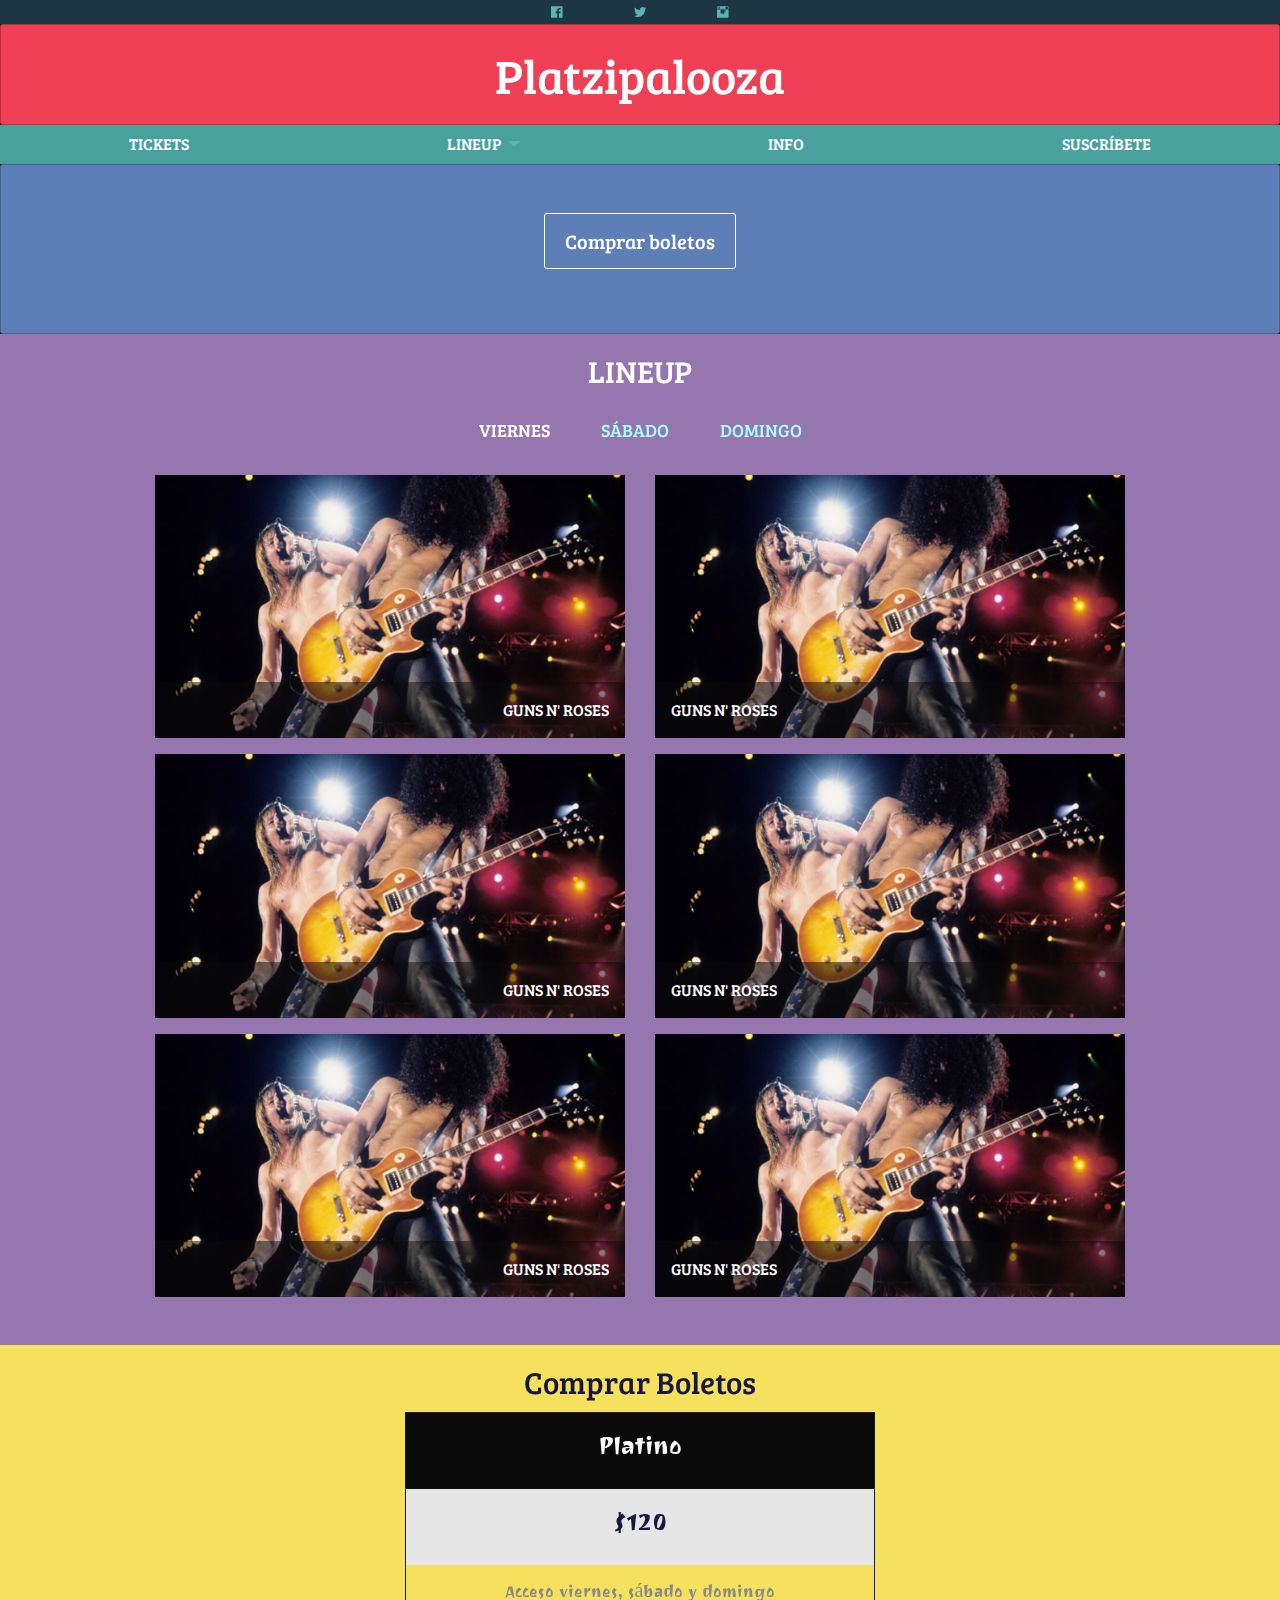
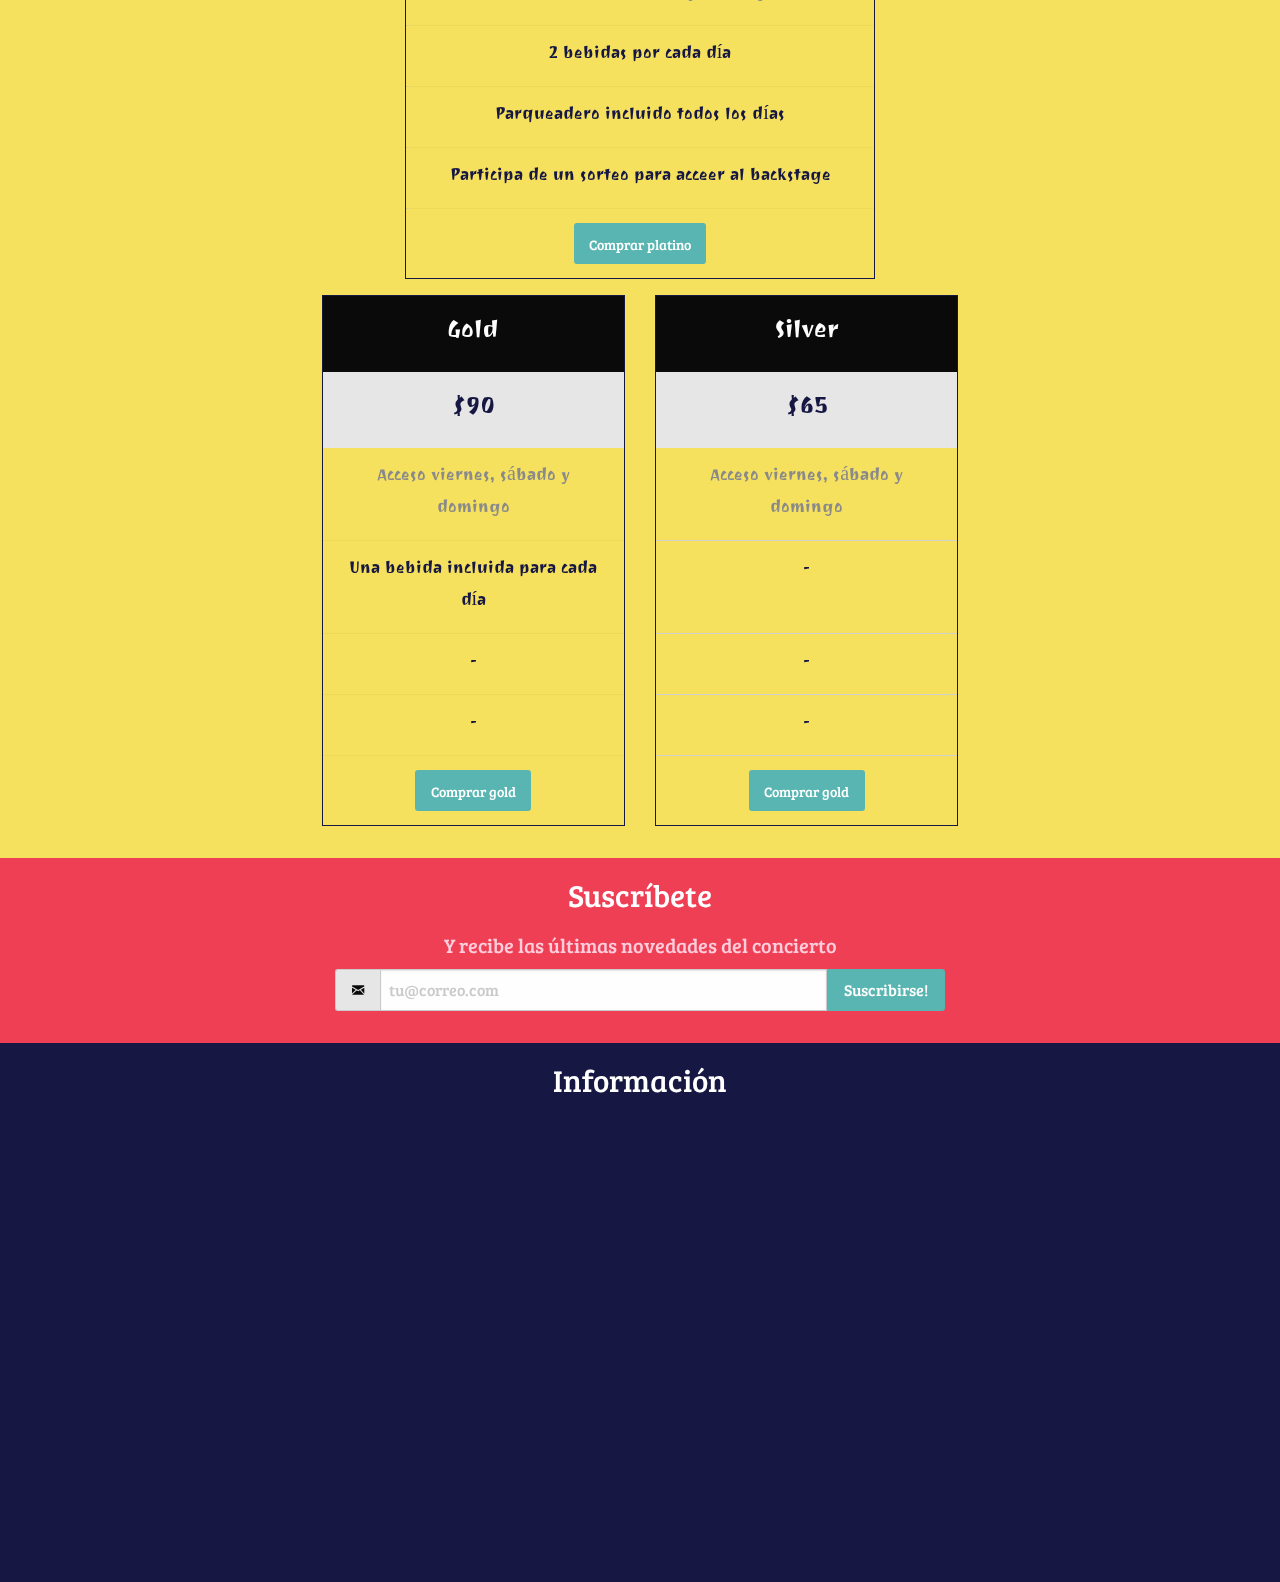
<file: index.html>
<!doctype html>
<html class="no-js" lang="en" dir="ltr">
	<head>
		<meta charset="utf-8">
		<meta http-equiv="x-ua-compatible" content="ie=edge">
		<meta name="viewport" content="width=device-width, initial-scale=1.0">
		<title>Platzipalooza</title>
		<link rel="shortcut icon" href="icons/favicon.ico">
		<link rel="stylesheet" href="icons/foundation-icons.css">
		<link rel="stylesheet" href="css/foundation-flex.css">
		<link rel="stylesheet" href="https://fonts.googleapis.com/css?family=Bree+Serif|Ravi+Prakash">
		<link rel="stylesheet" href="css/app.css">
		<link rel="stylesheet" href="css/pricing-table.css">
	</head>
	<body>
		<!-- Off Canvas Menu -->
		<div class="off-canvas-wrapper">
			<div class="off-canvas-wrapper-inner" data-off-canvas-wrapper>
				<div id="offCanvas" class="off-canvas position-left" data-off-canvas>
					<!-- Menu -->
					<nav data-magellan>
						<ul class="vertical menu" data-drilldown>
							<li><a href="#tickets-container">Tickets</a></li>
							<li>
								<a href="#lineup-container">Lineup</a>
								<ul class="vertical menu">
									<li><a data-toggle-dia="#panelViernes" href="#lineup-container">Viernes</a></li>
									<li><a data-toggle-dia="#panelSabado" href="#lineup-container">Sábado</a></li>
									<li><a data-toggle-dia="#panelDomingo" href="#lineup-container">Domingo</a></li>
								</ul>
							</li>
							<li><a href="#info-container">Info</a></li>
							<li><a href="#suscribete-container">Suscríbete</a></li>
						</ul>
					</nav>
					<!-- /Menu -->
				</div>
				<div class="off-canvas-content" data-off-canvas-content>
					<!-- Social -->
					<section id="social-container">
						<div class="row align-center text-center">
							<div class="column small-1"><a href="#" target="_blank"><i class="fi-social-facebook"></i></a></div>
							<div class="column small-1"><a href="#" target="_blank"><i class="fi-social-twitter"></i></a></div>
							<div class="column small-1"><a href="#" target="_blank"><i class="fi-social-instagram"></i></a></div>
						</div>
					</section>
					<!-- /Social -->

					<!-- Logo -->
					<div id="logo-container">
						<div class="callout text-center"><h1>Platzipalooza</h1></div>
					</div>
					<!-- /Logo -->

					<!-- Menu -->
					<section id="scrollSticky" data-sticky-container>
						<div class="data-sticky" data-sticky data-options="marginTop:0;" data-sticky-on="small" data-top-anchor="scrollSticky">
							<nav id="menu-container" data-magellan>
								<ul class="menu align-spaced show-for-small-only">
									<li><a data-toggle="offCanvas">Menu</a></li>
								</ul>
								<ul class="menu dropdown align-spaced show-for-medium" data-dropdown-menu>
									<li><a href="#tickets-container">Tickets</a></li>
									<li>
										<a href="#lineup-container">Lineup</a>
										<ul id="submenu-container" class="menu">
											<li><a data-toggle-dia="#panelViernes" href="#lineup-container">Viernes</a></li>
											<li><a data-toggle-dia="#panelSabado" href="#lineup-container">Sábado</a></li>
											<li><a data-toggle-dia="#panelDomingo" href="#lineup-container">Domingo</a></li>
										</ul>
									</li>
									<li><a href="#info-container">Info</a></li>
									<li><a href="#suscribete-container">Suscríbete</a></li>
								</ul>
							</nav>
						</div>
					</section>
					<!-- /Menu -->

					<!-- Tickets -->
					<section id="tickets-action" data-magellan>
						<div class="callout large text-center">
							<a href="#tickets-container"><button class="hollow button large">Comprar boletos</button></a>
						</div>
					</section>
					<!-- /Tickets -->

					<!-- Lineup -->
					<section id="lineup-container" data-magellan-target="lineup-container">
						<h3 class="text-center">Lineup</h3>
						<ul class="tabs text-center" data-tabs id="lineup-tabs">
							<li class="tabs-title is-active"><a href="#panelViernes">Viernes</a></li>
							<li class="tabs-title"><a href="#panelSabado">Sábado</a></li>
							<li class="tabs-title"><a href="#panelDomingo">Domingo</a></li>
						</ul>
						<div class="tabs-content" data-tabs-content="lineup-tabs">
							<div class="tabs-panel is-active" id="panelViernes">
								<div class="row">
									<div class="small-12 medium-6 column">
										<div class="orbit" data-orbit>
											<div class="orbit-container">
												<div class="orbit-slide">
													<img class="orbit-image" src="assets/img/guns-n-roses.jpg" alt="Guns n' Roses">
													<figcaption class="orbit-caption">Guns n' Roses</figcaption>
												</div>
											</div>
										</div>
									</div>
									<div class="small-12 medium-6 column">
										<div class="orbit" data-orbit>
											<div class="orbit-container">
												<div class="orbit-slide">
													<img class="orbit-image" src="assets/img/guns-n-roses.jpg" alt="Guns n' Roses">
													<figcaption class="orbit-caption">Guns n' Roses</figcaption>
												</div>
											</div>
										</div>
									</div>
									<div class="small-12 medium-6 column">
										<div class="orbit" data-orbit>
											<div class="orbit-container">
												<div class="orbit-slide">
													<img class="orbit-image" src="assets/img/guns-n-roses.jpg" alt="Guns n' Roses">
													<figcaption class="orbit-caption">Guns n' Roses</figcaption>
												</div>
											</div>
										</div>
									</div>
									<div class="small-12 medium-6 column">
										<div class="orbit" data-orbit>
											<div class="orbit-container">
												<div class="orbit-slide">
													<img class="orbit-image" src="assets/img/guns-n-roses.jpg" alt="Guns n' Roses">
													<figcaption class="orbit-caption">Guns n' Roses</figcaption>
												</div>
											</div>
										</div>
									</div>
									<div class="small-12 medium-6 column">
										<div class="orbit" data-orbit>
											<div class="orbit-container">
												<div class="orbit-slide">
													<img class="orbit-image" src="assets/img/guns-n-roses.jpg" alt="Guns n' Roses">
													<figcaption class="orbit-caption">Guns n' Roses</figcaption>
												</div>
											</div>
										</div>
									</div>
									<div class="small-12 medium-6 column">
										<div class="orbit" data-orbit>
											<div class="orbit-container">
												<div class="orbit-slide">
													<img class="orbit-image" src="assets/img/guns-n-roses.jpg" alt="Guns n' Roses">
													<figcaption class="orbit-caption">Guns n' Roses</figcaption>
												</div>
											</div>
										</div>
									</div>
								</div>
							</div>
							<div class="tabs-panel" id="panelSabado">
								<div class="row">
									<div class="small-12 medium-6 column">
										<div class="orbit" data-orbit>
											<div class="orbit-container">
												<div class="orbit-slide">
													<img class="orbit-image" src="assets/img/queen.jpg" alt="Queen">
													<figcaption class="orbit-caption">Queen</figcaption>
												</div>
											</div>
										</div>
									</div>
									<div class="small-12 medium-6 column">
										<div class="orbit" data-orbit>
											<div class="orbit-container">
												<div class="orbit-slide">
													<img class="orbit-image" src="assets/img/queen.jpg" alt="Queen">
													<figcaption class="orbit-caption">Queen</figcaption>
												</div>
											</div>
										</div>
									</div>
									<div class="small-12 medium-6 column">
										<div class="orbit" data-orbit>
											<div class="orbit-container">
												<div class="orbit-slide">
													<img class="orbit-image" src="assets/img/queen.jpg" alt="Queen">
													<figcaption class="orbit-caption">Queen</figcaption>
												</div>
											</div>
										</div>
									</div>
									<div class="small-12 medium-6 column">
										<div class="orbit" data-orbit>
											<div class="orbit-container">
												<div class="orbit-slide">
													<img class="orbit-image" src="assets/img/queen.jpg" alt="Queen">
													<figcaption class="orbit-caption">Queen</figcaption>
												</div>
											</div>
										</div>
									</div>
									<div class="small-12 medium-6 column">
										<div class="orbit" data-orbit>
											<div class="orbit-container">
												<div class="orbit-slide">
													<img class="orbit-image" src="assets/img/queen.jpg" alt="Queen">
													<figcaption class="orbit-caption">Queen</figcaption>
												</div>
											</div>
										</div>
									</div>
									<div class="small-12 medium-6 column">
										<div class="orbit" data-orbit>
											<div class="orbit-container">
												<div class="orbit-slide">
													<img class="orbit-image" src="assets/img/queen.jpg" alt="Queen">
													<figcaption class="orbit-caption">Queen</figcaption>
												</div>
											</div>
										</div>
									</div>
								</div>
							</div>
							<div class="tabs-panel" id="panelDomingo">
								<div class="row">
									<div class="small-12 medium-6 column">
										<div class="orbit" data-orbit>
											<div class="orbit-container">
												<div class="orbit-slide">
													<img class="orbit-image" src="assets/img/metallica.jpg" alt="Metallica">
													<figcaption class="orbit-caption">Metallica</figcaption>
												</div>
											</div>
										</div>
									</div>
									<div class="small-12 medium-6 column">
										<div class="orbit" data-orbit>
											<div class="orbit-container">
												<div class="orbit-slide">
													<img class="orbit-image" src="assets/img/metallica.jpg" alt="Metallica">
													<figcaption class="orbit-caption">Metallica</figcaption>
												</div>
											</div>
										</div>
									</div>
									<div class="small-12 medium-6 column">
										<div class="orbit" data-orbit>
											<div class="orbit-container">
												<div class="orbit-slide">
													<img class="orbit-image" src="assets/img/metallica.jpg" alt="Metallica">
													<figcaption class="orbit-caption">Metallica</figcaption>
												</div>
											</div>
										</div>
									</div>
									<div class="small-12 medium-6 column">
										<div class="orbit" data-orbit>
											<div class="orbit-container">
												<div class="orbit-slide">
													<img class="orbit-image" src="assets/img/metallica.jpg" alt="Metallica">
													<figcaption class="orbit-caption">Metallica</figcaption>
												</div>
											</div>
										</div>
									</div>
									<div class="small-12 medium-6 column">
										<div class="orbit" data-orbit>
											<div class="orbit-container">
												<div class="orbit-slide">
													<img class="orbit-image" src="assets/img/metallica.jpg" alt="Metallica">
													<figcaption class="orbit-caption">Metallica</figcaption>
												</div>
											</div>
										</div>
									</div>
									<div class="small-12 medium-6 column">
										<div class="orbit" data-orbit>
											<div class="orbit-container">
												<div class="orbit-slide">
													<img class="orbit-image" src="assets/img/metallica.jpg" alt="Metallica">
													<figcaption class="orbit-caption">Metallica</figcaption>
												</div>
											</div>
										</div>
									</div>
								</div>
							</div>
						</div>
					</section>
					<!-- /Lineup -->

					<!-- Compra de boletos -->
					<section id="tickets-container" data-magellan-target="tickets-container">
						<h3 class="text-center">Comprar Boletos</h3>
						<div class="row" data-equalizer data-equialize-on="small">
							<div class="column small-10 small-offset-1 medium-6 medium-offset-3">
								<ul class="pricing-table no-bullet">
									<li class="title">Platino</li>
									<li class="price">$120</li>
									<li class="description">Acceso viernes, sábado y domingo</li>
									<li>2 bebidas por cada día</li>
									<li>Parqueadero incluido todos los días</li>
									<li>Participa de un sorteo para acceer al backstage</li>
									<li><a class="button" href="#">Comprar platino</a></li>
								</ul>
							</div>
							<div class="column small-6 medium-4 medium-offset-2">
								<ul class="pricing-table no-bullet">
									<li class="title">Gold</li>
									<li class="price">$90</li>
									<li class="description">Acceso viernes, sábado y domingo</li>
									<li data-equalizer-watch>Una bebida incluida para cada día</li>
									<li>-</li>
									<li>-</li>
									<li><a class="button" href="#">Comprar gold</a></li>
								</ul>
							</div>
							<div class="column small-6 medium-4">
								<ul class="pricing-table no-bullet">
									<li class="title">Silver</li>
									<li class="price">$65</li>
									<li class="description">Acceso viernes, sábado y domingo</li>
									<li data-equalizer-watch>-</li>
									<li>-</li>
									<li>-</li>
									<li><a class="button" href="#">Comprar gold</a></li>
								</ul>
							</div>
						</div>
					</section>
					<!-- /Compra de boletos -->

					<!-- Suscríbete -->
					<section id="suscribete-container" data-magellan-target="suscribete-container">
						<h3 class="text-center">Suscríbete</h3>
						<h4 class="text-center"><small>Y recibe las últimas novedades del concierto</small></h4>
						<form action="https://formspree.io/cesardavid89@gmail.com" method="POST" novalidate data-abide>
							<div data-abide-error class="row columns small-12 medium-6 text-center" style="display: none;">
								<p><i class="fi-alert"></i> Ingresó un correo eletrónico no válido</p>
							</div>
							<div class="row columns small-12 medium-6">
								<div class="input-group">
									<span class="input-group-label"><i class="fi-mail"></i></span>
									<input type="email" name="email" class="input-group-field" placeholder="tu@correo.com" required>
									<div class="input-group-button">
										<input type="submit" class="button" value="Suscribirse!">
									</div>
								</div>
							</div>
						</form>
					</section>
					<!-- /Suscríbete -->

					<!-- Info -->
					<section id="info-container" data-magellan-target="info-container">
						<h3 class="text-center">Información</h3>
						<div class="text-center">
							<div class="info-map" data-interchange="[assets/map-small.html, small], [assets/map.html, medium]"></div>
						</div>
					</section>
					<!-- /Info -->
				</div>
			</div>
		</div>
		<!-- /Off Canvas Menu -->

		<script src="js/vendor/jquery.js"></script>
		<script src="js/vendor/what-input.js"></script>
		<script src="js/vendor/foundation.js"></script>
		<script src="js/app.js"></script>
	</body>
</html>
</file>
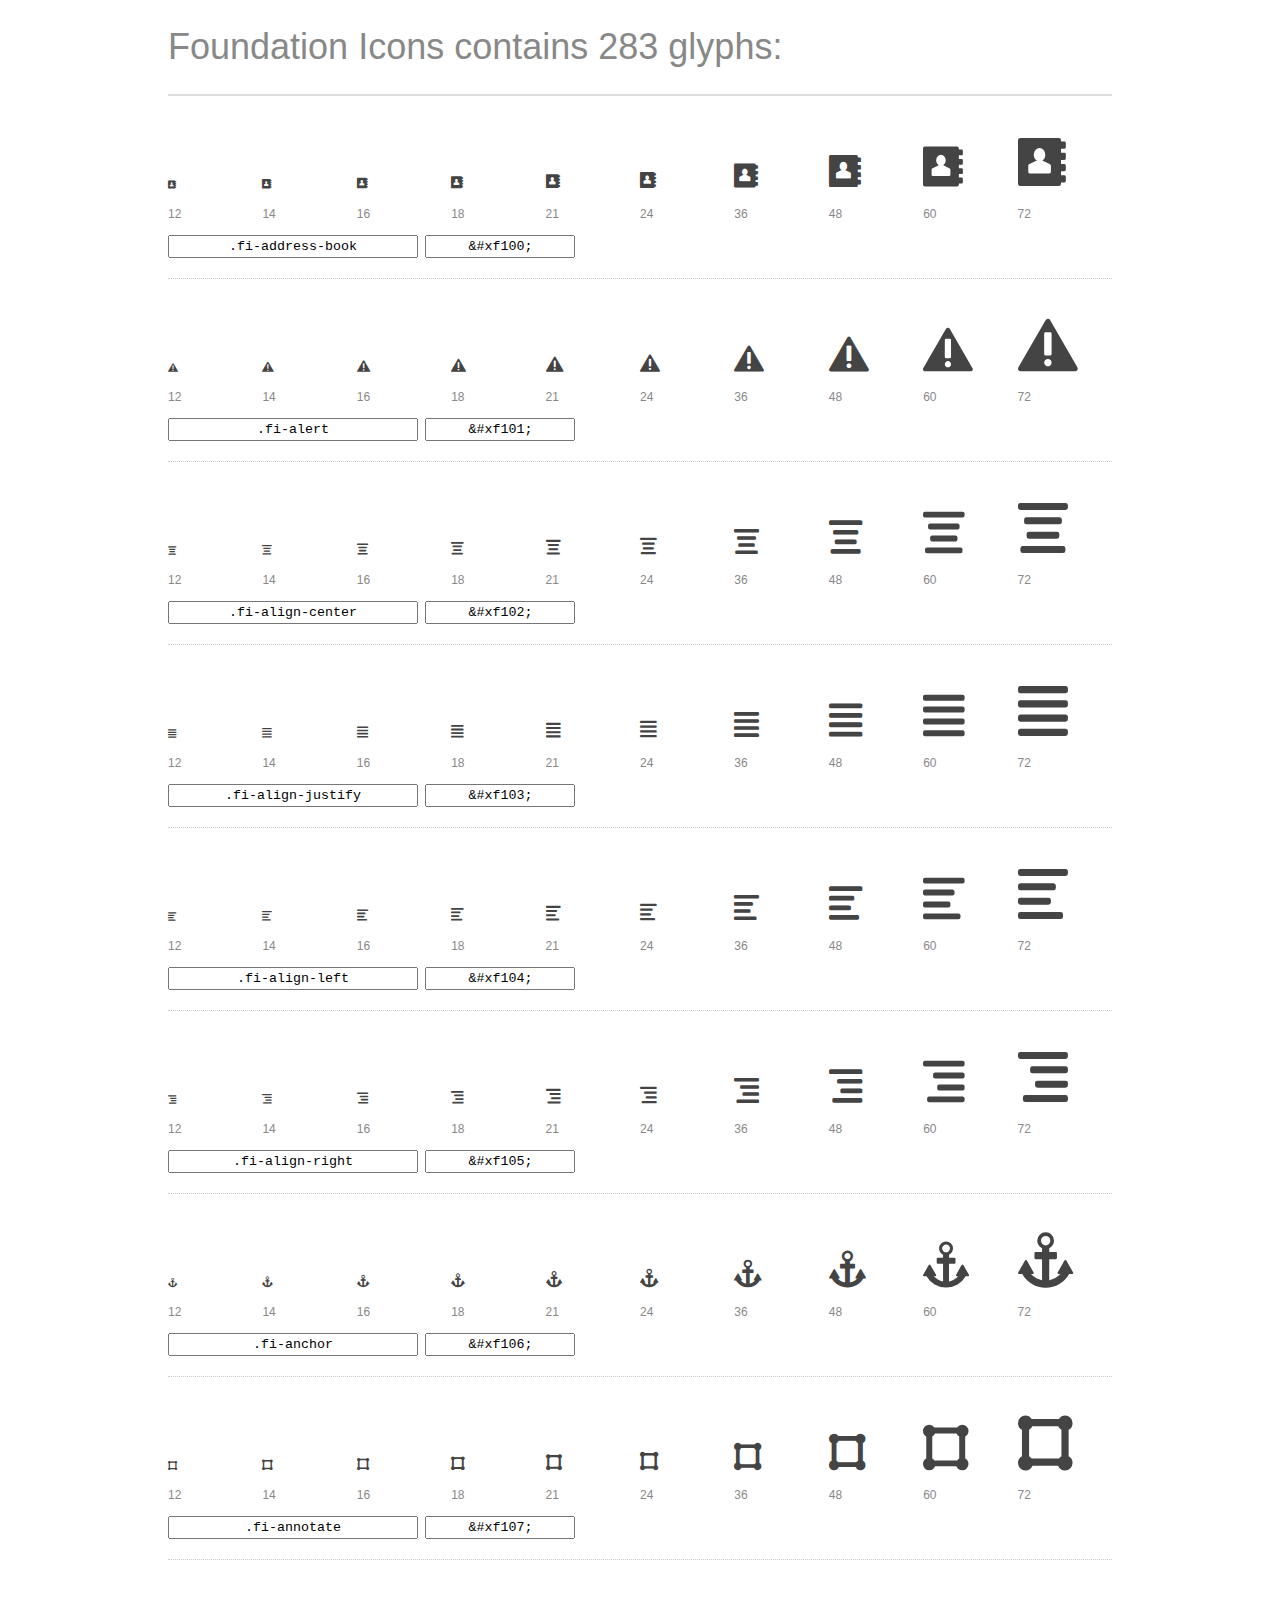
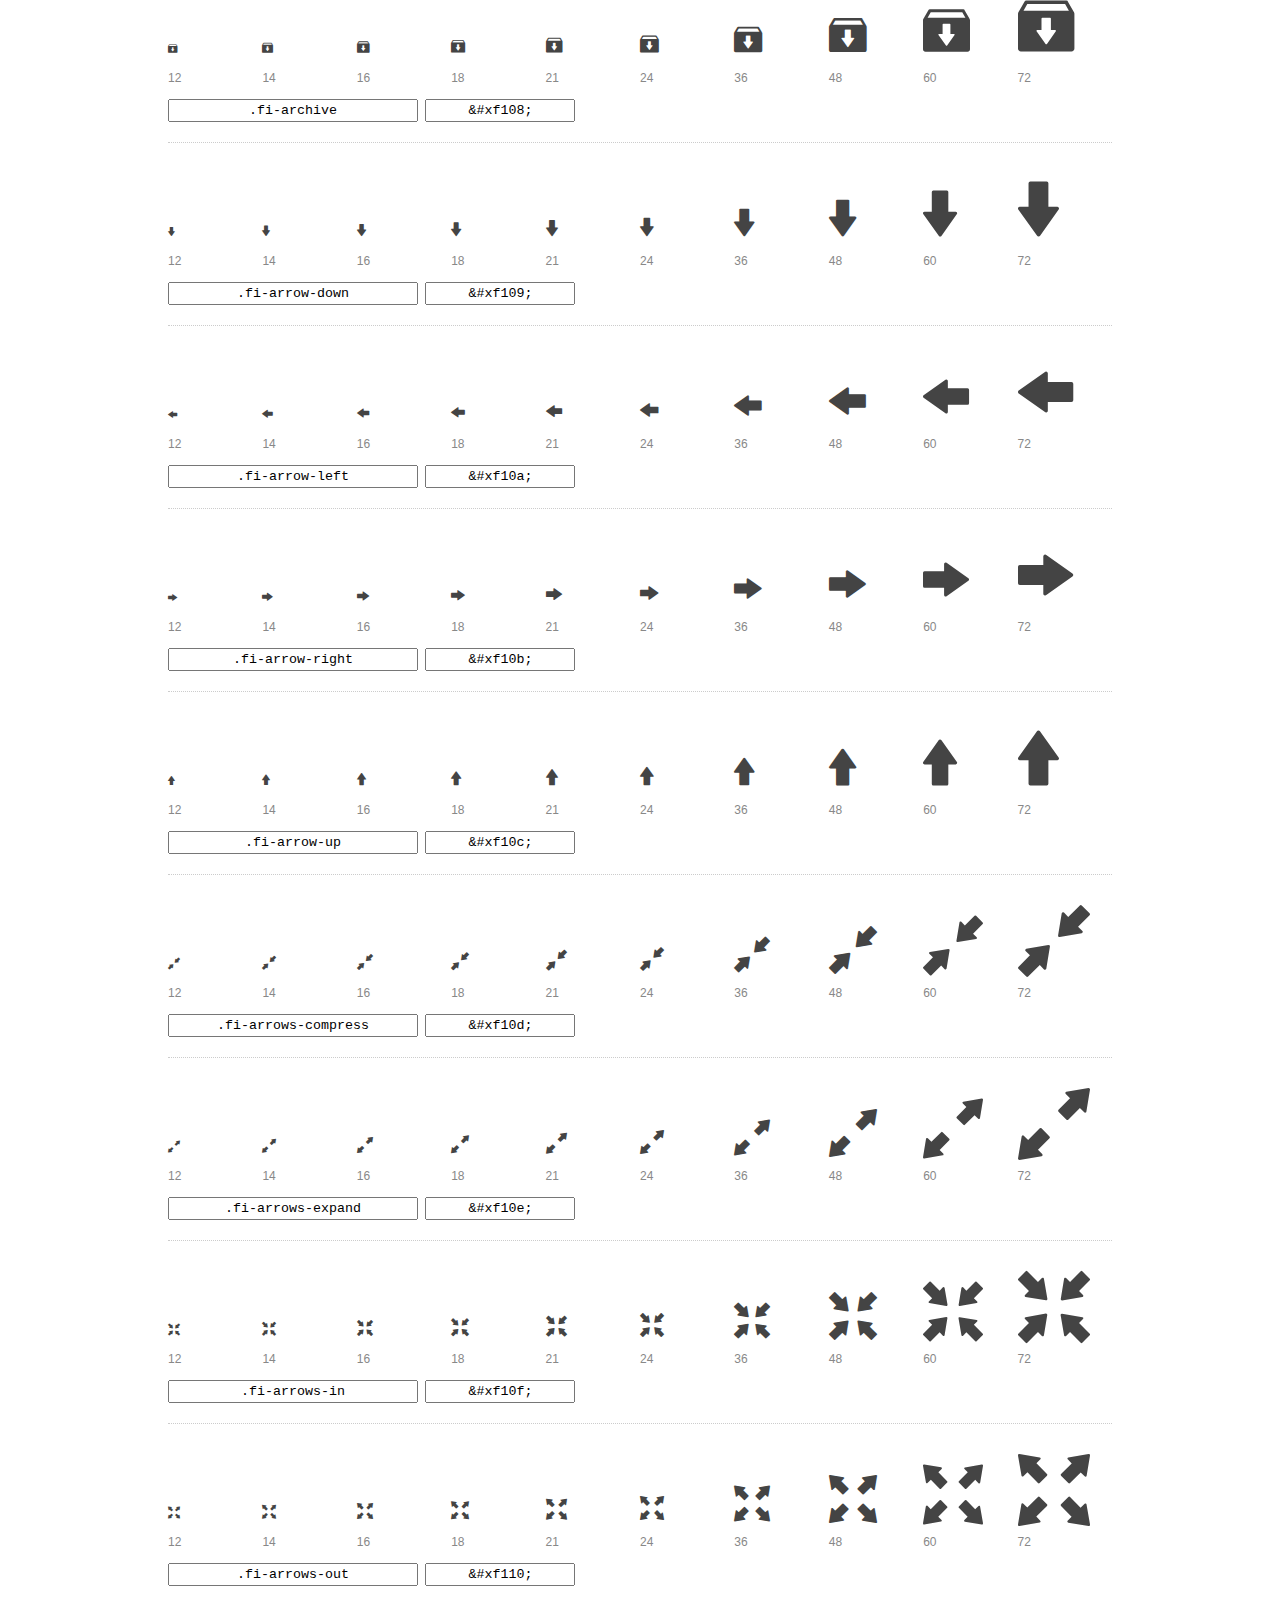
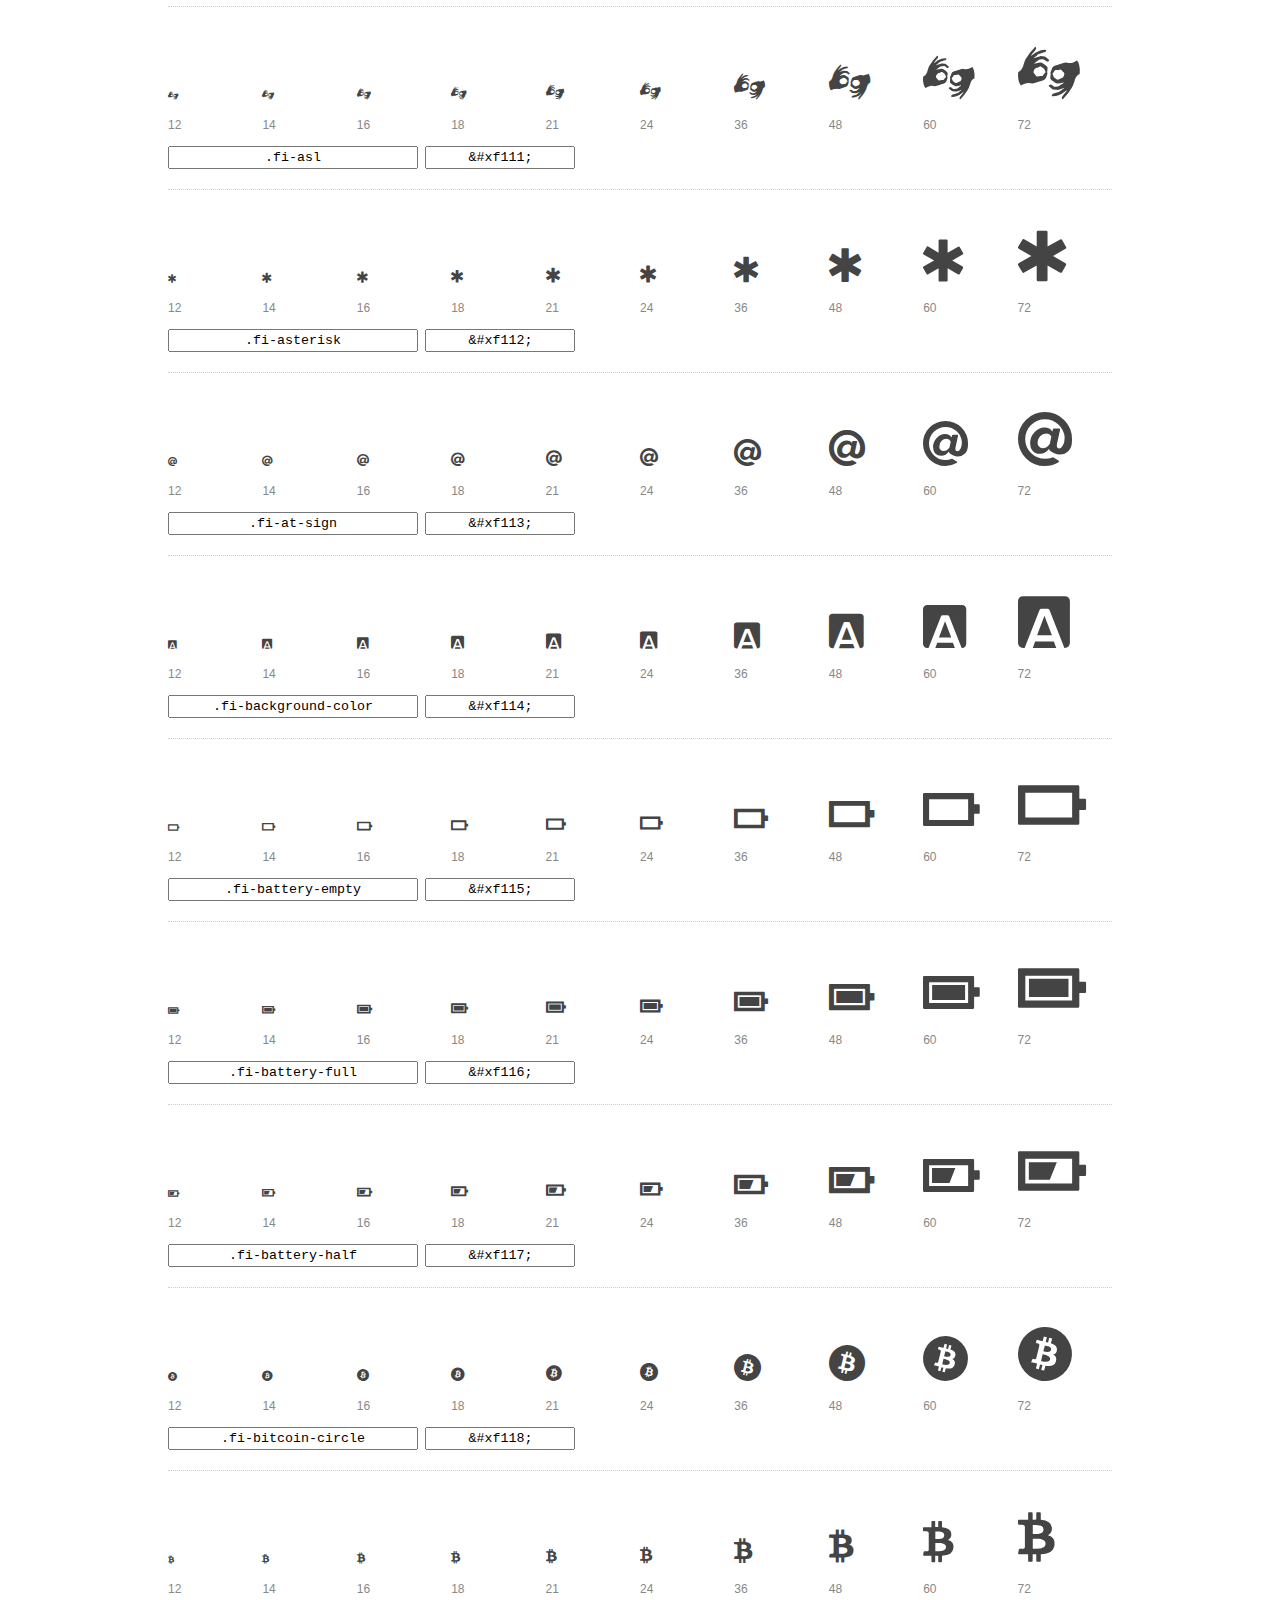
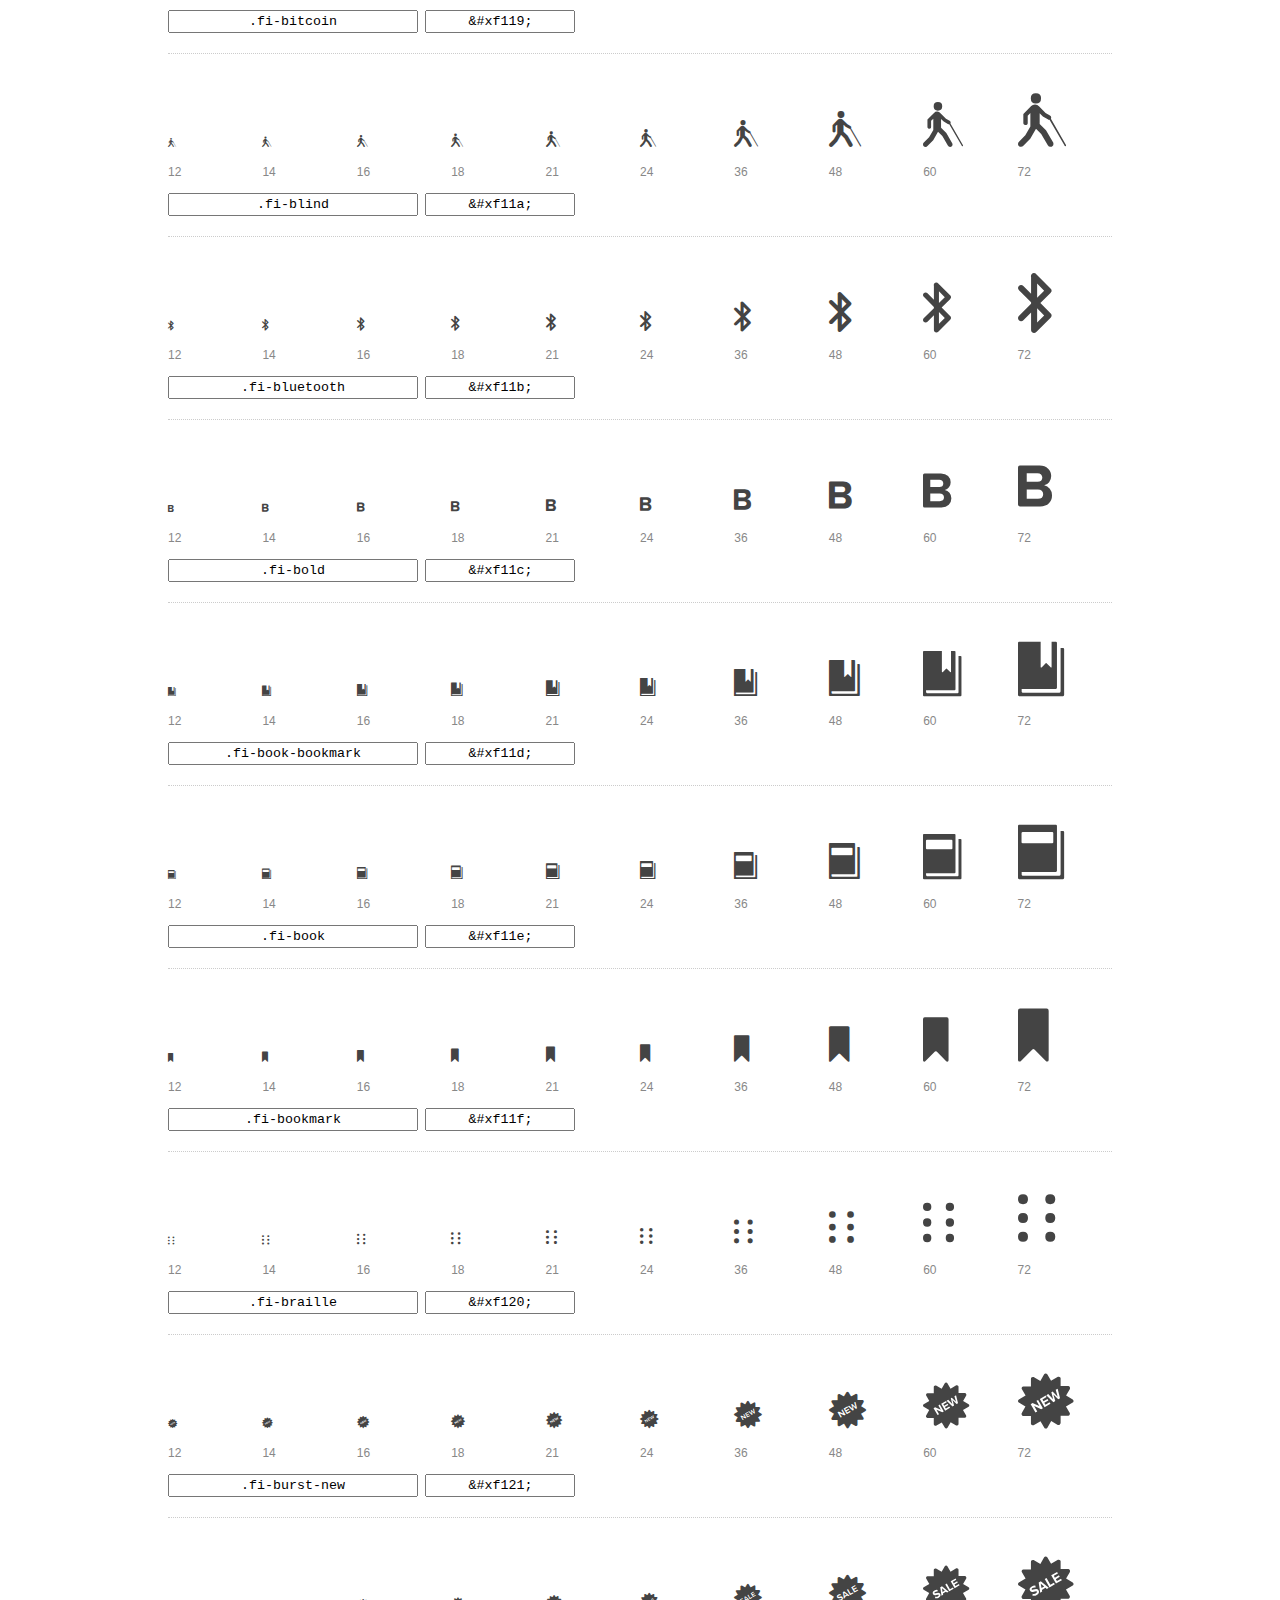
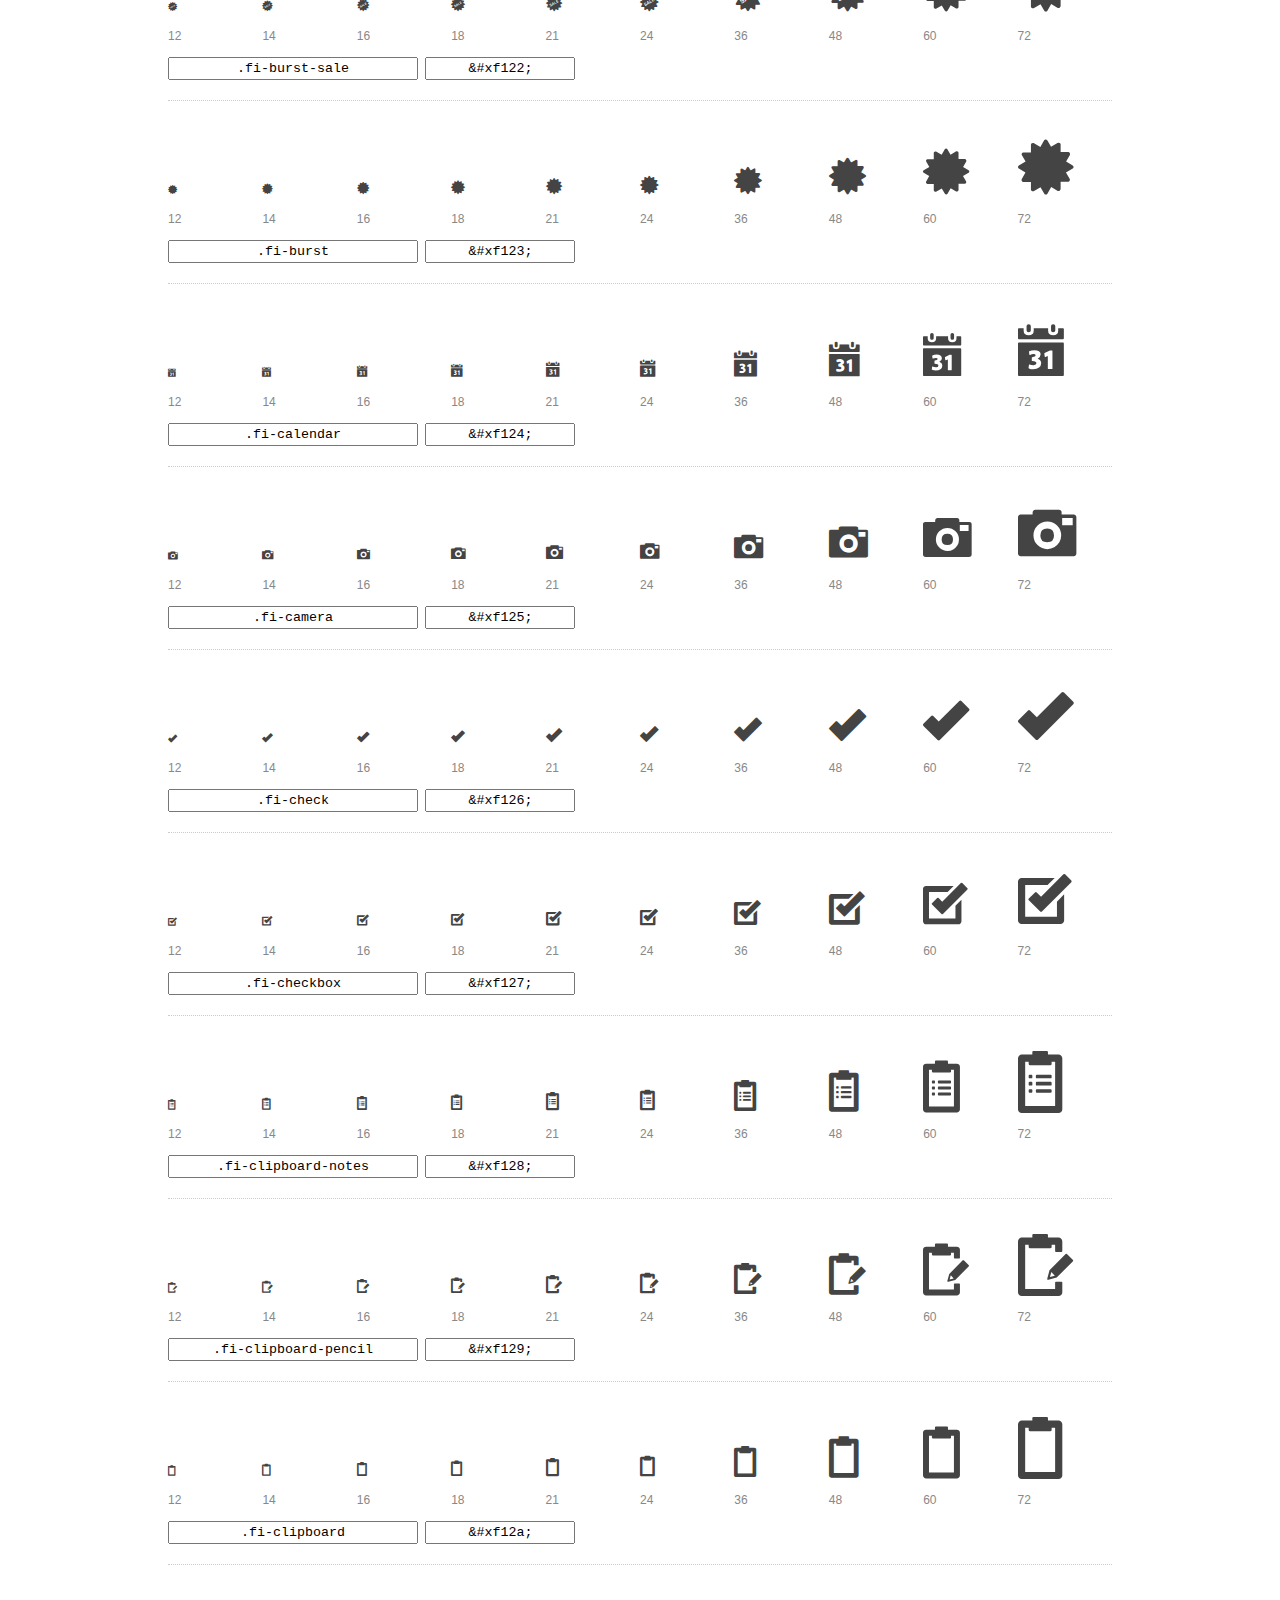
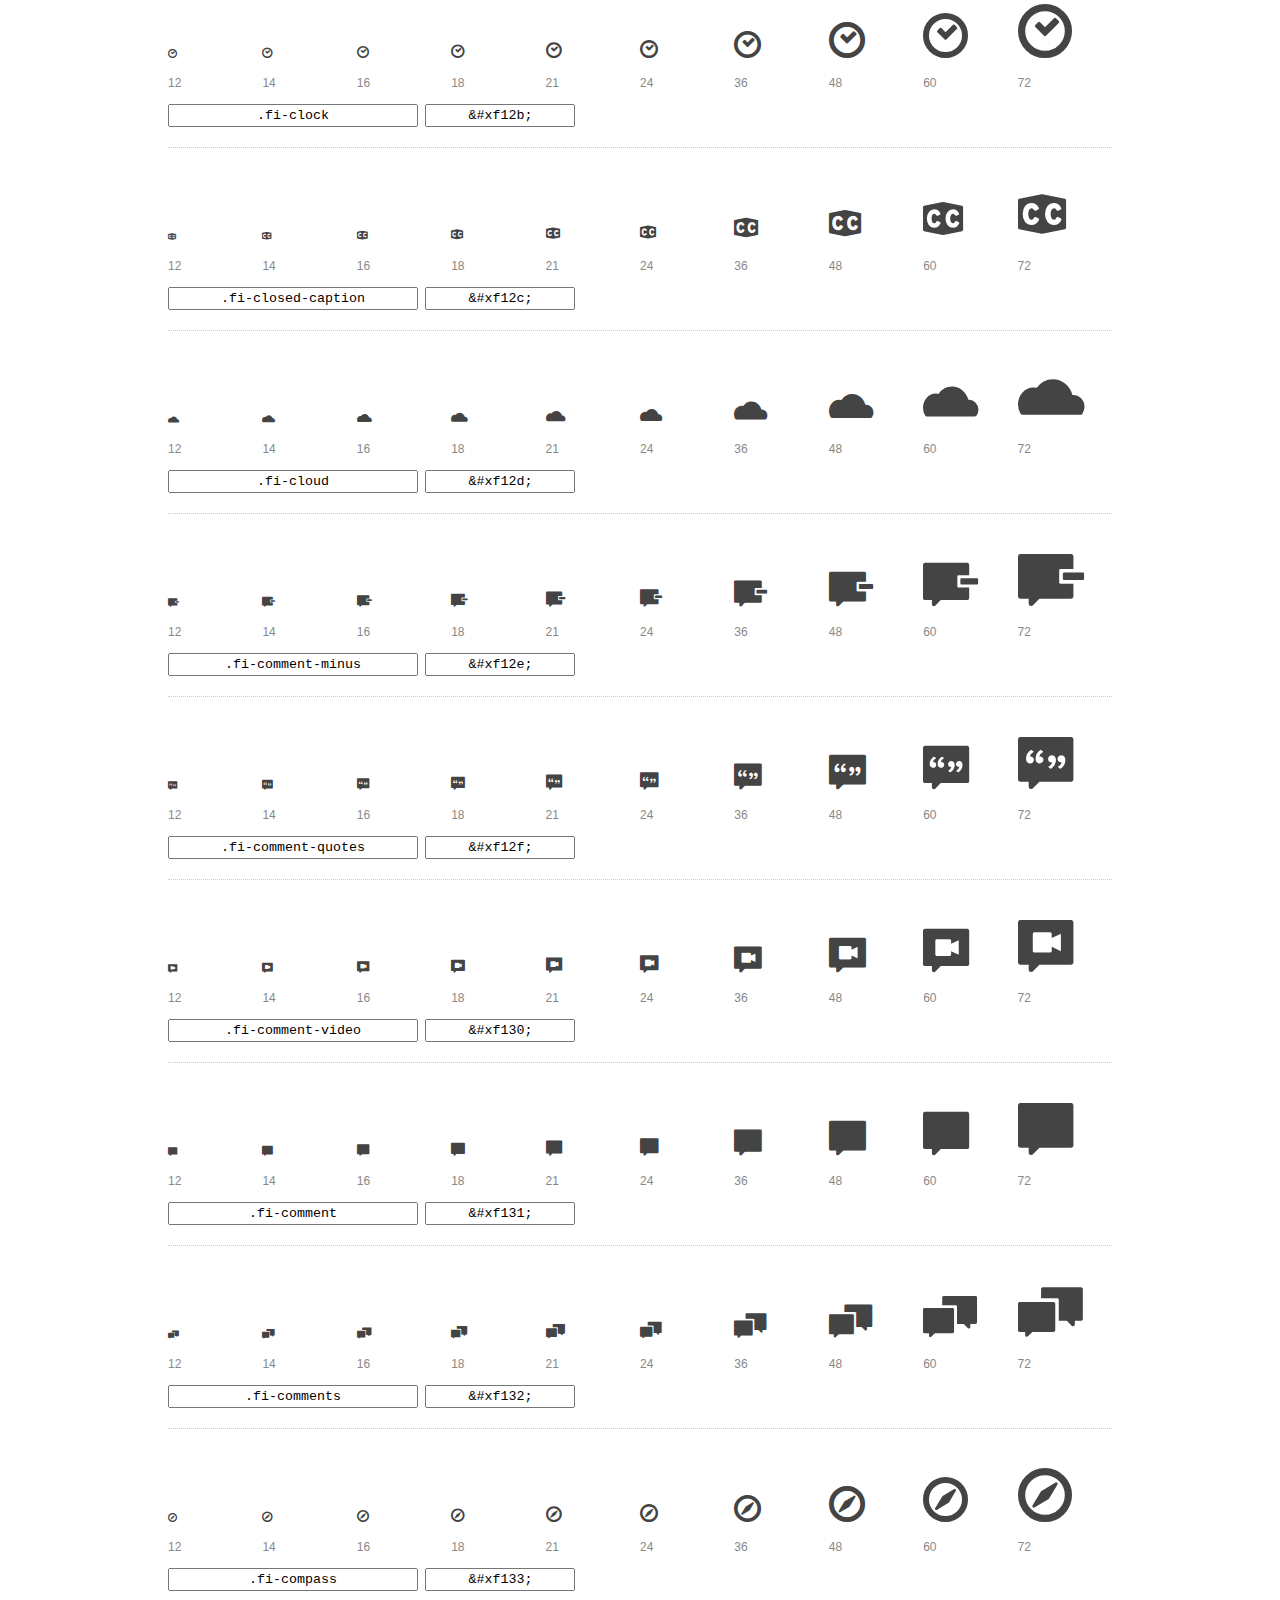
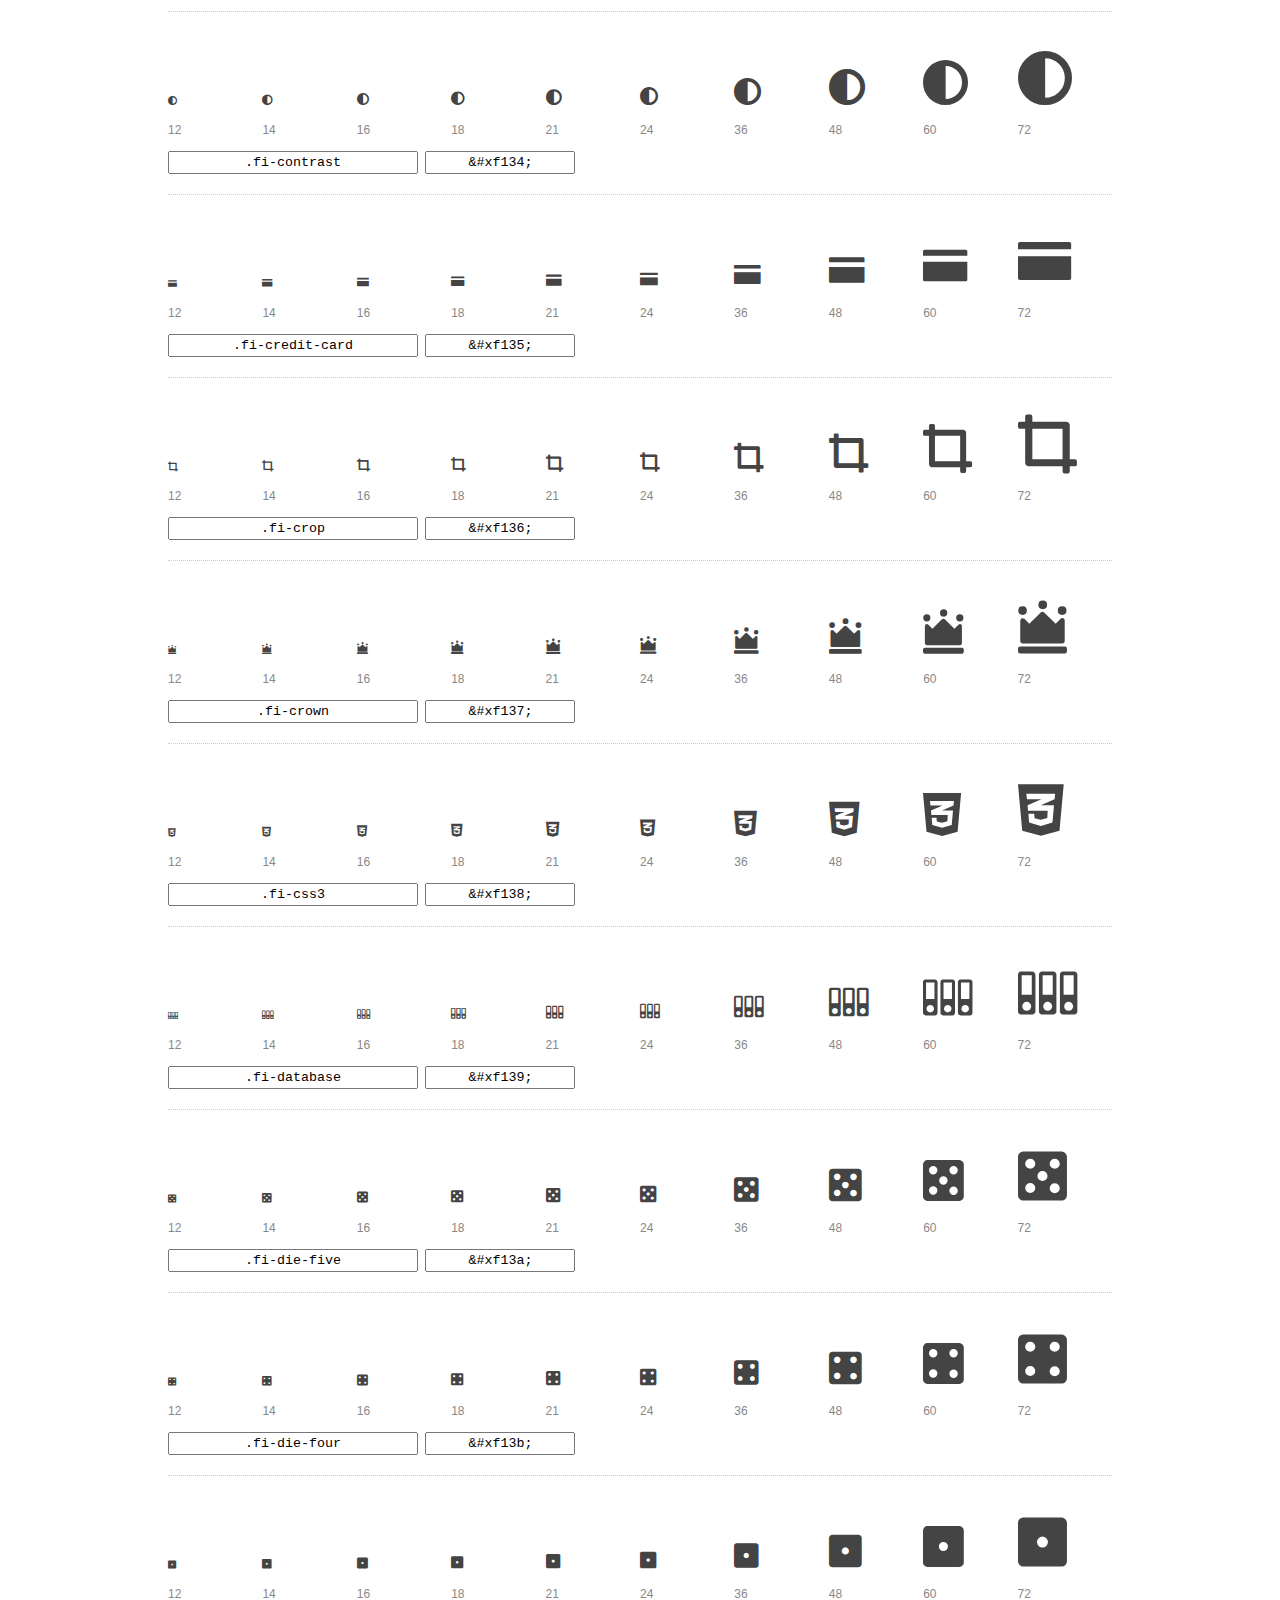
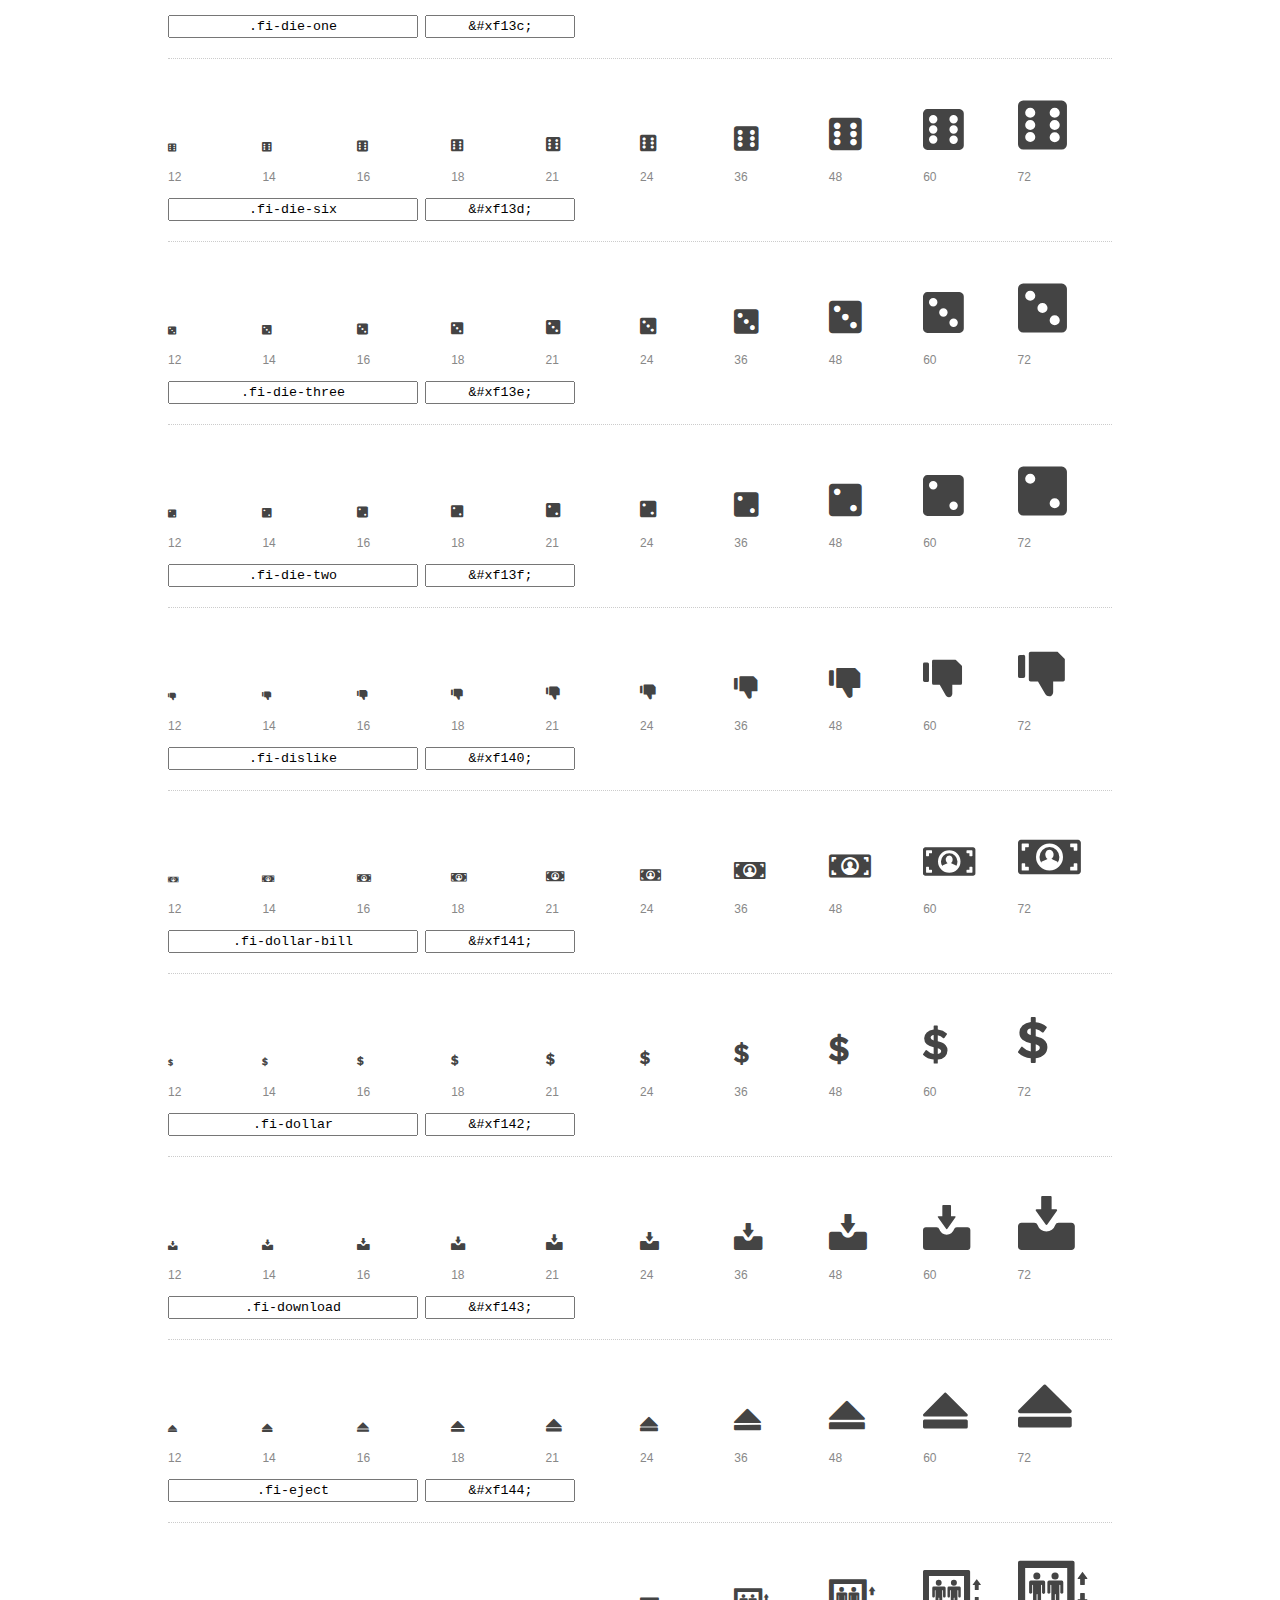
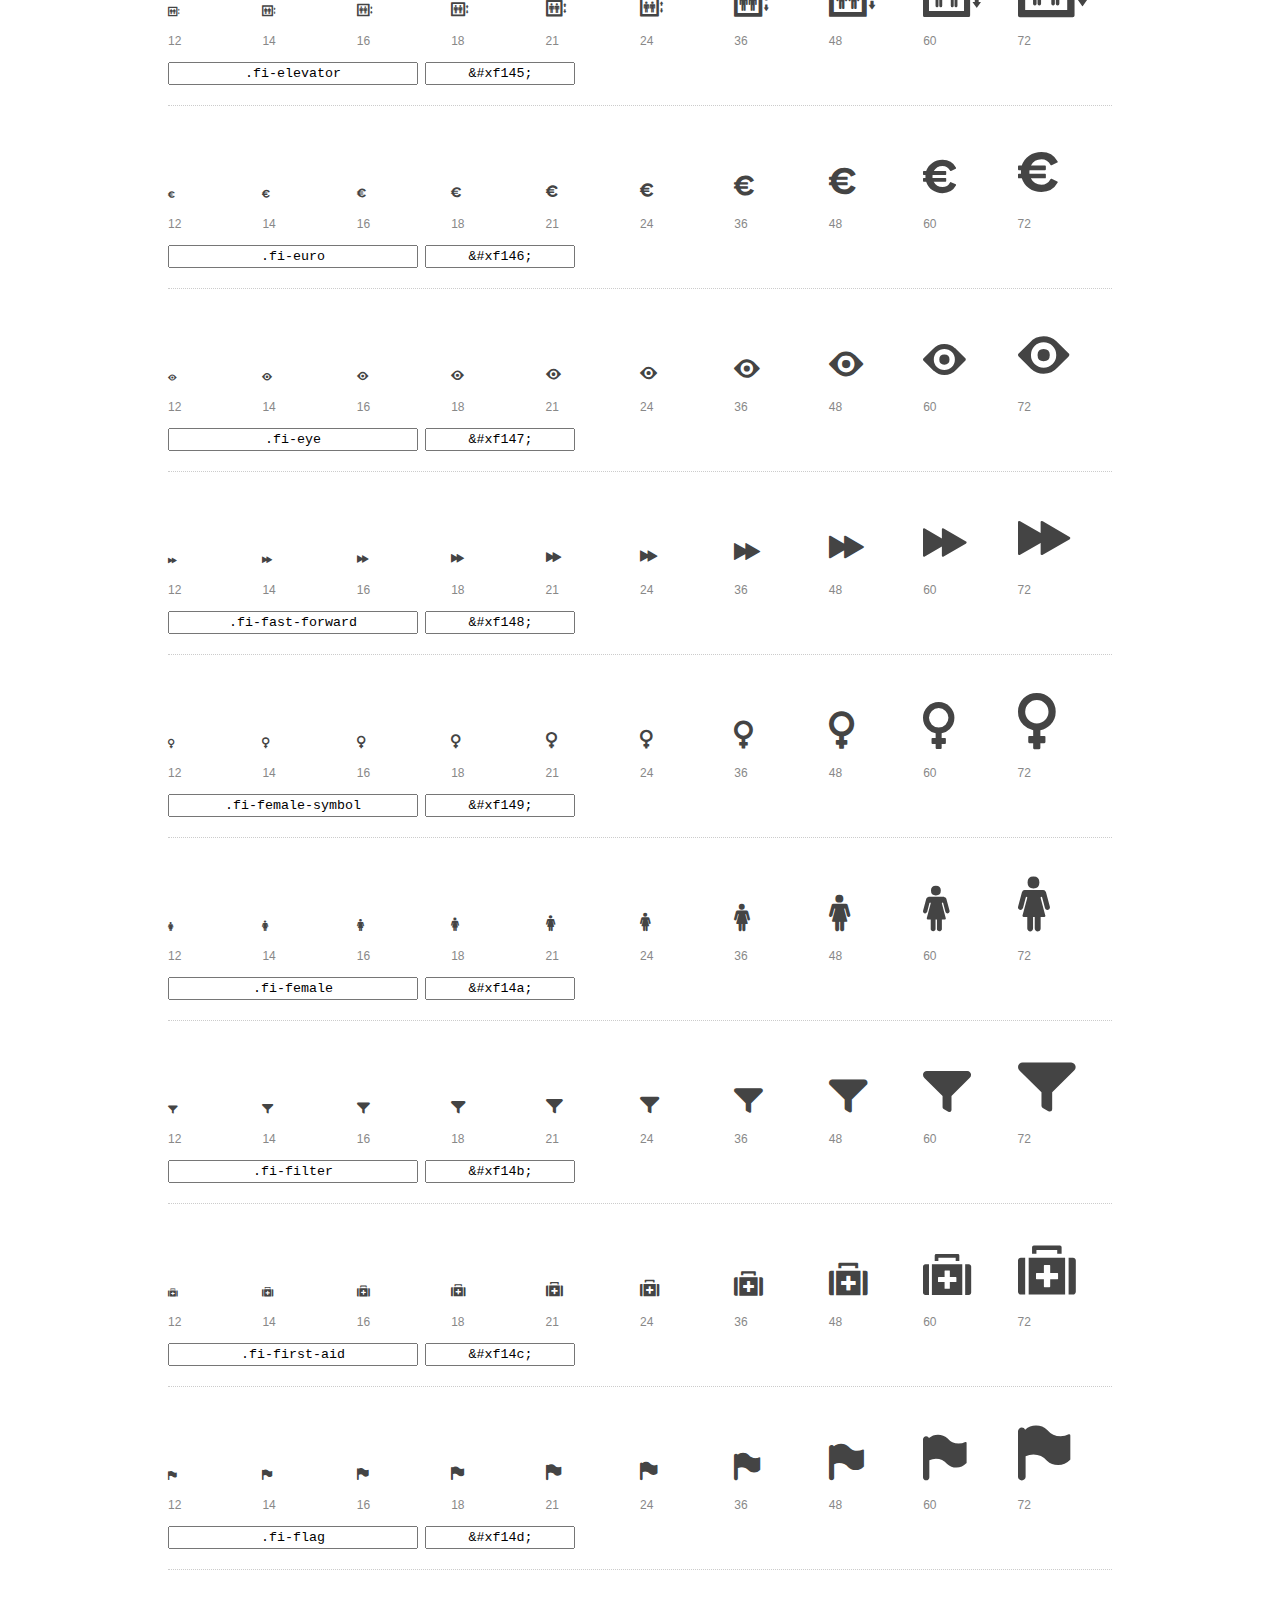
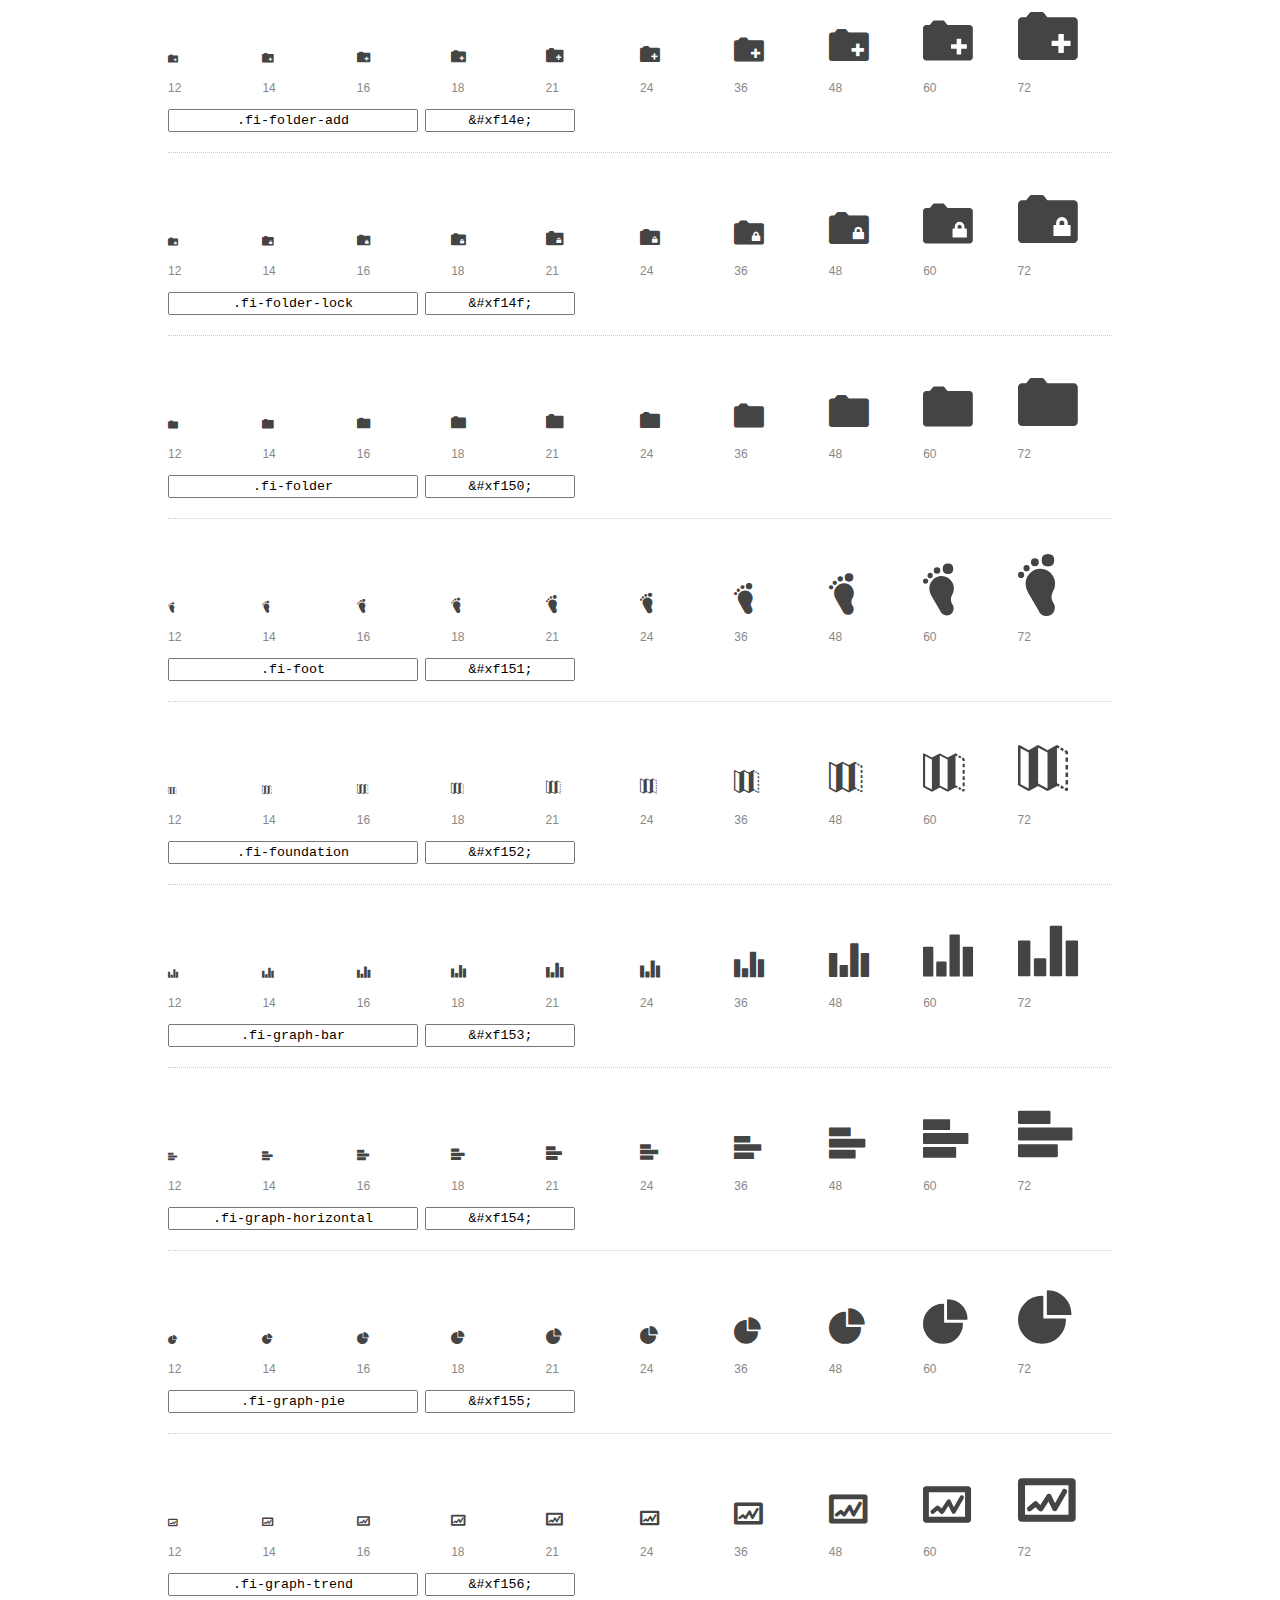
<file: icons/preview.html>
<!DOCTYPE html>
<html>
  <head>
    <title>Foundation Icons glyphs preview</title>
    <link rel="stylesheet" href="foundation-icons.css" />

    <style>
      * {
        -moz-box-sizing: border-box;
        -webkit-box-sizing: border-box;
        box-sizing: border-box;
        margin: 0;
        padding: 0;
      }

      body {
        background: #fff;
        color: #444;
        font: 16px/1.5 "Helvetica Neue", Helvetica, Arial, sans-serif;
      }

      a, 
      a:visited {
        color: #888;
        text-decoration: underline;
      }
      a:hover, 
      a:focus { color: #000; }

      h1 {
        border-bottom: 2px solid #ddd;
        color: #888;
        font-size: 36px;
        font-weight: 300;
        margin-bottom: 20px;
        padding: 20px 0;
      }

      .container {
        margin: 0 auto;
        min-width: 880px;
        padding: 0 40px;
        width: 80%;
      }

      .glyph {
        border-bottom: 1px dotted #ccc;
        padding: 10px 0 20px;
        margin-bottom: 20px;
      }

      .preview-glyphs { vertical-align: bottom; } 

      .preview-scale { 
        color: #888;
        font-size: 12px; 
        margin-top: 5px;
      }

      .step {
        display: inline-block;
        line-height: 1;
        width: 10%;
      }

      
      .size-12 { font-size: 12px; }
      
      .size-14 { font-size: 14px; }
      
      .size-16 { font-size: 16px; }
      
      .size-18 { font-size: 18px; }
      
      .size-21 { font-size: 21px; }
      
      .size-24 { font-size: 24px; }
      
      .size-36 { font-size: 36px; }
      
      .size-48 { font-size: 48px; }
      
      .size-60 { font-size: 60px; }
      
      .size-72 { font-size: 72px; }
      

      .usage { margin-top: 10px; }

      .usage input {
        font-family: monospace;
        margin-right: 3px;
        padding: 2px 5px;
        text-align: center;
      }

      .usage .point { width: 150px; }

      .usage .class { width: 250px; }

      .footer {
        color: #888;
        font-size: 12px;
        padding: 20px 0;
      }
    </style>

    <!--[if lte IE 8]><script src="http://html5shiv.googlecode.com/svn/trunk/html5.js"></script><![endif]-->
  </head>

  <body>
    <div class="container">
      <h1>Foundation Icons contains 283 glyphs:</h1> 

      
      <div class="glyph">
        <div class="preview-glyphs">
          <i class="step fi-address-book size-12"></i><i class="step fi-address-book size-14"></i><i class="step fi-address-book size-16"></i><i class="step fi-address-book size-18"></i><i class="step fi-address-book size-21"></i><i class="step fi-address-book size-24"></i><i class="step fi-address-book size-36"></i><i class="step fi-address-book size-48"></i><i class="step fi-address-book size-60"></i><i class="step fi-address-book size-72"></i>
        </div>
        <div class="preview-scale">
          <span class="step">12</span><span class="step">14</span><span class="step">16</span><span class="step">18</span><span class="step">21</span><span class="step">24</span><span class="step">36</span><span class="step">48</span><span class="step">60</span><span class="step">72</span> 
        </div>
        <div class="usage">
          <input class="class" type="text" readonly="readonly" onClick="this.select();" value=".fi-address-book" />
          <input class="point" type="text" readonly="readonly" onClick="this.select();" value="&amp;#xf100;" />
        </div>
      </div>
      
      <div class="glyph">
        <div class="preview-glyphs">
          <i class="step fi-alert size-12"></i><i class="step fi-alert size-14"></i><i class="step fi-alert size-16"></i><i class="step fi-alert size-18"></i><i class="step fi-alert size-21"></i><i class="step fi-alert size-24"></i><i class="step fi-alert size-36"></i><i class="step fi-alert size-48"></i><i class="step fi-alert size-60"></i><i class="step fi-alert size-72"></i>
        </div>
        <div class="preview-scale">
          <span class="step">12</span><span class="step">14</span><span class="step">16</span><span class="step">18</span><span class="step">21</span><span class="step">24</span><span class="step">36</span><span class="step">48</span><span class="step">60</span><span class="step">72</span> 
        </div>
        <div class="usage">
          <input class="class" type="text" readonly="readonly" onClick="this.select();" value=".fi-alert" />
          <input class="point" type="text" readonly="readonly" onClick="this.select();" value="&amp;#xf101;" />
        </div>
      </div>
      
      <div class="glyph">
        <div class="preview-glyphs">
          <i class="step fi-align-center size-12"></i><i class="step fi-align-center size-14"></i><i class="step fi-align-center size-16"></i><i class="step fi-align-center size-18"></i><i class="step fi-align-center size-21"></i><i class="step fi-align-center size-24"></i><i class="step fi-align-center size-36"></i><i class="step fi-align-center size-48"></i><i class="step fi-align-center size-60"></i><i class="step fi-align-center size-72"></i>
        </div>
        <div class="preview-scale">
          <span class="step">12</span><span class="step">14</span><span class="step">16</span><span class="step">18</span><span class="step">21</span><span class="step">24</span><span class="step">36</span><span class="step">48</span><span class="step">60</span><span class="step">72</span> 
        </div>
        <div class="usage">
          <input class="class" type="text" readonly="readonly" onClick="this.select();" value=".fi-align-center" />
          <input class="point" type="text" readonly="readonly" onClick="this.select();" value="&amp;#xf102;" />
        </div>
      </div>
      
      <div class="glyph">
        <div class="preview-glyphs">
          <i class="step fi-align-justify size-12"></i><i class="step fi-align-justify size-14"></i><i class="step fi-align-justify size-16"></i><i class="step fi-align-justify size-18"></i><i class="step fi-align-justify size-21"></i><i class="step fi-align-justify size-24"></i><i class="step fi-align-justify size-36"></i><i class="step fi-align-justify size-48"></i><i class="step fi-align-justify size-60"></i><i class="step fi-align-justify size-72"></i>
        </div>
        <div class="preview-scale">
          <span class="step">12</span><span class="step">14</span><span class="step">16</span><span class="step">18</span><span class="step">21</span><span class="step">24</span><span class="step">36</span><span class="step">48</span><span class="step">60</span><span class="step">72</span> 
        </div>
        <div class="usage">
          <input class="class" type="text" readonly="readonly" onClick="this.select();" value=".fi-align-justify" />
          <input class="point" type="text" readonly="readonly" onClick="this.select();" value="&amp;#xf103;" />
        </div>
      </div>
      
      <div class="glyph">
        <div class="preview-glyphs">
          <i class="step fi-align-left size-12"></i><i class="step fi-align-left size-14"></i><i class="step fi-align-left size-16"></i><i class="step fi-align-left size-18"></i><i class="step fi-align-left size-21"></i><i class="step fi-align-left size-24"></i><i class="step fi-align-left size-36"></i><i class="step fi-align-left size-48"></i><i class="step fi-align-left size-60"></i><i class="step fi-align-left size-72"></i>
        </div>
        <div class="preview-scale">
          <span class="step">12</span><span class="step">14</span><span class="step">16</span><span class="step">18</span><span class="step">21</span><span class="step">24</span><span class="step">36</span><span class="step">48</span><span class="step">60</span><span class="step">72</span> 
        </div>
        <div class="usage">
          <input class="class" type="text" readonly="readonly" onClick="this.select();" value=".fi-align-left" />
          <input class="point" type="text" readonly="readonly" onClick="this.select();" value="&amp;#xf104;" />
        </div>
      </div>
      
      <div class="glyph">
        <div class="preview-glyphs">
          <i class="step fi-align-right size-12"></i><i class="step fi-align-right size-14"></i><i class="step fi-align-right size-16"></i><i class="step fi-align-right size-18"></i><i class="step fi-align-right size-21"></i><i class="step fi-align-right size-24"></i><i class="step fi-align-right size-36"></i><i class="step fi-align-right size-48"></i><i class="step fi-align-right size-60"></i><i class="step fi-align-right size-72"></i>
        </div>
        <div class="preview-scale">
          <span class="step">12</span><span class="step">14</span><span class="step">16</span><span class="step">18</span><span class="step">21</span><span class="step">24</span><span class="step">36</span><span class="step">48</span><span class="step">60</span><span class="step">72</span> 
        </div>
        <div class="usage">
          <input class="class" type="text" readonly="readonly" onClick="this.select();" value=".fi-align-right" />
          <input class="point" type="text" readonly="readonly" onClick="this.select();" value="&amp;#xf105;" />
        </div>
      </div>
      
      <div class="glyph">
        <div class="preview-glyphs">
          <i class="step fi-anchor size-12"></i><i class="step fi-anchor size-14"></i><i class="step fi-anchor size-16"></i><i class="step fi-anchor size-18"></i><i class="step fi-anchor size-21"></i><i class="step fi-anchor size-24"></i><i class="step fi-anchor size-36"></i><i class="step fi-anchor size-48"></i><i class="step fi-anchor size-60"></i><i class="step fi-anchor size-72"></i>
        </div>
        <div class="preview-scale">
          <span class="step">12</span><span class="step">14</span><span class="step">16</span><span class="step">18</span><span class="step">21</span><span class="step">24</span><span class="step">36</span><span class="step">48</span><span class="step">60</span><span class="step">72</span> 
        </div>
        <div class="usage">
          <input class="class" type="text" readonly="readonly" onClick="this.select();" value=".fi-anchor" />
          <input class="point" type="text" readonly="readonly" onClick="this.select();" value="&amp;#xf106;" />
        </div>
      </div>
      
      <div class="glyph">
        <div class="preview-glyphs">
          <i class="step fi-annotate size-12"></i><i class="step fi-annotate size-14"></i><i class="step fi-annotate size-16"></i><i class="step fi-annotate size-18"></i><i class="step fi-annotate size-21"></i><i class="step fi-annotate size-24"></i><i class="step fi-annotate size-36"></i><i class="step fi-annotate size-48"></i><i class="step fi-annotate size-60"></i><i class="step fi-annotate size-72"></i>
        </div>
        <div class="preview-scale">
          <span class="step">12</span><span class="step">14</span><span class="step">16</span><span class="step">18</span><span class="step">21</span><span class="step">24</span><span class="step">36</span><span class="step">48</span><span class="step">60</span><span class="step">72</span> 
        </div>
        <div class="usage">
          <input class="class" type="text" readonly="readonly" onClick="this.select();" value=".fi-annotate" />
          <input class="point" type="text" readonly="readonly" onClick="this.select();" value="&amp;#xf107;" />
        </div>
      </div>
      
      <div class="glyph">
        <div class="preview-glyphs">
          <i class="step fi-archive size-12"></i><i class="step fi-archive size-14"></i><i class="step fi-archive size-16"></i><i class="step fi-archive size-18"></i><i class="step fi-archive size-21"></i><i class="step fi-archive size-24"></i><i class="step fi-archive size-36"></i><i class="step fi-archive size-48"></i><i class="step fi-archive size-60"></i><i class="step fi-archive size-72"></i>
        </div>
        <div class="preview-scale">
          <span class="step">12</span><span class="step">14</span><span class="step">16</span><span class="step">18</span><span class="step">21</span><span class="step">24</span><span class="step">36</span><span class="step">48</span><span class="step">60</span><span class="step">72</span> 
        </div>
        <div class="usage">
          <input class="class" type="text" readonly="readonly" onClick="this.select();" value=".fi-archive" />
          <input class="point" type="text" readonly="readonly" onClick="this.select();" value="&amp;#xf108;" />
        </div>
      </div>
      
      <div class="glyph">
        <div class="preview-glyphs">
          <i class="step fi-arrow-down size-12"></i><i class="step fi-arrow-down size-14"></i><i class="step fi-arrow-down size-16"></i><i class="step fi-arrow-down size-18"></i><i class="step fi-arrow-down size-21"></i><i class="step fi-arrow-down size-24"></i><i class="step fi-arrow-down size-36"></i><i class="step fi-arrow-down size-48"></i><i class="step fi-arrow-down size-60"></i><i class="step fi-arrow-down size-72"></i>
        </div>
        <div class="preview-scale">
          <span class="step">12</span><span class="step">14</span><span class="step">16</span><span class="step">18</span><span class="step">21</span><span class="step">24</span><span class="step">36</span><span class="step">48</span><span class="step">60</span><span class="step">72</span> 
        </div>
        <div class="usage">
          <input class="class" type="text" readonly="readonly" onClick="this.select();" value=".fi-arrow-down" />
          <input class="point" type="text" readonly="readonly" onClick="this.select();" value="&amp;#xf109;" />
        </div>
      </div>
      
      <div class="glyph">
        <div class="preview-glyphs">
          <i class="step fi-arrow-left size-12"></i><i class="step fi-arrow-left size-14"></i><i class="step fi-arrow-left size-16"></i><i class="step fi-arrow-left size-18"></i><i class="step fi-arrow-left size-21"></i><i class="step fi-arrow-left size-24"></i><i class="step fi-arrow-left size-36"></i><i class="step fi-arrow-left size-48"></i><i class="step fi-arrow-left size-60"></i><i class="step fi-arrow-left size-72"></i>
        </div>
        <div class="preview-scale">
          <span class="step">12</span><span class="step">14</span><span class="step">16</span><span class="step">18</span><span class="step">21</span><span class="step">24</span><span class="step">36</span><span class="step">48</span><span class="step">60</span><span class="step">72</span> 
        </div>
        <div class="usage">
          <input class="class" type="text" readonly="readonly" onClick="this.select();" value=".fi-arrow-left" />
          <input class="point" type="text" readonly="readonly" onClick="this.select();" value="&amp;#xf10a;" />
        </div>
      </div>
      
      <div class="glyph">
        <div class="preview-glyphs">
          <i class="step fi-arrow-right size-12"></i><i class="step fi-arrow-right size-14"></i><i class="step fi-arrow-right size-16"></i><i class="step fi-arrow-right size-18"></i><i class="step fi-arrow-right size-21"></i><i class="step fi-arrow-right size-24"></i><i class="step fi-arrow-right size-36"></i><i class="step fi-arrow-right size-48"></i><i class="step fi-arrow-right size-60"></i><i class="step fi-arrow-right size-72"></i>
        </div>
        <div class="preview-scale">
          <span class="step">12</span><span class="step">14</span><span class="step">16</span><span class="step">18</span><span class="step">21</span><span class="step">24</span><span class="step">36</span><span class="step">48</span><span class="step">60</span><span class="step">72</span> 
        </div>
        <div class="usage">
          <input class="class" type="text" readonly="readonly" onClick="this.select();" value=".fi-arrow-right" />
          <input class="point" type="text" readonly="readonly" onClick="this.select();" value="&amp;#xf10b;" />
        </div>
      </div>
      
      <div class="glyph">
        <div class="preview-glyphs">
          <i class="step fi-arrow-up size-12"></i><i class="step fi-arrow-up size-14"></i><i class="step fi-arrow-up size-16"></i><i class="step fi-arrow-up size-18"></i><i class="step fi-arrow-up size-21"></i><i class="step fi-arrow-up size-24"></i><i class="step fi-arrow-up size-36"></i><i class="step fi-arrow-up size-48"></i><i class="step fi-arrow-up size-60"></i><i class="step fi-arrow-up size-72"></i>
        </div>
        <div class="preview-scale">
          <span class="step">12</span><span class="step">14</span><span class="step">16</span><span class="step">18</span><span class="step">21</span><span class="step">24</span><span class="step">36</span><span class="step">48</span><span class="step">60</span><span class="step">72</span> 
        </div>
        <div class="usage">
          <input class="class" type="text" readonly="readonly" onClick="this.select();" value=".fi-arrow-up" />
          <input class="point" type="text" readonly="readonly" onClick="this.select();" value="&amp;#xf10c;" />
        </div>
      </div>
      
      <div class="glyph">
        <div class="preview-glyphs">
          <i class="step fi-arrows-compress size-12"></i><i class="step fi-arrows-compress size-14"></i><i class="step fi-arrows-compress size-16"></i><i class="step fi-arrows-compress size-18"></i><i class="step fi-arrows-compress size-21"></i><i class="step fi-arrows-compress size-24"></i><i class="step fi-arrows-compress size-36"></i><i class="step fi-arrows-compress size-48"></i><i class="step fi-arrows-compress size-60"></i><i class="step fi-arrows-compress size-72"></i>
        </div>
        <div class="preview-scale">
          <span class="step">12</span><span class="step">14</span><span class="step">16</span><span class="step">18</span><span class="step">21</span><span class="step">24</span><span class="step">36</span><span class="step">48</span><span class="step">60</span><span class="step">72</span> 
        </div>
        <div class="usage">
          <input class="class" type="text" readonly="readonly" onClick="this.select();" value=".fi-arrows-compress" />
          <input class="point" type="text" readonly="readonly" onClick="this.select();" value="&amp;#xf10d;" />
        </div>
      </div>
      
      <div class="glyph">
        <div class="preview-glyphs">
          <i class="step fi-arrows-expand size-12"></i><i class="step fi-arrows-expand size-14"></i><i class="step fi-arrows-expand size-16"></i><i class="step fi-arrows-expand size-18"></i><i class="step fi-arrows-expand size-21"></i><i class="step fi-arrows-expand size-24"></i><i class="step fi-arrows-expand size-36"></i><i class="step fi-arrows-expand size-48"></i><i class="step fi-arrows-expand size-60"></i><i class="step fi-arrows-expand size-72"></i>
        </div>
        <div class="preview-scale">
          <span class="step">12</span><span class="step">14</span><span class="step">16</span><span class="step">18</span><span class="step">21</span><span class="step">24</span><span class="step">36</span><span class="step">48</span><span class="step">60</span><span class="step">72</span> 
        </div>
        <div class="usage">
          <input class="class" type="text" readonly="readonly" onClick="this.select();" value=".fi-arrows-expand" />
          <input class="point" type="text" readonly="readonly" onClick="this.select();" value="&amp;#xf10e;" />
        </div>
      </div>
      
      <div class="glyph">
        <div class="preview-glyphs">
          <i class="step fi-arrows-in size-12"></i><i class="step fi-arrows-in size-14"></i><i class="step fi-arrows-in size-16"></i><i class="step fi-arrows-in size-18"></i><i class="step fi-arrows-in size-21"></i><i class="step fi-arrows-in size-24"></i><i class="step fi-arrows-in size-36"></i><i class="step fi-arrows-in size-48"></i><i class="step fi-arrows-in size-60"></i><i class="step fi-arrows-in size-72"></i>
        </div>
        <div class="preview-scale">
          <span class="step">12</span><span class="step">14</span><span class="step">16</span><span class="step">18</span><span class="step">21</span><span class="step">24</span><span class="step">36</span><span class="step">48</span><span class="step">60</span><span class="step">72</span> 
        </div>
        <div class="usage">
          <input class="class" type="text" readonly="readonly" onClick="this.select();" value=".fi-arrows-in" />
          <input class="point" type="text" readonly="readonly" onClick="this.select();" value="&amp;#xf10f;" />
        </div>
      </div>
      
      <div class="glyph">
        <div class="preview-glyphs">
          <i class="step fi-arrows-out size-12"></i><i class="step fi-arrows-out size-14"></i><i class="step fi-arrows-out size-16"></i><i class="step fi-arrows-out size-18"></i><i class="step fi-arrows-out size-21"></i><i class="step fi-arrows-out size-24"></i><i class="step fi-arrows-out size-36"></i><i class="step fi-arrows-out size-48"></i><i class="step fi-arrows-out size-60"></i><i class="step fi-arrows-out size-72"></i>
        </div>
        <div class="preview-scale">
          <span class="step">12</span><span class="step">14</span><span class="step">16</span><span class="step">18</span><span class="step">21</span><span class="step">24</span><span class="step">36</span><span class="step">48</span><span class="step">60</span><span class="step">72</span> 
        </div>
        <div class="usage">
          <input class="class" type="text" readonly="readonly" onClick="this.select();" value=".fi-arrows-out" />
          <input class="point" type="text" readonly="readonly" onClick="this.select();" value="&amp;#xf110;" />
        </div>
      </div>
      
      <div class="glyph">
        <div class="preview-glyphs">
          <i class="step fi-asl size-12"></i><i class="step fi-asl size-14"></i><i class="step fi-asl size-16"></i><i class="step fi-asl size-18"></i><i class="step fi-asl size-21"></i><i class="step fi-asl size-24"></i><i class="step fi-asl size-36"></i><i class="step fi-asl size-48"></i><i class="step fi-asl size-60"></i><i class="step fi-asl size-72"></i>
        </div>
        <div class="preview-scale">
          <span class="step">12</span><span class="step">14</span><span class="step">16</span><span class="step">18</span><span class="step">21</span><span class="step">24</span><span class="step">36</span><span class="step">48</span><span class="step">60</span><span class="step">72</span> 
        </div>
        <div class="usage">
          <input class="class" type="text" readonly="readonly" onClick="this.select();" value=".fi-asl" />
          <input class="point" type="text" readonly="readonly" onClick="this.select();" value="&amp;#xf111;" />
        </div>
      </div>
      
      <div class="glyph">
        <div class="preview-glyphs">
          <i class="step fi-asterisk size-12"></i><i class="step fi-asterisk size-14"></i><i class="step fi-asterisk size-16"></i><i class="step fi-asterisk size-18"></i><i class="step fi-asterisk size-21"></i><i class="step fi-asterisk size-24"></i><i class="step fi-asterisk size-36"></i><i class="step fi-asterisk size-48"></i><i class="step fi-asterisk size-60"></i><i class="step fi-asterisk size-72"></i>
        </div>
        <div class="preview-scale">
          <span class="step">12</span><span class="step">14</span><span class="step">16</span><span class="step">18</span><span class="step">21</span><span class="step">24</span><span class="step">36</span><span class="step">48</span><span class="step">60</span><span class="step">72</span> 
        </div>
        <div class="usage">
          <input class="class" type="text" readonly="readonly" onClick="this.select();" value=".fi-asterisk" />
          <input class="point" type="text" readonly="readonly" onClick="this.select();" value="&amp;#xf112;" />
        </div>
      </div>
      
      <div class="glyph">
        <div class="preview-glyphs">
          <i class="step fi-at-sign size-12"></i><i class="step fi-at-sign size-14"></i><i class="step fi-at-sign size-16"></i><i class="step fi-at-sign size-18"></i><i class="step fi-at-sign size-21"></i><i class="step fi-at-sign size-24"></i><i class="step fi-at-sign size-36"></i><i class="step fi-at-sign size-48"></i><i class="step fi-at-sign size-60"></i><i class="step fi-at-sign size-72"></i>
        </div>
        <div class="preview-scale">
          <span class="step">12</span><span class="step">14</span><span class="step">16</span><span class="step">18</span><span class="step">21</span><span class="step">24</span><span class="step">36</span><span class="step">48</span><span class="step">60</span><span class="step">72</span> 
        </div>
        <div class="usage">
          <input class="class" type="text" readonly="readonly" onClick="this.select();" value=".fi-at-sign" />
          <input class="point" type="text" readonly="readonly" onClick="this.select();" value="&amp;#xf113;" />
        </div>
      </div>
      
      <div class="glyph">
        <div class="preview-glyphs">
          <i class="step fi-background-color size-12"></i><i class="step fi-background-color size-14"></i><i class="step fi-background-color size-16"></i><i class="step fi-background-color size-18"></i><i class="step fi-background-color size-21"></i><i class="step fi-background-color size-24"></i><i class="step fi-background-color size-36"></i><i class="step fi-background-color size-48"></i><i class="step fi-background-color size-60"></i><i class="step fi-background-color size-72"></i>
        </div>
        <div class="preview-scale">
          <span class="step">12</span><span class="step">14</span><span class="step">16</span><span class="step">18</span><span class="step">21</span><span class="step">24</span><span class="step">36</span><span class="step">48</span><span class="step">60</span><span class="step">72</span> 
        </div>
        <div class="usage">
          <input class="class" type="text" readonly="readonly" onClick="this.select();" value=".fi-background-color" />
          <input class="point" type="text" readonly="readonly" onClick="this.select();" value="&amp;#xf114;" />
        </div>
      </div>
      
      <div class="glyph">
        <div class="preview-glyphs">
          <i class="step fi-battery-empty size-12"></i><i class="step fi-battery-empty size-14"></i><i class="step fi-battery-empty size-16"></i><i class="step fi-battery-empty size-18"></i><i class="step fi-battery-empty size-21"></i><i class="step fi-battery-empty size-24"></i><i class="step fi-battery-empty size-36"></i><i class="step fi-battery-empty size-48"></i><i class="step fi-battery-empty size-60"></i><i class="step fi-battery-empty size-72"></i>
        </div>
        <div class="preview-scale">
          <span class="step">12</span><span class="step">14</span><span class="step">16</span><span class="step">18</span><span class="step">21</span><span class="step">24</span><span class="step">36</span><span class="step">48</span><span class="step">60</span><span class="step">72</span> 
        </div>
        <div class="usage">
          <input class="class" type="text" readonly="readonly" onClick="this.select();" value=".fi-battery-empty" />
          <input class="point" type="text" readonly="readonly" onClick="this.select();" value="&amp;#xf115;" />
        </div>
      </div>
      
      <div class="glyph">
        <div class="preview-glyphs">
          <i class="step fi-battery-full size-12"></i><i class="step fi-battery-full size-14"></i><i class="step fi-battery-full size-16"></i><i class="step fi-battery-full size-18"></i><i class="step fi-battery-full size-21"></i><i class="step fi-battery-full size-24"></i><i class="step fi-battery-full size-36"></i><i class="step fi-battery-full size-48"></i><i class="step fi-battery-full size-60"></i><i class="step fi-battery-full size-72"></i>
        </div>
        <div class="preview-scale">
          <span class="step">12</span><span class="step">14</span><span class="step">16</span><span class="step">18</span><span class="step">21</span><span class="step">24</span><span class="step">36</span><span class="step">48</span><span class="step">60</span><span class="step">72</span> 
        </div>
        <div class="usage">
          <input class="class" type="text" readonly="readonly" onClick="this.select();" value=".fi-battery-full" />
          <input class="point" type="text" readonly="readonly" onClick="this.select();" value="&amp;#xf116;" />
        </div>
      </div>
      
      <div class="glyph">
        <div class="preview-glyphs">
          <i class="step fi-battery-half size-12"></i><i class="step fi-battery-half size-14"></i><i class="step fi-battery-half size-16"></i><i class="step fi-battery-half size-18"></i><i class="step fi-battery-half size-21"></i><i class="step fi-battery-half size-24"></i><i class="step fi-battery-half size-36"></i><i class="step fi-battery-half size-48"></i><i class="step fi-battery-half size-60"></i><i class="step fi-battery-half size-72"></i>
        </div>
        <div class="preview-scale">
          <span class="step">12</span><span class="step">14</span><span class="step">16</span><span class="step">18</span><span class="step">21</span><span class="step">24</span><span class="step">36</span><span class="step">48</span><span class="step">60</span><span class="step">72</span> 
        </div>
        <div class="usage">
          <input class="class" type="text" readonly="readonly" onClick="this.select();" value=".fi-battery-half" />
          <input class="point" type="text" readonly="readonly" onClick="this.select();" value="&amp;#xf117;" />
        </div>
      </div>
      
      <div class="glyph">
        <div class="preview-glyphs">
          <i class="step fi-bitcoin-circle size-12"></i><i class="step fi-bitcoin-circle size-14"></i><i class="step fi-bitcoin-circle size-16"></i><i class="step fi-bitcoin-circle size-18"></i><i class="step fi-bitcoin-circle size-21"></i><i class="step fi-bitcoin-circle size-24"></i><i class="step fi-bitcoin-circle size-36"></i><i class="step fi-bitcoin-circle size-48"></i><i class="step fi-bitcoin-circle size-60"></i><i class="step fi-bitcoin-circle size-72"></i>
        </div>
        <div class="preview-scale">
          <span class="step">12</span><span class="step">14</span><span class="step">16</span><span class="step">18</span><span class="step">21</span><span class="step">24</span><span class="step">36</span><span class="step">48</span><span class="step">60</span><span class="step">72</span> 
        </div>
        <div class="usage">
          <input class="class" type="text" readonly="readonly" onClick="this.select();" value=".fi-bitcoin-circle" />
          <input class="point" type="text" readonly="readonly" onClick="this.select();" value="&amp;#xf118;" />
        </div>
      </div>
      
      <div class="glyph">
        <div class="preview-glyphs">
          <i class="step fi-bitcoin size-12"></i><i class="step fi-bitcoin size-14"></i><i class="step fi-bitcoin size-16"></i><i class="step fi-bitcoin size-18"></i><i class="step fi-bitcoin size-21"></i><i class="step fi-bitcoin size-24"></i><i class="step fi-bitcoin size-36"></i><i class="step fi-bitcoin size-48"></i><i class="step fi-bitcoin size-60"></i><i class="step fi-bitcoin size-72"></i>
        </div>
        <div class="preview-scale">
          <span class="step">12</span><span class="step">14</span><span class="step">16</span><span class="step">18</span><span class="step">21</span><span class="step">24</span><span class="step">36</span><span class="step">48</span><span class="step">60</span><span class="step">72</span> 
        </div>
        <div class="usage">
          <input class="class" type="text" readonly="readonly" onClick="this.select();" value=".fi-bitcoin" />
          <input class="point" type="text" readonly="readonly" onClick="this.select();" value="&amp;#xf119;" />
        </div>
      </div>
      
      <div class="glyph">
        <div class="preview-glyphs">
          <i class="step fi-blind size-12"></i><i class="step fi-blind size-14"></i><i class="step fi-blind size-16"></i><i class="step fi-blind size-18"></i><i class="step fi-blind size-21"></i><i class="step fi-blind size-24"></i><i class="step fi-blind size-36"></i><i class="step fi-blind size-48"></i><i class="step fi-blind size-60"></i><i class="step fi-blind size-72"></i>
        </div>
        <div class="preview-scale">
          <span class="step">12</span><span class="step">14</span><span class="step">16</span><span class="step">18</span><span class="step">21</span><span class="step">24</span><span class="step">36</span><span class="step">48</span><span class="step">60</span><span class="step">72</span> 
        </div>
        <div class="usage">
          <input class="class" type="text" readonly="readonly" onClick="this.select();" value=".fi-blind" />
          <input class="point" type="text" readonly="readonly" onClick="this.select();" value="&amp;#xf11a;" />
        </div>
      </div>
      
      <div class="glyph">
        <div class="preview-glyphs">
          <i class="step fi-bluetooth size-12"></i><i class="step fi-bluetooth size-14"></i><i class="step fi-bluetooth size-16"></i><i class="step fi-bluetooth size-18"></i><i class="step fi-bluetooth size-21"></i><i class="step fi-bluetooth size-24"></i><i class="step fi-bluetooth size-36"></i><i class="step fi-bluetooth size-48"></i><i class="step fi-bluetooth size-60"></i><i class="step fi-bluetooth size-72"></i>
        </div>
        <div class="preview-scale">
          <span class="step">12</span><span class="step">14</span><span class="step">16</span><span class="step">18</span><span class="step">21</span><span class="step">24</span><span class="step">36</span><span class="step">48</span><span class="step">60</span><span class="step">72</span> 
        </div>
        <div class="usage">
          <input class="class" type="text" readonly="readonly" onClick="this.select();" value=".fi-bluetooth" />
          <input class="point" type="text" readonly="readonly" onClick="this.select();" value="&amp;#xf11b;" />
        </div>
      </div>
      
      <div class="glyph">
        <div class="preview-glyphs">
          <i class="step fi-bold size-12"></i><i class="step fi-bold size-14"></i><i class="step fi-bold size-16"></i><i class="step fi-bold size-18"></i><i class="step fi-bold size-21"></i><i class="step fi-bold size-24"></i><i class="step fi-bold size-36"></i><i class="step fi-bold size-48"></i><i class="step fi-bold size-60"></i><i class="step fi-bold size-72"></i>
        </div>
        <div class="preview-scale">
          <span class="step">12</span><span class="step">14</span><span class="step">16</span><span class="step">18</span><span class="step">21</span><span class="step">24</span><span class="step">36</span><span class="step">48</span><span class="step">60</span><span class="step">72</span> 
        </div>
        <div class="usage">
          <input class="class" type="text" readonly="readonly" onClick="this.select();" value=".fi-bold" />
          <input class="point" type="text" readonly="readonly" onClick="this.select();" value="&amp;#xf11c;" />
        </div>
      </div>
      
      <div class="glyph">
        <div class="preview-glyphs">
          <i class="step fi-book-bookmark size-12"></i><i class="step fi-book-bookmark size-14"></i><i class="step fi-book-bookmark size-16"></i><i class="step fi-book-bookmark size-18"></i><i class="step fi-book-bookmark size-21"></i><i class="step fi-book-bookmark size-24"></i><i class="step fi-book-bookmark size-36"></i><i class="step fi-book-bookmark size-48"></i><i class="step fi-book-bookmark size-60"></i><i class="step fi-book-bookmark size-72"></i>
        </div>
        <div class="preview-scale">
          <span class="step">12</span><span class="step">14</span><span class="step">16</span><span class="step">18</span><span class="step">21</span><span class="step">24</span><span class="step">36</span><span class="step">48</span><span class="step">60</span><span class="step">72</span> 
        </div>
        <div class="usage">
          <input class="class" type="text" readonly="readonly" onClick="this.select();" value=".fi-book-bookmark" />
          <input class="point" type="text" readonly="readonly" onClick="this.select();" value="&amp;#xf11d;" />
        </div>
      </div>
      
      <div class="glyph">
        <div class="preview-glyphs">
          <i class="step fi-book size-12"></i><i class="step fi-book size-14"></i><i class="step fi-book size-16"></i><i class="step fi-book size-18"></i><i class="step fi-book size-21"></i><i class="step fi-book size-24"></i><i class="step fi-book size-36"></i><i class="step fi-book size-48"></i><i class="step fi-book size-60"></i><i class="step fi-book size-72"></i>
        </div>
        <div class="preview-scale">
          <span class="step">12</span><span class="step">14</span><span class="step">16</span><span class="step">18</span><span class="step">21</span><span class="step">24</span><span class="step">36</span><span class="step">48</span><span class="step">60</span><span class="step">72</span> 
        </div>
        <div class="usage">
          <input class="class" type="text" readonly="readonly" onClick="this.select();" value=".fi-book" />
          <input class="point" type="text" readonly="readonly" onClick="this.select();" value="&amp;#xf11e;" />
        </div>
      </div>
      
      <div class="glyph">
        <div class="preview-glyphs">
          <i class="step fi-bookmark size-12"></i><i class="step fi-bookmark size-14"></i><i class="step fi-bookmark size-16"></i><i class="step fi-bookmark size-18"></i><i class="step fi-bookmark size-21"></i><i class="step fi-bookmark size-24"></i><i class="step fi-bookmark size-36"></i><i class="step fi-bookmark size-48"></i><i class="step fi-bookmark size-60"></i><i class="step fi-bookmark size-72"></i>
        </div>
        <div class="preview-scale">
          <span class="step">12</span><span class="step">14</span><span class="step">16</span><span class="step">18</span><span class="step">21</span><span class="step">24</span><span class="step">36</span><span class="step">48</span><span class="step">60</span><span class="step">72</span> 
        </div>
        <div class="usage">
          <input class="class" type="text" readonly="readonly" onClick="this.select();" value=".fi-bookmark" />
          <input class="point" type="text" readonly="readonly" onClick="this.select();" value="&amp;#xf11f;" />
        </div>
      </div>
      
      <div class="glyph">
        <div class="preview-glyphs">
          <i class="step fi-braille size-12"></i><i class="step fi-braille size-14"></i><i class="step fi-braille size-16"></i><i class="step fi-braille size-18"></i><i class="step fi-braille size-21"></i><i class="step fi-braille size-24"></i><i class="step fi-braille size-36"></i><i class="step fi-braille size-48"></i><i class="step fi-braille size-60"></i><i class="step fi-braille size-72"></i>
        </div>
        <div class="preview-scale">
          <span class="step">12</span><span class="step">14</span><span class="step">16</span><span class="step">18</span><span class="step">21</span><span class="step">24</span><span class="step">36</span><span class="step">48</span><span class="step">60</span><span class="step">72</span> 
        </div>
        <div class="usage">
          <input class="class" type="text" readonly="readonly" onClick="this.select();" value=".fi-braille" />
          <input class="point" type="text" readonly="readonly" onClick="this.select();" value="&amp;#xf120;" />
        </div>
      </div>
      
      <div class="glyph">
        <div class="preview-glyphs">
          <i class="step fi-burst-new size-12"></i><i class="step fi-burst-new size-14"></i><i class="step fi-burst-new size-16"></i><i class="step fi-burst-new size-18"></i><i class="step fi-burst-new size-21"></i><i class="step fi-burst-new size-24"></i><i class="step fi-burst-new size-36"></i><i class="step fi-burst-new size-48"></i><i class="step fi-burst-new size-60"></i><i class="step fi-burst-new size-72"></i>
        </div>
        <div class="preview-scale">
          <span class="step">12</span><span class="step">14</span><span class="step">16</span><span class="step">18</span><span class="step">21</span><span class="step">24</span><span class="step">36</span><span class="step">48</span><span class="step">60</span><span class="step">72</span> 
        </div>
        <div class="usage">
          <input class="class" type="text" readonly="readonly" onClick="this.select();" value=".fi-burst-new" />
          <input class="point" type="text" readonly="readonly" onClick="this.select();" value="&amp;#xf121;" />
        </div>
      </div>
      
      <div class="glyph">
        <div class="preview-glyphs">
          <i class="step fi-burst-sale size-12"></i><i class="step fi-burst-sale size-14"></i><i class="step fi-burst-sale size-16"></i><i class="step fi-burst-sale size-18"></i><i class="step fi-burst-sale size-21"></i><i class="step fi-burst-sale size-24"></i><i class="step fi-burst-sale size-36"></i><i class="step fi-burst-sale size-48"></i><i class="step fi-burst-sale size-60"></i><i class="step fi-burst-sale size-72"></i>
        </div>
        <div class="preview-scale">
          <span class="step">12</span><span class="step">14</span><span class="step">16</span><span class="step">18</span><span class="step">21</span><span class="step">24</span><span class="step">36</span><span class="step">48</span><span class="step">60</span><span class="step">72</span> 
        </div>
        <div class="usage">
          <input class="class" type="text" readonly="readonly" onClick="this.select();" value=".fi-burst-sale" />
          <input class="point" type="text" readonly="readonly" onClick="this.select();" value="&amp;#xf122;" />
        </div>
      </div>
      
      <div class="glyph">
        <div class="preview-glyphs">
          <i class="step fi-burst size-12"></i><i class="step fi-burst size-14"></i><i class="step fi-burst size-16"></i><i class="step fi-burst size-18"></i><i class="step fi-burst size-21"></i><i class="step fi-burst size-24"></i><i class="step fi-burst size-36"></i><i class="step fi-burst size-48"></i><i class="step fi-burst size-60"></i><i class="step fi-burst size-72"></i>
        </div>
        <div class="preview-scale">
          <span class="step">12</span><span class="step">14</span><span class="step">16</span><span class="step">18</span><span class="step">21</span><span class="step">24</span><span class="step">36</span><span class="step">48</span><span class="step">60</span><span class="step">72</span> 
        </div>
        <div class="usage">
          <input class="class" type="text" readonly="readonly" onClick="this.select();" value=".fi-burst" />
          <input class="point" type="text" readonly="readonly" onClick="this.select();" value="&amp;#xf123;" />
        </div>
      </div>
      
      <div class="glyph">
        <div class="preview-glyphs">
          <i class="step fi-calendar size-12"></i><i class="step fi-calendar size-14"></i><i class="step fi-calendar size-16"></i><i class="step fi-calendar size-18"></i><i class="step fi-calendar size-21"></i><i class="step fi-calendar size-24"></i><i class="step fi-calendar size-36"></i><i class="step fi-calendar size-48"></i><i class="step fi-calendar size-60"></i><i class="step fi-calendar size-72"></i>
        </div>
        <div class="preview-scale">
          <span class="step">12</span><span class="step">14</span><span class="step">16</span><span class="step">18</span><span class="step">21</span><span class="step">24</span><span class="step">36</span><span class="step">48</span><span class="step">60</span><span class="step">72</span> 
        </div>
        <div class="usage">
          <input class="class" type="text" readonly="readonly" onClick="this.select();" value=".fi-calendar" />
          <input class="point" type="text" readonly="readonly" onClick="this.select();" value="&amp;#xf124;" />
        </div>
      </div>
      
      <div class="glyph">
        <div class="preview-glyphs">
          <i class="step fi-camera size-12"></i><i class="step fi-camera size-14"></i><i class="step fi-camera size-16"></i><i class="step fi-camera size-18"></i><i class="step fi-camera size-21"></i><i class="step fi-camera size-24"></i><i class="step fi-camera size-36"></i><i class="step fi-camera size-48"></i><i class="step fi-camera size-60"></i><i class="step fi-camera size-72"></i>
        </div>
        <div class="preview-scale">
          <span class="step">12</span><span class="step">14</span><span class="step">16</span><span class="step">18</span><span class="step">21</span><span class="step">24</span><span class="step">36</span><span class="step">48</span><span class="step">60</span><span class="step">72</span> 
        </div>
        <div class="usage">
          <input class="class" type="text" readonly="readonly" onClick="this.select();" value=".fi-camera" />
          <input class="point" type="text" readonly="readonly" onClick="this.select();" value="&amp;#xf125;" />
        </div>
      </div>
      
      <div class="glyph">
        <div class="preview-glyphs">
          <i class="step fi-check size-12"></i><i class="step fi-check size-14"></i><i class="step fi-check size-16"></i><i class="step fi-check size-18"></i><i class="step fi-check size-21"></i><i class="step fi-check size-24"></i><i class="step fi-check size-36"></i><i class="step fi-check size-48"></i><i class="step fi-check size-60"></i><i class="step fi-check size-72"></i>
        </div>
        <div class="preview-scale">
          <span class="step">12</span><span class="step">14</span><span class="step">16</span><span class="step">18</span><span class="step">21</span><span class="step">24</span><span class="step">36</span><span class="step">48</span><span class="step">60</span><span class="step">72</span> 
        </div>
        <div class="usage">
          <input class="class" type="text" readonly="readonly" onClick="this.select();" value=".fi-check" />
          <input class="point" type="text" readonly="readonly" onClick="this.select();" value="&amp;#xf126;" />
        </div>
      </div>
      
      <div class="glyph">
        <div class="preview-glyphs">
          <i class="step fi-checkbox size-12"></i><i class="step fi-checkbox size-14"></i><i class="step fi-checkbox size-16"></i><i class="step fi-checkbox size-18"></i><i class="step fi-checkbox size-21"></i><i class="step fi-checkbox size-24"></i><i class="step fi-checkbox size-36"></i><i class="step fi-checkbox size-48"></i><i class="step fi-checkbox size-60"></i><i class="step fi-checkbox size-72"></i>
        </div>
        <div class="preview-scale">
          <span class="step">12</span><span class="step">14</span><span class="step">16</span><span class="step">18</span><span class="step">21</span><span class="step">24</span><span class="step">36</span><span class="step">48</span><span class="step">60</span><span class="step">72</span> 
        </div>
        <div class="usage">
          <input class="class" type="text" readonly="readonly" onClick="this.select();" value=".fi-checkbox" />
          <input class="point" type="text" readonly="readonly" onClick="this.select();" value="&amp;#xf127;" />
        </div>
      </div>
      
      <div class="glyph">
        <div class="preview-glyphs">
          <i class="step fi-clipboard-notes size-12"></i><i class="step fi-clipboard-notes size-14"></i><i class="step fi-clipboard-notes size-16"></i><i class="step fi-clipboard-notes size-18"></i><i class="step fi-clipboard-notes size-21"></i><i class="step fi-clipboard-notes size-24"></i><i class="step fi-clipboard-notes size-36"></i><i class="step fi-clipboard-notes size-48"></i><i class="step fi-clipboard-notes size-60"></i><i class="step fi-clipboard-notes size-72"></i>
        </div>
        <div class="preview-scale">
          <span class="step">12</span><span class="step">14</span><span class="step">16</span><span class="step">18</span><span class="step">21</span><span class="step">24</span><span class="step">36</span><span class="step">48</span><span class="step">60</span><span class="step">72</span> 
        </div>
        <div class="usage">
          <input class="class" type="text" readonly="readonly" onClick="this.select();" value=".fi-clipboard-notes" />
          <input class="point" type="text" readonly="readonly" onClick="this.select();" value="&amp;#xf128;" />
        </div>
      </div>
      
      <div class="glyph">
        <div class="preview-glyphs">
          <i class="step fi-clipboard-pencil size-12"></i><i class="step fi-clipboard-pencil size-14"></i><i class="step fi-clipboard-pencil size-16"></i><i class="step fi-clipboard-pencil size-18"></i><i class="step fi-clipboard-pencil size-21"></i><i class="step fi-clipboard-pencil size-24"></i><i class="step fi-clipboard-pencil size-36"></i><i class="step fi-clipboard-pencil size-48"></i><i class="step fi-clipboard-pencil size-60"></i><i class="step fi-clipboard-pencil size-72"></i>
        </div>
        <div class="preview-scale">
          <span class="step">12</span><span class="step">14</span><span class="step">16</span><span class="step">18</span><span class="step">21</span><span class="step">24</span><span class="step">36</span><span class="step">48</span><span class="step">60</span><span class="step">72</span> 
        </div>
        <div class="usage">
          <input class="class" type="text" readonly="readonly" onClick="this.select();" value=".fi-clipboard-pencil" />
          <input class="point" type="text" readonly="readonly" onClick="this.select();" value="&amp;#xf129;" />
        </div>
      </div>
      
      <div class="glyph">
        <div class="preview-glyphs">
          <i class="step fi-clipboard size-12"></i><i class="step fi-clipboard size-14"></i><i class="step fi-clipboard size-16"></i><i class="step fi-clipboard size-18"></i><i class="step fi-clipboard size-21"></i><i class="step fi-clipboard size-24"></i><i class="step fi-clipboard size-36"></i><i class="step fi-clipboard size-48"></i><i class="step fi-clipboard size-60"></i><i class="step fi-clipboard size-72"></i>
        </div>
        <div class="preview-scale">
          <span class="step">12</span><span class="step">14</span><span class="step">16</span><span class="step">18</span><span class="step">21</span><span class="step">24</span><span class="step">36</span><span class="step">48</span><span class="step">60</span><span class="step">72</span> 
        </div>
        <div class="usage">
          <input class="class" type="text" readonly="readonly" onClick="this.select();" value=".fi-clipboard" />
          <input class="point" type="text" readonly="readonly" onClick="this.select();" value="&amp;#xf12a;" />
        </div>
      </div>
      
      <div class="glyph">
        <div class="preview-glyphs">
          <i class="step fi-clock size-12"></i><i class="step fi-clock size-14"></i><i class="step fi-clock size-16"></i><i class="step fi-clock size-18"></i><i class="step fi-clock size-21"></i><i class="step fi-clock size-24"></i><i class="step fi-clock size-36"></i><i class="step fi-clock size-48"></i><i class="step fi-clock size-60"></i><i class="step fi-clock size-72"></i>
        </div>
        <div class="preview-scale">
          <span class="step">12</span><span class="step">14</span><span class="step">16</span><span class="step">18</span><span class="step">21</span><span class="step">24</span><span class="step">36</span><span class="step">48</span><span class="step">60</span><span class="step">72</span> 
        </div>
        <div class="usage">
          <input class="class" type="text" readonly="readonly" onClick="this.select();" value=".fi-clock" />
          <input class="point" type="text" readonly="readonly" onClick="this.select();" value="&amp;#xf12b;" />
        </div>
      </div>
      
      <div class="glyph">
        <div class="preview-glyphs">
          <i class="step fi-closed-caption size-12"></i><i class="step fi-closed-caption size-14"></i><i class="step fi-closed-caption size-16"></i><i class="step fi-closed-caption size-18"></i><i class="step fi-closed-caption size-21"></i><i class="step fi-closed-caption size-24"></i><i class="step fi-closed-caption size-36"></i><i class="step fi-closed-caption size-48"></i><i class="step fi-closed-caption size-60"></i><i class="step fi-closed-caption size-72"></i>
        </div>
        <div class="preview-scale">
          <span class="step">12</span><span class="step">14</span><span class="step">16</span><span class="step">18</span><span class="step">21</span><span class="step">24</span><span class="step">36</span><span class="step">48</span><span class="step">60</span><span class="step">72</span> 
        </div>
        <div class="usage">
          <input class="class" type="text" readonly="readonly" onClick="this.select();" value=".fi-closed-caption" />
          <input class="point" type="text" readonly="readonly" onClick="this.select();" value="&amp;#xf12c;" />
        </div>
      </div>
      
      <div class="glyph">
        <div class="preview-glyphs">
          <i class="step fi-cloud size-12"></i><i class="step fi-cloud size-14"></i><i class="step fi-cloud size-16"></i><i class="step fi-cloud size-18"></i><i class="step fi-cloud size-21"></i><i class="step fi-cloud size-24"></i><i class="step fi-cloud size-36"></i><i class="step fi-cloud size-48"></i><i class="step fi-cloud size-60"></i><i class="step fi-cloud size-72"></i>
        </div>
        <div class="preview-scale">
          <span class="step">12</span><span class="step">14</span><span class="step">16</span><span class="step">18</span><span class="step">21</span><span class="step">24</span><span class="step">36</span><span class="step">48</span><span class="step">60</span><span class="step">72</span> 
        </div>
        <div class="usage">
          <input class="class" type="text" readonly="readonly" onClick="this.select();" value=".fi-cloud" />
          <input class="point" type="text" readonly="readonly" onClick="this.select();" value="&amp;#xf12d;" />
        </div>
      </div>
      
      <div class="glyph">
        <div class="preview-glyphs">
          <i class="step fi-comment-minus size-12"></i><i class="step fi-comment-minus size-14"></i><i class="step fi-comment-minus size-16"></i><i class="step fi-comment-minus size-18"></i><i class="step fi-comment-minus size-21"></i><i class="step fi-comment-minus size-24"></i><i class="step fi-comment-minus size-36"></i><i class="step fi-comment-minus size-48"></i><i class="step fi-comment-minus size-60"></i><i class="step fi-comment-minus size-72"></i>
        </div>
        <div class="preview-scale">
          <span class="step">12</span><span class="step">14</span><span class="step">16</span><span class="step">18</span><span class="step">21</span><span class="step">24</span><span class="step">36</span><span class="step">48</span><span class="step">60</span><span class="step">72</span> 
        </div>
        <div class="usage">
          <input class="class" type="text" readonly="readonly" onClick="this.select();" value=".fi-comment-minus" />
          <input class="point" type="text" readonly="readonly" onClick="this.select();" value="&amp;#xf12e;" />
        </div>
      </div>
      
      <div class="glyph">
        <div class="preview-glyphs">
          <i class="step fi-comment-quotes size-12"></i><i class="step fi-comment-quotes size-14"></i><i class="step fi-comment-quotes size-16"></i><i class="step fi-comment-quotes size-18"></i><i class="step fi-comment-quotes size-21"></i><i class="step fi-comment-quotes size-24"></i><i class="step fi-comment-quotes size-36"></i><i class="step fi-comment-quotes size-48"></i><i class="step fi-comment-quotes size-60"></i><i class="step fi-comment-quotes size-72"></i>
        </div>
        <div class="preview-scale">
          <span class="step">12</span><span class="step">14</span><span class="step">16</span><span class="step">18</span><span class="step">21</span><span class="step">24</span><span class="step">36</span><span class="step">48</span><span class="step">60</span><span class="step">72</span> 
        </div>
        <div class="usage">
          <input class="class" type="text" readonly="readonly" onClick="this.select();" value=".fi-comment-quotes" />
          <input class="point" type="text" readonly="readonly" onClick="this.select();" value="&amp;#xf12f;" />
        </div>
      </div>
      
      <div class="glyph">
        <div class="preview-glyphs">
          <i class="step fi-comment-video size-12"></i><i class="step fi-comment-video size-14"></i><i class="step fi-comment-video size-16"></i><i class="step fi-comment-video size-18"></i><i class="step fi-comment-video size-21"></i><i class="step fi-comment-video size-24"></i><i class="step fi-comment-video size-36"></i><i class="step fi-comment-video size-48"></i><i class="step fi-comment-video size-60"></i><i class="step fi-comment-video size-72"></i>
        </div>
        <div class="preview-scale">
          <span class="step">12</span><span class="step">14</span><span class="step">16</span><span class="step">18</span><span class="step">21</span><span class="step">24</span><span class="step">36</span><span class="step">48</span><span class="step">60</span><span class="step">72</span> 
        </div>
        <div class="usage">
          <input class="class" type="text" readonly="readonly" onClick="this.select();" value=".fi-comment-video" />
          <input class="point" type="text" readonly="readonly" onClick="this.select();" value="&amp;#xf130;" />
        </div>
      </div>
      
      <div class="glyph">
        <div class="preview-glyphs">
          <i class="step fi-comment size-12"></i><i class="step fi-comment size-14"></i><i class="step fi-comment size-16"></i><i class="step fi-comment size-18"></i><i class="step fi-comment size-21"></i><i class="step fi-comment size-24"></i><i class="step fi-comment size-36"></i><i class="step fi-comment size-48"></i><i class="step fi-comment size-60"></i><i class="step fi-comment size-72"></i>
        </div>
        <div class="preview-scale">
          <span class="step">12</span><span class="step">14</span><span class="step">16</span><span class="step">18</span><span class="step">21</span><span class="step">24</span><span class="step">36</span><span class="step">48</span><span class="step">60</span><span class="step">72</span> 
        </div>
        <div class="usage">
          <input class="class" type="text" readonly="readonly" onClick="this.select();" value=".fi-comment" />
          <input class="point" type="text" readonly="readonly" onClick="this.select();" value="&amp;#xf131;" />
        </div>
      </div>
      
      <div class="glyph">
        <div class="preview-glyphs">
          <i class="step fi-comments size-12"></i><i class="step fi-comments size-14"></i><i class="step fi-comments size-16"></i><i class="step fi-comments size-18"></i><i class="step fi-comments size-21"></i><i class="step fi-comments size-24"></i><i class="step fi-comments size-36"></i><i class="step fi-comments size-48"></i><i class="step fi-comments size-60"></i><i class="step fi-comments size-72"></i>
        </div>
        <div class="preview-scale">
          <span class="step">12</span><span class="step">14</span><span class="step">16</span><span class="step">18</span><span class="step">21</span><span class="step">24</span><span class="step">36</span><span class="step">48</span><span class="step">60</span><span class="step">72</span> 
        </div>
        <div class="usage">
          <input class="class" type="text" readonly="readonly" onClick="this.select();" value=".fi-comments" />
          <input class="point" type="text" readonly="readonly" onClick="this.select();" value="&amp;#xf132;" />
        </div>
      </div>
      
      <div class="glyph">
        <div class="preview-glyphs">
          <i class="step fi-compass size-12"></i><i class="step fi-compass size-14"></i><i class="step fi-compass size-16"></i><i class="step fi-compass size-18"></i><i class="step fi-compass size-21"></i><i class="step fi-compass size-24"></i><i class="step fi-compass size-36"></i><i class="step fi-compass size-48"></i><i class="step fi-compass size-60"></i><i class="step fi-compass size-72"></i>
        </div>
        <div class="preview-scale">
          <span class="step">12</span><span class="step">14</span><span class="step">16</span><span class="step">18</span><span class="step">21</span><span class="step">24</span><span class="step">36</span><span class="step">48</span><span class="step">60</span><span class="step">72</span> 
        </div>
        <div class="usage">
          <input class="class" type="text" readonly="readonly" onClick="this.select();" value=".fi-compass" />
          <input class="point" type="text" readonly="readonly" onClick="this.select();" value="&amp;#xf133;" />
        </div>
      </div>
      
      <div class="glyph">
        <div class="preview-glyphs">
          <i class="step fi-contrast size-12"></i><i class="step fi-contrast size-14"></i><i class="step fi-contrast size-16"></i><i class="step fi-contrast size-18"></i><i class="step fi-contrast size-21"></i><i class="step fi-contrast size-24"></i><i class="step fi-contrast size-36"></i><i class="step fi-contrast size-48"></i><i class="step fi-contrast size-60"></i><i class="step fi-contrast size-72"></i>
        </div>
        <div class="preview-scale">
          <span class="step">12</span><span class="step">14</span><span class="step">16</span><span class="step">18</span><span class="step">21</span><span class="step">24</span><span class="step">36</span><span class="step">48</span><span class="step">60</span><span class="step">72</span> 
        </div>
        <div class="usage">
          <input class="class" type="text" readonly="readonly" onClick="this.select();" value=".fi-contrast" />
          <input class="point" type="text" readonly="readonly" onClick="this.select();" value="&amp;#xf134;" />
        </div>
      </div>
      
      <div class="glyph">
        <div class="preview-glyphs">
          <i class="step fi-credit-card size-12"></i><i class="step fi-credit-card size-14"></i><i class="step fi-credit-card size-16"></i><i class="step fi-credit-card size-18"></i><i class="step fi-credit-card size-21"></i><i class="step fi-credit-card size-24"></i><i class="step fi-credit-card size-36"></i><i class="step fi-credit-card size-48"></i><i class="step fi-credit-card size-60"></i><i class="step fi-credit-card size-72"></i>
        </div>
        <div class="preview-scale">
          <span class="step">12</span><span class="step">14</span><span class="step">16</span><span class="step">18</span><span class="step">21</span><span class="step">24</span><span class="step">36</span><span class="step">48</span><span class="step">60</span><span class="step">72</span> 
        </div>
        <div class="usage">
          <input class="class" type="text" readonly="readonly" onClick="this.select();" value=".fi-credit-card" />
          <input class="point" type="text" readonly="readonly" onClick="this.select();" value="&amp;#xf135;" />
        </div>
      </div>
      
      <div class="glyph">
        <div class="preview-glyphs">
          <i class="step fi-crop size-12"></i><i class="step fi-crop size-14"></i><i class="step fi-crop size-16"></i><i class="step fi-crop size-18"></i><i class="step fi-crop size-21"></i><i class="step fi-crop size-24"></i><i class="step fi-crop size-36"></i><i class="step fi-crop size-48"></i><i class="step fi-crop size-60"></i><i class="step fi-crop size-72"></i>
        </div>
        <div class="preview-scale">
          <span class="step">12</span><span class="step">14</span><span class="step">16</span><span class="step">18</span><span class="step">21</span><span class="step">24</span><span class="step">36</span><span class="step">48</span><span class="step">60</span><span class="step">72</span> 
        </div>
        <div class="usage">
          <input class="class" type="text" readonly="readonly" onClick="this.select();" value=".fi-crop" />
          <input class="point" type="text" readonly="readonly" onClick="this.select();" value="&amp;#xf136;" />
        </div>
      </div>
      
      <div class="glyph">
        <div class="preview-glyphs">
          <i class="step fi-crown size-12"></i><i class="step fi-crown size-14"></i><i class="step fi-crown size-16"></i><i class="step fi-crown size-18"></i><i class="step fi-crown size-21"></i><i class="step fi-crown size-24"></i><i class="step fi-crown size-36"></i><i class="step fi-crown size-48"></i><i class="step fi-crown size-60"></i><i class="step fi-crown size-72"></i>
        </div>
        <div class="preview-scale">
          <span class="step">12</span><span class="step">14</span><span class="step">16</span><span class="step">18</span><span class="step">21</span><span class="step">24</span><span class="step">36</span><span class="step">48</span><span class="step">60</span><span class="step">72</span> 
        </div>
        <div class="usage">
          <input class="class" type="text" readonly="readonly" onClick="this.select();" value=".fi-crown" />
          <input class="point" type="text" readonly="readonly" onClick="this.select();" value="&amp;#xf137;" />
        </div>
      </div>
      
      <div class="glyph">
        <div class="preview-glyphs">
          <i class="step fi-css3 size-12"></i><i class="step fi-css3 size-14"></i><i class="step fi-css3 size-16"></i><i class="step fi-css3 size-18"></i><i class="step fi-css3 size-21"></i><i class="step fi-css3 size-24"></i><i class="step fi-css3 size-36"></i><i class="step fi-css3 size-48"></i><i class="step fi-css3 size-60"></i><i class="step fi-css3 size-72"></i>
        </div>
        <div class="preview-scale">
          <span class="step">12</span><span class="step">14</span><span class="step">16</span><span class="step">18</span><span class="step">21</span><span class="step">24</span><span class="step">36</span><span class="step">48</span><span class="step">60</span><span class="step">72</span> 
        </div>
        <div class="usage">
          <input class="class" type="text" readonly="readonly" onClick="this.select();" value=".fi-css3" />
          <input class="point" type="text" readonly="readonly" onClick="this.select();" value="&amp;#xf138;" />
        </div>
      </div>
      
      <div class="glyph">
        <div class="preview-glyphs">
          <i class="step fi-database size-12"></i><i class="step fi-database size-14"></i><i class="step fi-database size-16"></i><i class="step fi-database size-18"></i><i class="step fi-database size-21"></i><i class="step fi-database size-24"></i><i class="step fi-database size-36"></i><i class="step fi-database size-48"></i><i class="step fi-database size-60"></i><i class="step fi-database size-72"></i>
        </div>
        <div class="preview-scale">
          <span class="step">12</span><span class="step">14</span><span class="step">16</span><span class="step">18</span><span class="step">21</span><span class="step">24</span><span class="step">36</span><span class="step">48</span><span class="step">60</span><span class="step">72</span> 
        </div>
        <div class="usage">
          <input class="class" type="text" readonly="readonly" onClick="this.select();" value=".fi-database" />
          <input class="point" type="text" readonly="readonly" onClick="this.select();" value="&amp;#xf139;" />
        </div>
      </div>
      
      <div class="glyph">
        <div class="preview-glyphs">
          <i class="step fi-die-five size-12"></i><i class="step fi-die-five size-14"></i><i class="step fi-die-five size-16"></i><i class="step fi-die-five size-18"></i><i class="step fi-die-five size-21"></i><i class="step fi-die-five size-24"></i><i class="step fi-die-five size-36"></i><i class="step fi-die-five size-48"></i><i class="step fi-die-five size-60"></i><i class="step fi-die-five size-72"></i>
        </div>
        <div class="preview-scale">
          <span class="step">12</span><span class="step">14</span><span class="step">16</span><span class="step">18</span><span class="step">21</span><span class="step">24</span><span class="step">36</span><span class="step">48</span><span class="step">60</span><span class="step">72</span> 
        </div>
        <div class="usage">
          <input class="class" type="text" readonly="readonly" onClick="this.select();" value=".fi-die-five" />
          <input class="point" type="text" readonly="readonly" onClick="this.select();" value="&amp;#xf13a;" />
        </div>
      </div>
      
      <div class="glyph">
        <div class="preview-glyphs">
          <i class="step fi-die-four size-12"></i><i class="step fi-die-four size-14"></i><i class="step fi-die-four size-16"></i><i class="step fi-die-four size-18"></i><i class="step fi-die-four size-21"></i><i class="step fi-die-four size-24"></i><i class="step fi-die-four size-36"></i><i class="step fi-die-four size-48"></i><i class="step fi-die-four size-60"></i><i class="step fi-die-four size-72"></i>
        </div>
        <div class="preview-scale">
          <span class="step">12</span><span class="step">14</span><span class="step">16</span><span class="step">18</span><span class="step">21</span><span class="step">24</span><span class="step">36</span><span class="step">48</span><span class="step">60</span><span class="step">72</span> 
        </div>
        <div class="usage">
          <input class="class" type="text" readonly="readonly" onClick="this.select();" value=".fi-die-four" />
          <input class="point" type="text" readonly="readonly" onClick="this.select();" value="&amp;#xf13b;" />
        </div>
      </div>
      
      <div class="glyph">
        <div class="preview-glyphs">
          <i class="step fi-die-one size-12"></i><i class="step fi-die-one size-14"></i><i class="step fi-die-one size-16"></i><i class="step fi-die-one size-18"></i><i class="step fi-die-one size-21"></i><i class="step fi-die-one size-24"></i><i class="step fi-die-one size-36"></i><i class="step fi-die-one size-48"></i><i class="step fi-die-one size-60"></i><i class="step fi-die-one size-72"></i>
        </div>
        <div class="preview-scale">
          <span class="step">12</span><span class="step">14</span><span class="step">16</span><span class="step">18</span><span class="step">21</span><span class="step">24</span><span class="step">36</span><span class="step">48</span><span class="step">60</span><span class="step">72</span> 
        </div>
        <div class="usage">
          <input class="class" type="text" readonly="readonly" onClick="this.select();" value=".fi-die-one" />
          <input class="point" type="text" readonly="readonly" onClick="this.select();" value="&amp;#xf13c;" />
        </div>
      </div>
      
      <div class="glyph">
        <div class="preview-glyphs">
          <i class="step fi-die-six size-12"></i><i class="step fi-die-six size-14"></i><i class="step fi-die-six size-16"></i><i class="step fi-die-six size-18"></i><i class="step fi-die-six size-21"></i><i class="step fi-die-six size-24"></i><i class="step fi-die-six size-36"></i><i class="step fi-die-six size-48"></i><i class="step fi-die-six size-60"></i><i class="step fi-die-six size-72"></i>
        </div>
        <div class="preview-scale">
          <span class="step">12</span><span class="step">14</span><span class="step">16</span><span class="step">18</span><span class="step">21</span><span class="step">24</span><span class="step">36</span><span class="step">48</span><span class="step">60</span><span class="step">72</span> 
        </div>
        <div class="usage">
          <input class="class" type="text" readonly="readonly" onClick="this.select();" value=".fi-die-six" />
          <input class="point" type="text" readonly="readonly" onClick="this.select();" value="&amp;#xf13d;" />
        </div>
      </div>
      
      <div class="glyph">
        <div class="preview-glyphs">
          <i class="step fi-die-three size-12"></i><i class="step fi-die-three size-14"></i><i class="step fi-die-three size-16"></i><i class="step fi-die-three size-18"></i><i class="step fi-die-three size-21"></i><i class="step fi-die-three size-24"></i><i class="step fi-die-three size-36"></i><i class="step fi-die-three size-48"></i><i class="step fi-die-three size-60"></i><i class="step fi-die-three size-72"></i>
        </div>
        <div class="preview-scale">
          <span class="step">12</span><span class="step">14</span><span class="step">16</span><span class="step">18</span><span class="step">21</span><span class="step">24</span><span class="step">36</span><span class="step">48</span><span class="step">60</span><span class="step">72</span> 
        </div>
        <div class="usage">
          <input class="class" type="text" readonly="readonly" onClick="this.select();" value=".fi-die-three" />
          <input class="point" type="text" readonly="readonly" onClick="this.select();" value="&amp;#xf13e;" />
        </div>
      </div>
      
      <div class="glyph">
        <div class="preview-glyphs">
          <i class="step fi-die-two size-12"></i><i class="step fi-die-two size-14"></i><i class="step fi-die-two size-16"></i><i class="step fi-die-two size-18"></i><i class="step fi-die-two size-21"></i><i class="step fi-die-two size-24"></i><i class="step fi-die-two size-36"></i><i class="step fi-die-two size-48"></i><i class="step fi-die-two size-60"></i><i class="step fi-die-two size-72"></i>
        </div>
        <div class="preview-scale">
          <span class="step">12</span><span class="step">14</span><span class="step">16</span><span class="step">18</span><span class="step">21</span><span class="step">24</span><span class="step">36</span><span class="step">48</span><span class="step">60</span><span class="step">72</span> 
        </div>
        <div class="usage">
          <input class="class" type="text" readonly="readonly" onClick="this.select();" value=".fi-die-two" />
          <input class="point" type="text" readonly="readonly" onClick="this.select();" value="&amp;#xf13f;" />
        </div>
      </div>
      
      <div class="glyph">
        <div class="preview-glyphs">
          <i class="step fi-dislike size-12"></i><i class="step fi-dislike size-14"></i><i class="step fi-dislike size-16"></i><i class="step fi-dislike size-18"></i><i class="step fi-dislike size-21"></i><i class="step fi-dislike size-24"></i><i class="step fi-dislike size-36"></i><i class="step fi-dislike size-48"></i><i class="step fi-dislike size-60"></i><i class="step fi-dislike size-72"></i>
        </div>
        <div class="preview-scale">
          <span class="step">12</span><span class="step">14</span><span class="step">16</span><span class="step">18</span><span class="step">21</span><span class="step">24</span><span class="step">36</span><span class="step">48</span><span class="step">60</span><span class="step">72</span> 
        </div>
        <div class="usage">
          <input class="class" type="text" readonly="readonly" onClick="this.select();" value=".fi-dislike" />
          <input class="point" type="text" readonly="readonly" onClick="this.select();" value="&amp;#xf140;" />
        </div>
      </div>
      
      <div class="glyph">
        <div class="preview-glyphs">
          <i class="step fi-dollar-bill size-12"></i><i class="step fi-dollar-bill size-14"></i><i class="step fi-dollar-bill size-16"></i><i class="step fi-dollar-bill size-18"></i><i class="step fi-dollar-bill size-21"></i><i class="step fi-dollar-bill size-24"></i><i class="step fi-dollar-bill size-36"></i><i class="step fi-dollar-bill size-48"></i><i class="step fi-dollar-bill size-60"></i><i class="step fi-dollar-bill size-72"></i>
        </div>
        <div class="preview-scale">
          <span class="step">12</span><span class="step">14</span><span class="step">16</span><span class="step">18</span><span class="step">21</span><span class="step">24</span><span class="step">36</span><span class="step">48</span><span class="step">60</span><span class="step">72</span> 
        </div>
        <div class="usage">
          <input class="class" type="text" readonly="readonly" onClick="this.select();" value=".fi-dollar-bill" />
          <input class="point" type="text" readonly="readonly" onClick="this.select();" value="&amp;#xf141;" />
        </div>
      </div>
      
      <div class="glyph">
        <div class="preview-glyphs">
          <i class="step fi-dollar size-12"></i><i class="step fi-dollar size-14"></i><i class="step fi-dollar size-16"></i><i class="step fi-dollar size-18"></i><i class="step fi-dollar size-21"></i><i class="step fi-dollar size-24"></i><i class="step fi-dollar size-36"></i><i class="step fi-dollar size-48"></i><i class="step fi-dollar size-60"></i><i class="step fi-dollar size-72"></i>
        </div>
        <div class="preview-scale">
          <span class="step">12</span><span class="step">14</span><span class="step">16</span><span class="step">18</span><span class="step">21</span><span class="step">24</span><span class="step">36</span><span class="step">48</span><span class="step">60</span><span class="step">72</span> 
        </div>
        <div class="usage">
          <input class="class" type="text" readonly="readonly" onClick="this.select();" value=".fi-dollar" />
          <input class="point" type="text" readonly="readonly" onClick="this.select();" value="&amp;#xf142;" />
        </div>
      </div>
      
      <div class="glyph">
        <div class="preview-glyphs">
          <i class="step fi-download size-12"></i><i class="step fi-download size-14"></i><i class="step fi-download size-16"></i><i class="step fi-download size-18"></i><i class="step fi-download size-21"></i><i class="step fi-download size-24"></i><i class="step fi-download size-36"></i><i class="step fi-download size-48"></i><i class="step fi-download size-60"></i><i class="step fi-download size-72"></i>
        </div>
        <div class="preview-scale">
          <span class="step">12</span><span class="step">14</span><span class="step">16</span><span class="step">18</span><span class="step">21</span><span class="step">24</span><span class="step">36</span><span class="step">48</span><span class="step">60</span><span class="step">72</span> 
        </div>
        <div class="usage">
          <input class="class" type="text" readonly="readonly" onClick="this.select();" value=".fi-download" />
          <input class="point" type="text" readonly="readonly" onClick="this.select();" value="&amp;#xf143;" />
        </div>
      </div>
      
      <div class="glyph">
        <div class="preview-glyphs">
          <i class="step fi-eject size-12"></i><i class="step fi-eject size-14"></i><i class="step fi-eject size-16"></i><i class="step fi-eject size-18"></i><i class="step fi-eject size-21"></i><i class="step fi-eject size-24"></i><i class="step fi-eject size-36"></i><i class="step fi-eject size-48"></i><i class="step fi-eject size-60"></i><i class="step fi-eject size-72"></i>
        </div>
        <div class="preview-scale">
          <span class="step">12</span><span class="step">14</span><span class="step">16</span><span class="step">18</span><span class="step">21</span><span class="step">24</span><span class="step">36</span><span class="step">48</span><span class="step">60</span><span class="step">72</span> 
        </div>
        <div class="usage">
          <input class="class" type="text" readonly="readonly" onClick="this.select();" value=".fi-eject" />
          <input class="point" type="text" readonly="readonly" onClick="this.select();" value="&amp;#xf144;" />
        </div>
      </div>
      
      <div class="glyph">
        <div class="preview-glyphs">
          <i class="step fi-elevator size-12"></i><i class="step fi-elevator size-14"></i><i class="step fi-elevator size-16"></i><i class="step fi-elevator size-18"></i><i class="step fi-elevator size-21"></i><i class="step fi-elevator size-24"></i><i class="step fi-elevator size-36"></i><i class="step fi-elevator size-48"></i><i class="step fi-elevator size-60"></i><i class="step fi-elevator size-72"></i>
        </div>
        <div class="preview-scale">
          <span class="step">12</span><span class="step">14</span><span class="step">16</span><span class="step">18</span><span class="step">21</span><span class="step">24</span><span class="step">36</span><span class="step">48</span><span class="step">60</span><span class="step">72</span> 
        </div>
        <div class="usage">
          <input class="class" type="text" readonly="readonly" onClick="this.select();" value=".fi-elevator" />
          <input class="point" type="text" readonly="readonly" onClick="this.select();" value="&amp;#xf145;" />
        </div>
      </div>
      
      <div class="glyph">
        <div class="preview-glyphs">
          <i class="step fi-euro size-12"></i><i class="step fi-euro size-14"></i><i class="step fi-euro size-16"></i><i class="step fi-euro size-18"></i><i class="step fi-euro size-21"></i><i class="step fi-euro size-24"></i><i class="step fi-euro size-36"></i><i class="step fi-euro size-48"></i><i class="step fi-euro size-60"></i><i class="step fi-euro size-72"></i>
        </div>
        <div class="preview-scale">
          <span class="step">12</span><span class="step">14</span><span class="step">16</span><span class="step">18</span><span class="step">21</span><span class="step">24</span><span class="step">36</span><span class="step">48</span><span class="step">60</span><span class="step">72</span> 
        </div>
        <div class="usage">
          <input class="class" type="text" readonly="readonly" onClick="this.select();" value=".fi-euro" />
          <input class="point" type="text" readonly="readonly" onClick="this.select();" value="&amp;#xf146;" />
        </div>
      </div>
      
      <div class="glyph">
        <div class="preview-glyphs">
          <i class="step fi-eye size-12"></i><i class="step fi-eye size-14"></i><i class="step fi-eye size-16"></i><i class="step fi-eye size-18"></i><i class="step fi-eye size-21"></i><i class="step fi-eye size-24"></i><i class="step fi-eye size-36"></i><i class="step fi-eye size-48"></i><i class="step fi-eye size-60"></i><i class="step fi-eye size-72"></i>
        </div>
        <div class="preview-scale">
          <span class="step">12</span><span class="step">14</span><span class="step">16</span><span class="step">18</span><span class="step">21</span><span class="step">24</span><span class="step">36</span><span class="step">48</span><span class="step">60</span><span class="step">72</span> 
        </div>
        <div class="usage">
          <input class="class" type="text" readonly="readonly" onClick="this.select();" value=".fi-eye" />
          <input class="point" type="text" readonly="readonly" onClick="this.select();" value="&amp;#xf147;" />
        </div>
      </div>
      
      <div class="glyph">
        <div class="preview-glyphs">
          <i class="step fi-fast-forward size-12"></i><i class="step fi-fast-forward size-14"></i><i class="step fi-fast-forward size-16"></i><i class="step fi-fast-forward size-18"></i><i class="step fi-fast-forward size-21"></i><i class="step fi-fast-forward size-24"></i><i class="step fi-fast-forward size-36"></i><i class="step fi-fast-forward size-48"></i><i class="step fi-fast-forward size-60"></i><i class="step fi-fast-forward size-72"></i>
        </div>
        <div class="preview-scale">
          <span class="step">12</span><span class="step">14</span><span class="step">16</span><span class="step">18</span><span class="step">21</span><span class="step">24</span><span class="step">36</span><span class="step">48</span><span class="step">60</span><span class="step">72</span> 
        </div>
        <div class="usage">
          <input class="class" type="text" readonly="readonly" onClick="this.select();" value=".fi-fast-forward" />
          <input class="point" type="text" readonly="readonly" onClick="this.select();" value="&amp;#xf148;" />
        </div>
      </div>
      
      <div class="glyph">
        <div class="preview-glyphs">
          <i class="step fi-female-symbol size-12"></i><i class="step fi-female-symbol size-14"></i><i class="step fi-female-symbol size-16"></i><i class="step fi-female-symbol size-18"></i><i class="step fi-female-symbol size-21"></i><i class="step fi-female-symbol size-24"></i><i class="step fi-female-symbol size-36"></i><i class="step fi-female-symbol size-48"></i><i class="step fi-female-symbol size-60"></i><i class="step fi-female-symbol size-72"></i>
        </div>
        <div class="preview-scale">
          <span class="step">12</span><span class="step">14</span><span class="step">16</span><span class="step">18</span><span class="step">21</span><span class="step">24</span><span class="step">36</span><span class="step">48</span><span class="step">60</span><span class="step">72</span> 
        </div>
        <div class="usage">
          <input class="class" type="text" readonly="readonly" onClick="this.select();" value=".fi-female-symbol" />
          <input class="point" type="text" readonly="readonly" onClick="this.select();" value="&amp;#xf149;" />
        </div>
      </div>
      
      <div class="glyph">
        <div class="preview-glyphs">
          <i class="step fi-female size-12"></i><i class="step fi-female size-14"></i><i class="step fi-female size-16"></i><i class="step fi-female size-18"></i><i class="step fi-female size-21"></i><i class="step fi-female size-24"></i><i class="step fi-female size-36"></i><i class="step fi-female size-48"></i><i class="step fi-female size-60"></i><i class="step fi-female size-72"></i>
        </div>
        <div class="preview-scale">
          <span class="step">12</span><span class="step">14</span><span class="step">16</span><span class="step">18</span><span class="step">21</span><span class="step">24</span><span class="step">36</span><span class="step">48</span><span class="step">60</span><span class="step">72</span> 
        </div>
        <div class="usage">
          <input class="class" type="text" readonly="readonly" onClick="this.select();" value=".fi-female" />
          <input class="point" type="text" readonly="readonly" onClick="this.select();" value="&amp;#xf14a;" />
        </div>
      </div>
      
      <div class="glyph">
        <div class="preview-glyphs">
          <i class="step fi-filter size-12"></i><i class="step fi-filter size-14"></i><i class="step fi-filter size-16"></i><i class="step fi-filter size-18"></i><i class="step fi-filter size-21"></i><i class="step fi-filter size-24"></i><i class="step fi-filter size-36"></i><i class="step fi-filter size-48"></i><i class="step fi-filter size-60"></i><i class="step fi-filter size-72"></i>
        </div>
        <div class="preview-scale">
          <span class="step">12</span><span class="step">14</span><span class="step">16</span><span class="step">18</span><span class="step">21</span><span class="step">24</span><span class="step">36</span><span class="step">48</span><span class="step">60</span><span class="step">72</span> 
        </div>
        <div class="usage">
          <input class="class" type="text" readonly="readonly" onClick="this.select();" value=".fi-filter" />
          <input class="point" type="text" readonly="readonly" onClick="this.select();" value="&amp;#xf14b;" />
        </div>
      </div>
      
      <div class="glyph">
        <div class="preview-glyphs">
          <i class="step fi-first-aid size-12"></i><i class="step fi-first-aid size-14"></i><i class="step fi-first-aid size-16"></i><i class="step fi-first-aid size-18"></i><i class="step fi-first-aid size-21"></i><i class="step fi-first-aid size-24"></i><i class="step fi-first-aid size-36"></i><i class="step fi-first-aid size-48"></i><i class="step fi-first-aid size-60"></i><i class="step fi-first-aid size-72"></i>
        </div>
        <div class="preview-scale">
          <span class="step">12</span><span class="step">14</span><span class="step">16</span><span class="step">18</span><span class="step">21</span><span class="step">24</span><span class="step">36</span><span class="step">48</span><span class="step">60</span><span class="step">72</span> 
        </div>
        <div class="usage">
          <input class="class" type="text" readonly="readonly" onClick="this.select();" value=".fi-first-aid" />
          <input class="point" type="text" readonly="readonly" onClick="this.select();" value="&amp;#xf14c;" />
        </div>
      </div>
      
      <div class="glyph">
        <div class="preview-glyphs">
          <i class="step fi-flag size-12"></i><i class="step fi-flag size-14"></i><i class="step fi-flag size-16"></i><i class="step fi-flag size-18"></i><i class="step fi-flag size-21"></i><i class="step fi-flag size-24"></i><i class="step fi-flag size-36"></i><i class="step fi-flag size-48"></i><i class="step fi-flag size-60"></i><i class="step fi-flag size-72"></i>
        </div>
        <div class="preview-scale">
          <span class="step">12</span><span class="step">14</span><span class="step">16</span><span class="step">18</span><span class="step">21</span><span class="step">24</span><span class="step">36</span><span class="step">48</span><span class="step">60</span><span class="step">72</span> 
        </div>
        <div class="usage">
          <input class="class" type="text" readonly="readonly" onClick="this.select();" value=".fi-flag" />
          <input class="point" type="text" readonly="readonly" onClick="this.select();" value="&amp;#xf14d;" />
        </div>
      </div>
      
      <div class="glyph">
        <div class="preview-glyphs">
          <i class="step fi-folder-add size-12"></i><i class="step fi-folder-add size-14"></i><i class="step fi-folder-add size-16"></i><i class="step fi-folder-add size-18"></i><i class="step fi-folder-add size-21"></i><i class="step fi-folder-add size-24"></i><i class="step fi-folder-add size-36"></i><i class="step fi-folder-add size-48"></i><i class="step fi-folder-add size-60"></i><i class="step fi-folder-add size-72"></i>
        </div>
        <div class="preview-scale">
          <span class="step">12</span><span class="step">14</span><span class="step">16</span><span class="step">18</span><span class="step">21</span><span class="step">24</span><span class="step">36</span><span class="step">48</span><span class="step">60</span><span class="step">72</span> 
        </div>
        <div class="usage">
          <input class="class" type="text" readonly="readonly" onClick="this.select();" value=".fi-folder-add" />
          <input class="point" type="text" readonly="readonly" onClick="this.select();" value="&amp;#xf14e;" />
        </div>
      </div>
      
      <div class="glyph">
        <div class="preview-glyphs">
          <i class="step fi-folder-lock size-12"></i><i class="step fi-folder-lock size-14"></i><i class="step fi-folder-lock size-16"></i><i class="step fi-folder-lock size-18"></i><i class="step fi-folder-lock size-21"></i><i class="step fi-folder-lock size-24"></i><i class="step fi-folder-lock size-36"></i><i class="step fi-folder-lock size-48"></i><i class="step fi-folder-lock size-60"></i><i class="step fi-folder-lock size-72"></i>
        </div>
        <div class="preview-scale">
          <span class="step">12</span><span class="step">14</span><span class="step">16</span><span class="step">18</span><span class="step">21</span><span class="step">24</span><span class="step">36</span><span class="step">48</span><span class="step">60</span><span class="step">72</span> 
        </div>
        <div class="usage">
          <input class="class" type="text" readonly="readonly" onClick="this.select();" value=".fi-folder-lock" />
          <input class="point" type="text" readonly="readonly" onClick="this.select();" value="&amp;#xf14f;" />
        </div>
      </div>
      
      <div class="glyph">
        <div class="preview-glyphs">
          <i class="step fi-folder size-12"></i><i class="step fi-folder size-14"></i><i class="step fi-folder size-16"></i><i class="step fi-folder size-18"></i><i class="step fi-folder size-21"></i><i class="step fi-folder size-24"></i><i class="step fi-folder size-36"></i><i class="step fi-folder size-48"></i><i class="step fi-folder size-60"></i><i class="step fi-folder size-72"></i>
        </div>
        <div class="preview-scale">
          <span class="step">12</span><span class="step">14</span><span class="step">16</span><span class="step">18</span><span class="step">21</span><span class="step">24</span><span class="step">36</span><span class="step">48</span><span class="step">60</span><span class="step">72</span> 
        </div>
        <div class="usage">
          <input class="class" type="text" readonly="readonly" onClick="this.select();" value=".fi-folder" />
          <input class="point" type="text" readonly="readonly" onClick="this.select();" value="&amp;#xf150;" />
        </div>
      </div>
      
      <div class="glyph">
        <div class="preview-glyphs">
          <i class="step fi-foot size-12"></i><i class="step fi-foot size-14"></i><i class="step fi-foot size-16"></i><i class="step fi-foot size-18"></i><i class="step fi-foot size-21"></i><i class="step fi-foot size-24"></i><i class="step fi-foot size-36"></i><i class="step fi-foot size-48"></i><i class="step fi-foot size-60"></i><i class="step fi-foot size-72"></i>
        </div>
        <div class="preview-scale">
          <span class="step">12</span><span class="step">14</span><span class="step">16</span><span class="step">18</span><span class="step">21</span><span class="step">24</span><span class="step">36</span><span class="step">48</span><span class="step">60</span><span class="step">72</span> 
        </div>
        <div class="usage">
          <input class="class" type="text" readonly="readonly" onClick="this.select();" value=".fi-foot" />
          <input class="point" type="text" readonly="readonly" onClick="this.select();" value="&amp;#xf151;" />
        </div>
      </div>
      
      <div class="glyph">
        <div class="preview-glyphs">
          <i class="step fi-foundation size-12"></i><i class="step fi-foundation size-14"></i><i class="step fi-foundation size-16"></i><i class="step fi-foundation size-18"></i><i class="step fi-foundation size-21"></i><i class="step fi-foundation size-24"></i><i class="step fi-foundation size-36"></i><i class="step fi-foundation size-48"></i><i class="step fi-foundation size-60"></i><i class="step fi-foundation size-72"></i>
        </div>
        <div class="preview-scale">
          <span class="step">12</span><span class="step">14</span><span class="step">16</span><span class="step">18</span><span class="step">21</span><span class="step">24</span><span class="step">36</span><span class="step">48</span><span class="step">60</span><span class="step">72</span> 
        </div>
        <div class="usage">
          <input class="class" type="text" readonly="readonly" onClick="this.select();" value=".fi-foundation" />
          <input class="point" type="text" readonly="readonly" onClick="this.select();" value="&amp;#xf152;" />
        </div>
      </div>
      
      <div class="glyph">
        <div class="preview-glyphs">
          <i class="step fi-graph-bar size-12"></i><i class="step fi-graph-bar size-14"></i><i class="step fi-graph-bar size-16"></i><i class="step fi-graph-bar size-18"></i><i class="step fi-graph-bar size-21"></i><i class="step fi-graph-bar size-24"></i><i class="step fi-graph-bar size-36"></i><i class="step fi-graph-bar size-48"></i><i class="step fi-graph-bar size-60"></i><i class="step fi-graph-bar size-72"></i>
        </div>
        <div class="preview-scale">
          <span class="step">12</span><span class="step">14</span><span class="step">16</span><span class="step">18</span><span class="step">21</span><span class="step">24</span><span class="step">36</span><span class="step">48</span><span class="step">60</span><span class="step">72</span> 
        </div>
        <div class="usage">
          <input class="class" type="text" readonly="readonly" onClick="this.select();" value=".fi-graph-bar" />
          <input class="point" type="text" readonly="readonly" onClick="this.select();" value="&amp;#xf153;" />
        </div>
      </div>
      
      <div class="glyph">
        <div class="preview-glyphs">
          <i class="step fi-graph-horizontal size-12"></i><i class="step fi-graph-horizontal size-14"></i><i class="step fi-graph-horizontal size-16"></i><i class="step fi-graph-horizontal size-18"></i><i class="step fi-graph-horizontal size-21"></i><i class="step fi-graph-horizontal size-24"></i><i class="step fi-graph-horizontal size-36"></i><i class="step fi-graph-horizontal size-48"></i><i class="step fi-graph-horizontal size-60"></i><i class="step fi-graph-horizontal size-72"></i>
        </div>
        <div class="preview-scale">
          <span class="step">12</span><span class="step">14</span><span class="step">16</span><span class="step">18</span><span class="step">21</span><span class="step">24</span><span class="step">36</span><span class="step">48</span><span class="step">60</span><span class="step">72</span> 
        </div>
        <div class="usage">
          <input class="class" type="text" readonly="readonly" onClick="this.select();" value=".fi-graph-horizontal" />
          <input class="point" type="text" readonly="readonly" onClick="this.select();" value="&amp;#xf154;" />
        </div>
      </div>
      
      <div class="glyph">
        <div class="preview-glyphs">
          <i class="step fi-graph-pie size-12"></i><i class="step fi-graph-pie size-14"></i><i class="step fi-graph-pie size-16"></i><i class="step fi-graph-pie size-18"></i><i class="step fi-graph-pie size-21"></i><i class="step fi-graph-pie size-24"></i><i class="step fi-graph-pie size-36"></i><i class="step fi-graph-pie size-48"></i><i class="step fi-graph-pie size-60"></i><i class="step fi-graph-pie size-72"></i>
        </div>
        <div class="preview-scale">
          <span class="step">12</span><span class="step">14</span><span class="step">16</span><span class="step">18</span><span class="step">21</span><span class="step">24</span><span class="step">36</span><span class="step">48</span><span class="step">60</span><span class="step">72</span> 
        </div>
        <div class="usage">
          <input class="class" type="text" readonly="readonly" onClick="this.select();" value=".fi-graph-pie" />
          <input class="point" type="text" readonly="readonly" onClick="this.select();" value="&amp;#xf155;" />
        </div>
      </div>
      
      <div class="glyph">
        <div class="preview-glyphs">
          <i class="step fi-graph-trend size-12"></i><i class="step fi-graph-trend size-14"></i><i class="step fi-graph-trend size-16"></i><i class="step fi-graph-trend size-18"></i><i class="step fi-graph-trend size-21"></i><i class="step fi-graph-trend size-24"></i><i class="step fi-graph-trend size-36"></i><i class="step fi-graph-trend size-48"></i><i class="step fi-graph-trend size-60"></i><i class="step fi-graph-trend size-72"></i>
        </div>
        <div class="preview-scale">
          <span class="step">12</span><span class="step">14</span><span class="step">16</span><span class="step">18</span><span class="step">21</span><span class="step">24</span><span class="step">36</span><span class="step">48</span><span class="step">60</span><span class="step">72</span> 
        </div>
        <div class="usage">
          <input class="class" type="text" readonly="readonly" onClick="this.select();" value=".fi-graph-trend" />
          <input class="point" type="text" readonly="readonly" onClick="this.select();" value="&amp;#xf156;" />
        </div>
      </div>
      
      <div class="glyph">
        <div class="preview-glyphs">
          <i class="step fi-guide-dog size-12"></i><i class="step fi-guide-dog size-14"></i><i class="step fi-guide-dog size-16"></i><i class="step fi-guide-dog size-18"></i><i class="step fi-guide-dog size-21"></i><i class="step fi-guide-dog size-24"></i><i class="step fi-guide-dog size-36"></i><i class="step fi-guide-dog size-48"></i><i class="step fi-guide-dog size-60"></i><i class="step fi-guide-dog size-72"></i>
        </div>
        <div class="preview-scale">
          <span class="step">12</span><span class="step">14</span><span class="step">16</span><span class="step">18</span><span class="step">21</span><span class="step">24</span><span class="step">36</span><span class="step">48</span><span class="step">60</span><span class="step">72</span> 
        </div>
        <div class="usage">
          <input class="class" type="text" readonly="readonly" onClick="this.select();" value=".fi-guide-dog" />
          <input class="point" type="text" readonly="readonly" onClick="this.select();" value="&amp;#xf157;" />
        </div>
      </div>
      
      <div class="glyph">
        <div class="preview-glyphs">
          <i class="step fi-hearing-aid size-12"></i><i class="step fi-hearing-aid size-14"></i><i class="step fi-hearing-aid size-16"></i><i class="step fi-hearing-aid size-18"></i><i class="step fi-hearing-aid size-21"></i><i class="step fi-hearing-aid size-24"></i><i class="step fi-hearing-aid size-36"></i><i class="step fi-hearing-aid size-48"></i><i class="step fi-hearing-aid size-60"></i><i class="step fi-hearing-aid size-72"></i>
        </div>
        <div class="preview-scale">
          <span class="step">12</span><span class="step">14</span><span class="step">16</span><span class="step">18</span><span class="step">21</span><span class="step">24</span><span class="step">36</span><span class="step">48</span><span class="step">60</span><span class="step">72</span> 
        </div>
        <div class="usage">
          <input class="class" type="text" readonly="readonly" onClick="this.select();" value=".fi-hearing-aid" />
          <input class="point" type="text" readonly="readonly" onClick="this.select();" value="&amp;#xf158;" />
        </div>
      </div>
      
      <div class="glyph">
        <div class="preview-glyphs">
          <i class="step fi-heart size-12"></i><i class="step fi-heart size-14"></i><i class="step fi-heart size-16"></i><i class="step fi-heart size-18"></i><i class="step fi-heart size-21"></i><i class="step fi-heart size-24"></i><i class="step fi-heart size-36"></i><i class="step fi-heart size-48"></i><i class="step fi-heart size-60"></i><i class="step fi-heart size-72"></i>
        </div>
        <div class="preview-scale">
          <span class="step">12</span><span class="step">14</span><span class="step">16</span><span class="step">18</span><span class="step">21</span><span class="step">24</span><span class="step">36</span><span class="step">48</span><span class="step">60</span><span class="step">72</span> 
        </div>
        <div class="usage">
          <input class="class" type="text" readonly="readonly" onClick="this.select();" value=".fi-heart" />
          <input class="point" type="text" readonly="readonly" onClick="this.select();" value="&amp;#xf159;" />
        </div>
      </div>
      
      <div class="glyph">
        <div class="preview-glyphs">
          <i class="step fi-home size-12"></i><i class="step fi-home size-14"></i><i class="step fi-home size-16"></i><i class="step fi-home size-18"></i><i class="step fi-home size-21"></i><i class="step fi-home size-24"></i><i class="step fi-home size-36"></i><i class="step fi-home size-48"></i><i class="step fi-home size-60"></i><i class="step fi-home size-72"></i>
        </div>
        <div class="preview-scale">
          <span class="step">12</span><span class="step">14</span><span class="step">16</span><span class="step">18</span><span class="step">21</span><span class="step">24</span><span class="step">36</span><span class="step">48</span><span class="step">60</span><span class="step">72</span> 
        </div>
        <div class="usage">
          <input class="class" type="text" readonly="readonly" onClick="this.select();" value=".fi-home" />
          <input class="point" type="text" readonly="readonly" onClick="this.select();" value="&amp;#xf15a;" />
        </div>
      </div>
      
      <div class="glyph">
        <div class="preview-glyphs">
          <i class="step fi-html5 size-12"></i><i class="step fi-html5 size-14"></i><i class="step fi-html5 size-16"></i><i class="step fi-html5 size-18"></i><i class="step fi-html5 size-21"></i><i class="step fi-html5 size-24"></i><i class="step fi-html5 size-36"></i><i class="step fi-html5 size-48"></i><i class="step fi-html5 size-60"></i><i class="step fi-html5 size-72"></i>
        </div>
        <div class="preview-scale">
          <span class="step">12</span><span class="step">14</span><span class="step">16</span><span class="step">18</span><span class="step">21</span><span class="step">24</span><span class="step">36</span><span class="step">48</span><span class="step">60</span><span class="step">72</span> 
        </div>
        <div class="usage">
          <input class="class" type="text" readonly="readonly" onClick="this.select();" value=".fi-html5" />
          <input class="point" type="text" readonly="readonly" onClick="this.select();" value="&amp;#xf15b;" />
        </div>
      </div>
      
      <div class="glyph">
        <div class="preview-glyphs">
          <i class="step fi-indent-less size-12"></i><i class="step fi-indent-less size-14"></i><i class="step fi-indent-less size-16"></i><i class="step fi-indent-less size-18"></i><i class="step fi-indent-less size-21"></i><i class="step fi-indent-less size-24"></i><i class="step fi-indent-less size-36"></i><i class="step fi-indent-less size-48"></i><i class="step fi-indent-less size-60"></i><i class="step fi-indent-less size-72"></i>
        </div>
        <div class="preview-scale">
          <span class="step">12</span><span class="step">14</span><span class="step">16</span><span class="step">18</span><span class="step">21</span><span class="step">24</span><span class="step">36</span><span class="step">48</span><span class="step">60</span><span class="step">72</span> 
        </div>
        <div class="usage">
          <input class="class" type="text" readonly="readonly" onClick="this.select();" value=".fi-indent-less" />
          <input class="point" type="text" readonly="readonly" onClick="this.select();" value="&amp;#xf15c;" />
        </div>
      </div>
      
      <div class="glyph">
        <div class="preview-glyphs">
          <i class="step fi-indent-more size-12"></i><i class="step fi-indent-more size-14"></i><i class="step fi-indent-more size-16"></i><i class="step fi-indent-more size-18"></i><i class="step fi-indent-more size-21"></i><i class="step fi-indent-more size-24"></i><i class="step fi-indent-more size-36"></i><i class="step fi-indent-more size-48"></i><i class="step fi-indent-more size-60"></i><i class="step fi-indent-more size-72"></i>
        </div>
        <div class="preview-scale">
          <span class="step">12</span><span class="step">14</span><span class="step">16</span><span class="step">18</span><span class="step">21</span><span class="step">24</span><span class="step">36</span><span class="step">48</span><span class="step">60</span><span class="step">72</span> 
        </div>
        <div class="usage">
          <input class="class" type="text" readonly="readonly" onClick="this.select();" value=".fi-indent-more" />
          <input class="point" type="text" readonly="readonly" onClick="this.select();" value="&amp;#xf15d;" />
        </div>
      </div>
      
      <div class="glyph">
        <div class="preview-glyphs">
          <i class="step fi-info size-12"></i><i class="step fi-info size-14"></i><i class="step fi-info size-16"></i><i class="step fi-info size-18"></i><i class="step fi-info size-21"></i><i class="step fi-info size-24"></i><i class="step fi-info size-36"></i><i class="step fi-info size-48"></i><i class="step fi-info size-60"></i><i class="step fi-info size-72"></i>
        </div>
        <div class="preview-scale">
          <span class="step">12</span><span class="step">14</span><span class="step">16</span><span class="step">18</span><span class="step">21</span><span class="step">24</span><span class="step">36</span><span class="step">48</span><span class="step">60</span><span class="step">72</span> 
        </div>
        <div class="usage">
          <input class="class" type="text" readonly="readonly" onClick="this.select();" value=".fi-info" />
          <input class="point" type="text" readonly="readonly" onClick="this.select();" value="&amp;#xf15e;" />
        </div>
      </div>
      
      <div class="glyph">
        <div class="preview-glyphs">
          <i class="step fi-italic size-12"></i><i class="step fi-italic size-14"></i><i class="step fi-italic size-16"></i><i class="step fi-italic size-18"></i><i class="step fi-italic size-21"></i><i class="step fi-italic size-24"></i><i class="step fi-italic size-36"></i><i class="step fi-italic size-48"></i><i class="step fi-italic size-60"></i><i class="step fi-italic size-72"></i>
        </div>
        <div class="preview-scale">
          <span class="step">12</span><span class="step">14</span><span class="step">16</span><span class="step">18</span><span class="step">21</span><span class="step">24</span><span class="step">36</span><span class="step">48</span><span class="step">60</span><span class="step">72</span> 
        </div>
        <div class="usage">
          <input class="class" type="text" readonly="readonly" onClick="this.select();" value=".fi-italic" />
          <input class="point" type="text" readonly="readonly" onClick="this.select();" value="&amp;#xf15f;" />
        </div>
      </div>
      
      <div class="glyph">
        <div class="preview-glyphs">
          <i class="step fi-key size-12"></i><i class="step fi-key size-14"></i><i class="step fi-key size-16"></i><i class="step fi-key size-18"></i><i class="step fi-key size-21"></i><i class="step fi-key size-24"></i><i class="step fi-key size-36"></i><i class="step fi-key size-48"></i><i class="step fi-key size-60"></i><i class="step fi-key size-72"></i>
        </div>
        <div class="preview-scale">
          <span class="step">12</span><span class="step">14</span><span class="step">16</span><span class="step">18</span><span class="step">21</span><span class="step">24</span><span class="step">36</span><span class="step">48</span><span class="step">60</span><span class="step">72</span> 
        </div>
        <div class="usage">
          <input class="class" type="text" readonly="readonly" onClick="this.select();" value=".fi-key" />
          <input class="point" type="text" readonly="readonly" onClick="this.select();" value="&amp;#xf160;" />
        </div>
      </div>
      
      <div class="glyph">
        <div class="preview-glyphs">
          <i class="step fi-laptop size-12"></i><i class="step fi-laptop size-14"></i><i class="step fi-laptop size-16"></i><i class="step fi-laptop size-18"></i><i class="step fi-laptop size-21"></i><i class="step fi-laptop size-24"></i><i class="step fi-laptop size-36"></i><i class="step fi-laptop size-48"></i><i class="step fi-laptop size-60"></i><i class="step fi-laptop size-72"></i>
        </div>
        <div class="preview-scale">
          <span class="step">12</span><span class="step">14</span><span class="step">16</span><span class="step">18</span><span class="step">21</span><span class="step">24</span><span class="step">36</span><span class="step">48</span><span class="step">60</span><span class="step">72</span> 
        </div>
        <div class="usage">
          <input class="class" type="text" readonly="readonly" onClick="this.select();" value=".fi-laptop" />
          <input class="point" type="text" readonly="readonly" onClick="this.select();" value="&amp;#xf161;" />
        </div>
      </div>
      
      <div class="glyph">
        <div class="preview-glyphs">
          <i class="step fi-layout size-12"></i><i class="step fi-layout size-14"></i><i class="step fi-layout size-16"></i><i class="step fi-layout size-18"></i><i class="step fi-layout size-21"></i><i class="step fi-layout size-24"></i><i class="step fi-layout size-36"></i><i class="step fi-layout size-48"></i><i class="step fi-layout size-60"></i><i class="step fi-layout size-72"></i>
        </div>
        <div class="preview-scale">
          <span class="step">12</span><span class="step">14</span><span class="step">16</span><span class="step">18</span><span class="step">21</span><span class="step">24</span><span class="step">36</span><span class="step">48</span><span class="step">60</span><span class="step">72</span> 
        </div>
        <div class="usage">
          <input class="class" type="text" readonly="readonly" onClick="this.select();" value=".fi-layout" />
          <input class="point" type="text" readonly="readonly" onClick="this.select();" value="&amp;#xf162;" />
        </div>
      </div>
      
      <div class="glyph">
        <div class="preview-glyphs">
          <i class="step fi-lightbulb size-12"></i><i class="step fi-lightbulb size-14"></i><i class="step fi-lightbulb size-16"></i><i class="step fi-lightbulb size-18"></i><i class="step fi-lightbulb size-21"></i><i class="step fi-lightbulb size-24"></i><i class="step fi-lightbulb size-36"></i><i class="step fi-lightbulb size-48"></i><i class="step fi-lightbulb size-60"></i><i class="step fi-lightbulb size-72"></i>
        </div>
        <div class="preview-scale">
          <span class="step">12</span><span class="step">14</span><span class="step">16</span><span class="step">18</span><span class="step">21</span><span class="step">24</span><span class="step">36</span><span class="step">48</span><span class="step">60</span><span class="step">72</span> 
        </div>
        <div class="usage">
          <input class="class" type="text" readonly="readonly" onClick="this.select();" value=".fi-lightbulb" />
          <input class="point" type="text" readonly="readonly" onClick="this.select();" value="&amp;#xf163;" />
        </div>
      </div>
      
      <div class="glyph">
        <div class="preview-glyphs">
          <i class="step fi-like size-12"></i><i class="step fi-like size-14"></i><i class="step fi-like size-16"></i><i class="step fi-like size-18"></i><i class="step fi-like size-21"></i><i class="step fi-like size-24"></i><i class="step fi-like size-36"></i><i class="step fi-like size-48"></i><i class="step fi-like size-60"></i><i class="step fi-like size-72"></i>
        </div>
        <div class="preview-scale">
          <span class="step">12</span><span class="step">14</span><span class="step">16</span><span class="step">18</span><span class="step">21</span><span class="step">24</span><span class="step">36</span><span class="step">48</span><span class="step">60</span><span class="step">72</span> 
        </div>
        <div class="usage">
          <input class="class" type="text" readonly="readonly" onClick="this.select();" value=".fi-like" />
          <input class="point" type="text" readonly="readonly" onClick="this.select();" value="&amp;#xf164;" />
        </div>
      </div>
      
      <div class="glyph">
        <div class="preview-glyphs">
          <i class="step fi-link size-12"></i><i class="step fi-link size-14"></i><i class="step fi-link size-16"></i><i class="step fi-link size-18"></i><i class="step fi-link size-21"></i><i class="step fi-link size-24"></i><i class="step fi-link size-36"></i><i class="step fi-link size-48"></i><i class="step fi-link size-60"></i><i class="step fi-link size-72"></i>
        </div>
        <div class="preview-scale">
          <span class="step">12</span><span class="step">14</span><span class="step">16</span><span class="step">18</span><span class="step">21</span><span class="step">24</span><span class="step">36</span><span class="step">48</span><span class="step">60</span><span class="step">72</span> 
        </div>
        <div class="usage">
          <input class="class" type="text" readonly="readonly" onClick="this.select();" value=".fi-link" />
          <input class="point" type="text" readonly="readonly" onClick="this.select();" value="&amp;#xf165;" />
        </div>
      </div>
      
      <div class="glyph">
        <div class="preview-glyphs">
          <i class="step fi-list-bullet size-12"></i><i class="step fi-list-bullet size-14"></i><i class="step fi-list-bullet size-16"></i><i class="step fi-list-bullet size-18"></i><i class="step fi-list-bullet size-21"></i><i class="step fi-list-bullet size-24"></i><i class="step fi-list-bullet size-36"></i><i class="step fi-list-bullet size-48"></i><i class="step fi-list-bullet size-60"></i><i class="step fi-list-bullet size-72"></i>
        </div>
        <div class="preview-scale">
          <span class="step">12</span><span class="step">14</span><span class="step">16</span><span class="step">18</span><span class="step">21</span><span class="step">24</span><span class="step">36</span><span class="step">48</span><span class="step">60</span><span class="step">72</span> 
        </div>
        <div class="usage">
          <input class="class" type="text" readonly="readonly" onClick="this.select();" value=".fi-list-bullet" />
          <input class="point" type="text" readonly="readonly" onClick="this.select();" value="&amp;#xf166;" />
        </div>
      </div>
      
      <div class="glyph">
        <div class="preview-glyphs">
          <i class="step fi-list-number size-12"></i><i class="step fi-list-number size-14"></i><i class="step fi-list-number size-16"></i><i class="step fi-list-number size-18"></i><i class="step fi-list-number size-21"></i><i class="step fi-list-number size-24"></i><i class="step fi-list-number size-36"></i><i class="step fi-list-number size-48"></i><i class="step fi-list-number size-60"></i><i class="step fi-list-number size-72"></i>
        </div>
        <div class="preview-scale">
          <span class="step">12</span><span class="step">14</span><span class="step">16</span><span class="step">18</span><span class="step">21</span><span class="step">24</span><span class="step">36</span><span class="step">48</span><span class="step">60</span><span class="step">72</span> 
        </div>
        <div class="usage">
          <input class="class" type="text" readonly="readonly" onClick="this.select();" value=".fi-list-number" />
          <input class="point" type="text" readonly="readonly" onClick="this.select();" value="&amp;#xf167;" />
        </div>
      </div>
      
      <div class="glyph">
        <div class="preview-glyphs">
          <i class="step fi-list-thumbnails size-12"></i><i class="step fi-list-thumbnails size-14"></i><i class="step fi-list-thumbnails size-16"></i><i class="step fi-list-thumbnails size-18"></i><i class="step fi-list-thumbnails size-21"></i><i class="step fi-list-thumbnails size-24"></i><i class="step fi-list-thumbnails size-36"></i><i class="step fi-list-thumbnails size-48"></i><i class="step fi-list-thumbnails size-60"></i><i class="step fi-list-thumbnails size-72"></i>
        </div>
        <div class="preview-scale">
          <span class="step">12</span><span class="step">14</span><span class="step">16</span><span class="step">18</span><span class="step">21</span><span class="step">24</span><span class="step">36</span><span class="step">48</span><span class="step">60</span><span class="step">72</span> 
        </div>
        <div class="usage">
          <input class="class" type="text" readonly="readonly" onClick="this.select();" value=".fi-list-thumbnails" />
          <input class="point" type="text" readonly="readonly" onClick="this.select();" value="&amp;#xf168;" />
        </div>
      </div>
      
      <div class="glyph">
        <div class="preview-glyphs">
          <i class="step fi-list size-12"></i><i class="step fi-list size-14"></i><i class="step fi-list size-16"></i><i class="step fi-list size-18"></i><i class="step fi-list size-21"></i><i class="step fi-list size-24"></i><i class="step fi-list size-36"></i><i class="step fi-list size-48"></i><i class="step fi-list size-60"></i><i class="step fi-list size-72"></i>
        </div>
        <div class="preview-scale">
          <span class="step">12</span><span class="step">14</span><span class="step">16</span><span class="step">18</span><span class="step">21</span><span class="step">24</span><span class="step">36</span><span class="step">48</span><span class="step">60</span><span class="step">72</span> 
        </div>
        <div class="usage">
          <input class="class" type="text" readonly="readonly" onClick="this.select();" value=".fi-list" />
          <input class="point" type="text" readonly="readonly" onClick="this.select();" value="&amp;#xf169;" />
        </div>
      </div>
      
      <div class="glyph">
        <div class="preview-glyphs">
          <i class="step fi-lock size-12"></i><i class="step fi-lock size-14"></i><i class="step fi-lock size-16"></i><i class="step fi-lock size-18"></i><i class="step fi-lock size-21"></i><i class="step fi-lock size-24"></i><i class="step fi-lock size-36"></i><i class="step fi-lock size-48"></i><i class="step fi-lock size-60"></i><i class="step fi-lock size-72"></i>
        </div>
        <div class="preview-scale">
          <span class="step">12</span><span class="step">14</span><span class="step">16</span><span class="step">18</span><span class="step">21</span><span class="step">24</span><span class="step">36</span><span class="step">48</span><span class="step">60</span><span class="step">72</span> 
        </div>
        <div class="usage">
          <input class="class" type="text" readonly="readonly" onClick="this.select();" value=".fi-lock" />
          <input class="point" type="text" readonly="readonly" onClick="this.select();" value="&amp;#xf16a;" />
        </div>
      </div>
      
      <div class="glyph">
        <div class="preview-glyphs">
          <i class="step fi-loop size-12"></i><i class="step fi-loop size-14"></i><i class="step fi-loop size-16"></i><i class="step fi-loop size-18"></i><i class="step fi-loop size-21"></i><i class="step fi-loop size-24"></i><i class="step fi-loop size-36"></i><i class="step fi-loop size-48"></i><i class="step fi-loop size-60"></i><i class="step fi-loop size-72"></i>
        </div>
        <div class="preview-scale">
          <span class="step">12</span><span class="step">14</span><span class="step">16</span><span class="step">18</span><span class="step">21</span><span class="step">24</span><span class="step">36</span><span class="step">48</span><span class="step">60</span><span class="step">72</span> 
        </div>
        <div class="usage">
          <input class="class" type="text" readonly="readonly" onClick="this.select();" value=".fi-loop" />
          <input class="point" type="text" readonly="readonly" onClick="this.select();" value="&amp;#xf16b;" />
        </div>
      </div>
      
      <div class="glyph">
        <div class="preview-glyphs">
          <i class="step fi-magnifying-glass size-12"></i><i class="step fi-magnifying-glass size-14"></i><i class="step fi-magnifying-glass size-16"></i><i class="step fi-magnifying-glass size-18"></i><i class="step fi-magnifying-glass size-21"></i><i class="step fi-magnifying-glass size-24"></i><i class="step fi-magnifying-glass size-36"></i><i class="step fi-magnifying-glass size-48"></i><i class="step fi-magnifying-glass size-60"></i><i class="step fi-magnifying-glass size-72"></i>
        </div>
        <div class="preview-scale">
          <span class="step">12</span><span class="step">14</span><span class="step">16</span><span class="step">18</span><span class="step">21</span><span class="step">24</span><span class="step">36</span><span class="step">48</span><span class="step">60</span><span class="step">72</span> 
        </div>
        <div class="usage">
          <input class="class" type="text" readonly="readonly" onClick="this.select();" value=".fi-magnifying-glass" />
          <input class="point" type="text" readonly="readonly" onClick="this.select();" value="&amp;#xf16c;" />
        </div>
      </div>
      
      <div class="glyph">
        <div class="preview-glyphs">
          <i class="step fi-mail size-12"></i><i class="step fi-mail size-14"></i><i class="step fi-mail size-16"></i><i class="step fi-mail size-18"></i><i class="step fi-mail size-21"></i><i class="step fi-mail size-24"></i><i class="step fi-mail size-36"></i><i class="step fi-mail size-48"></i><i class="step fi-mail size-60"></i><i class="step fi-mail size-72"></i>
        </div>
        <div class="preview-scale">
          <span class="step">12</span><span class="step">14</span><span class="step">16</span><span class="step">18</span><span class="step">21</span><span class="step">24</span><span class="step">36</span><span class="step">48</span><span class="step">60</span><span class="step">72</span> 
        </div>
        <div class="usage">
          <input class="class" type="text" readonly="readonly" onClick="this.select();" value=".fi-mail" />
          <input class="point" type="text" readonly="readonly" onClick="this.select();" value="&amp;#xf16d;" />
        </div>
      </div>
      
      <div class="glyph">
        <div class="preview-glyphs">
          <i class="step fi-male-female size-12"></i><i class="step fi-male-female size-14"></i><i class="step fi-male-female size-16"></i><i class="step fi-male-female size-18"></i><i class="step fi-male-female size-21"></i><i class="step fi-male-female size-24"></i><i class="step fi-male-female size-36"></i><i class="step fi-male-female size-48"></i><i class="step fi-male-female size-60"></i><i class="step fi-male-female size-72"></i>
        </div>
        <div class="preview-scale">
          <span class="step">12</span><span class="step">14</span><span class="step">16</span><span class="step">18</span><span class="step">21</span><span class="step">24</span><span class="step">36</span><span class="step">48</span><span class="step">60</span><span class="step">72</span> 
        </div>
        <div class="usage">
          <input class="class" type="text" readonly="readonly" onClick="this.select();" value=".fi-male-female" />
          <input class="point" type="text" readonly="readonly" onClick="this.select();" value="&amp;#xf16e;" />
        </div>
      </div>
      
      <div class="glyph">
        <div class="preview-glyphs">
          <i class="step fi-male-symbol size-12"></i><i class="step fi-male-symbol size-14"></i><i class="step fi-male-symbol size-16"></i><i class="step fi-male-symbol size-18"></i><i class="step fi-male-symbol size-21"></i><i class="step fi-male-symbol size-24"></i><i class="step fi-male-symbol size-36"></i><i class="step fi-male-symbol size-48"></i><i class="step fi-male-symbol size-60"></i><i class="step fi-male-symbol size-72"></i>
        </div>
        <div class="preview-scale">
          <span class="step">12</span><span class="step">14</span><span class="step">16</span><span class="step">18</span><span class="step">21</span><span class="step">24</span><span class="step">36</span><span class="step">48</span><span class="step">60</span><span class="step">72</span> 
        </div>
        <div class="usage">
          <input class="class" type="text" readonly="readonly" onClick="this.select();" value=".fi-male-symbol" />
          <input class="point" type="text" readonly="readonly" onClick="this.select();" value="&amp;#xf16f;" />
        </div>
      </div>
      
      <div class="glyph">
        <div class="preview-glyphs">
          <i class="step fi-male size-12"></i><i class="step fi-male size-14"></i><i class="step fi-male size-16"></i><i class="step fi-male size-18"></i><i class="step fi-male size-21"></i><i class="step fi-male size-24"></i><i class="step fi-male size-36"></i><i class="step fi-male size-48"></i><i class="step fi-male size-60"></i><i class="step fi-male size-72"></i>
        </div>
        <div class="preview-scale">
          <span class="step">12</span><span class="step">14</span><span class="step">16</span><span class="step">18</span><span class="step">21</span><span class="step">24</span><span class="step">36</span><span class="step">48</span><span class="step">60</span><span class="step">72</span> 
        </div>
        <div class="usage">
          <input class="class" type="text" readonly="readonly" onClick="this.select();" value=".fi-male" />
          <input class="point" type="text" readonly="readonly" onClick="this.select();" value="&amp;#xf170;" />
        </div>
      </div>
      
      <div class="glyph">
        <div class="preview-glyphs">
          <i class="step fi-map size-12"></i><i class="step fi-map size-14"></i><i class="step fi-map size-16"></i><i class="step fi-map size-18"></i><i class="step fi-map size-21"></i><i class="step fi-map size-24"></i><i class="step fi-map size-36"></i><i class="step fi-map size-48"></i><i class="step fi-map size-60"></i><i class="step fi-map size-72"></i>
        </div>
        <div class="preview-scale">
          <span class="step">12</span><span class="step">14</span><span class="step">16</span><span class="step">18</span><span class="step">21</span><span class="step">24</span><span class="step">36</span><span class="step">48</span><span class="step">60</span><span class="step">72</span> 
        </div>
        <div class="usage">
          <input class="class" type="text" readonly="readonly" onClick="this.select();" value=".fi-map" />
          <input class="point" type="text" readonly="readonly" onClick="this.select();" value="&amp;#xf171;" />
        </div>
      </div>
      
      <div class="glyph">
        <div class="preview-glyphs">
          <i class="step fi-marker size-12"></i><i class="step fi-marker size-14"></i><i class="step fi-marker size-16"></i><i class="step fi-marker size-18"></i><i class="step fi-marker size-21"></i><i class="step fi-marker size-24"></i><i class="step fi-marker size-36"></i><i class="step fi-marker size-48"></i><i class="step fi-marker size-60"></i><i class="step fi-marker size-72"></i>
        </div>
        <div class="preview-scale">
          <span class="step">12</span><span class="step">14</span><span class="step">16</span><span class="step">18</span><span class="step">21</span><span class="step">24</span><span class="step">36</span><span class="step">48</span><span class="step">60</span><span class="step">72</span> 
        </div>
        <div class="usage">
          <input class="class" type="text" readonly="readonly" onClick="this.select();" value=".fi-marker" />
          <input class="point" type="text" readonly="readonly" onClick="this.select();" value="&amp;#xf172;" />
        </div>
      </div>
      
      <div class="glyph">
        <div class="preview-glyphs">
          <i class="step fi-megaphone size-12"></i><i class="step fi-megaphone size-14"></i><i class="step fi-megaphone size-16"></i><i class="step fi-megaphone size-18"></i><i class="step fi-megaphone size-21"></i><i class="step fi-megaphone size-24"></i><i class="step fi-megaphone size-36"></i><i class="step fi-megaphone size-48"></i><i class="step fi-megaphone size-60"></i><i class="step fi-megaphone size-72"></i>
        </div>
        <div class="preview-scale">
          <span class="step">12</span><span class="step">14</span><span class="step">16</span><span class="step">18</span><span class="step">21</span><span class="step">24</span><span class="step">36</span><span class="step">48</span><span class="step">60</span><span class="step">72</span> 
        </div>
        <div class="usage">
          <input class="class" type="text" readonly="readonly" onClick="this.select();" value=".fi-megaphone" />
          <input class="point" type="text" readonly="readonly" onClick="this.select();" value="&amp;#xf173;" />
        </div>
      </div>
      
      <div class="glyph">
        <div class="preview-glyphs">
          <i class="step fi-microphone size-12"></i><i class="step fi-microphone size-14"></i><i class="step fi-microphone size-16"></i><i class="step fi-microphone size-18"></i><i class="step fi-microphone size-21"></i><i class="step fi-microphone size-24"></i><i class="step fi-microphone size-36"></i><i class="step fi-microphone size-48"></i><i class="step fi-microphone size-60"></i><i class="step fi-microphone size-72"></i>
        </div>
        <div class="preview-scale">
          <span class="step">12</span><span class="step">14</span><span class="step">16</span><span class="step">18</span><span class="step">21</span><span class="step">24</span><span class="step">36</span><span class="step">48</span><span class="step">60</span><span class="step">72</span> 
        </div>
        <div class="usage">
          <input class="class" type="text" readonly="readonly" onClick="this.select();" value=".fi-microphone" />
          <input class="point" type="text" readonly="readonly" onClick="this.select();" value="&amp;#xf174;" />
        </div>
      </div>
      
      <div class="glyph">
        <div class="preview-glyphs">
          <i class="step fi-minus-circle size-12"></i><i class="step fi-minus-circle size-14"></i><i class="step fi-minus-circle size-16"></i><i class="step fi-minus-circle size-18"></i><i class="step fi-minus-circle size-21"></i><i class="step fi-minus-circle size-24"></i><i class="step fi-minus-circle size-36"></i><i class="step fi-minus-circle size-48"></i><i class="step fi-minus-circle size-60"></i><i class="step fi-minus-circle size-72"></i>
        </div>
        <div class="preview-scale">
          <span class="step">12</span><span class="step">14</span><span class="step">16</span><span class="step">18</span><span class="step">21</span><span class="step">24</span><span class="step">36</span><span class="step">48</span><span class="step">60</span><span class="step">72</span> 
        </div>
        <div class="usage">
          <input class="class" type="text" readonly="readonly" onClick="this.select();" value=".fi-minus-circle" />
          <input class="point" type="text" readonly="readonly" onClick="this.select();" value="&amp;#xf175;" />
        </div>
      </div>
      
      <div class="glyph">
        <div class="preview-glyphs">
          <i class="step fi-minus size-12"></i><i class="step fi-minus size-14"></i><i class="step fi-minus size-16"></i><i class="step fi-minus size-18"></i><i class="step fi-minus size-21"></i><i class="step fi-minus size-24"></i><i class="step fi-minus size-36"></i><i class="step fi-minus size-48"></i><i class="step fi-minus size-60"></i><i class="step fi-minus size-72"></i>
        </div>
        <div class="preview-scale">
          <span class="step">12</span><span class="step">14</span><span class="step">16</span><span class="step">18</span><span class="step">21</span><span class="step">24</span><span class="step">36</span><span class="step">48</span><span class="step">60</span><span class="step">72</span> 
        </div>
        <div class="usage">
          <input class="class" type="text" readonly="readonly" onClick="this.select();" value=".fi-minus" />
          <input class="point" type="text" readonly="readonly" onClick="this.select();" value="&amp;#xf176;" />
        </div>
      </div>
      
      <div class="glyph">
        <div class="preview-glyphs">
          <i class="step fi-mobile-signal size-12"></i><i class="step fi-mobile-signal size-14"></i><i class="step fi-mobile-signal size-16"></i><i class="step fi-mobile-signal size-18"></i><i class="step fi-mobile-signal size-21"></i><i class="step fi-mobile-signal size-24"></i><i class="step fi-mobile-signal size-36"></i><i class="step fi-mobile-signal size-48"></i><i class="step fi-mobile-signal size-60"></i><i class="step fi-mobile-signal size-72"></i>
        </div>
        <div class="preview-scale">
          <span class="step">12</span><span class="step">14</span><span class="step">16</span><span class="step">18</span><span class="step">21</span><span class="step">24</span><span class="step">36</span><span class="step">48</span><span class="step">60</span><span class="step">72</span> 
        </div>
        <div class="usage">
          <input class="class" type="text" readonly="readonly" onClick="this.select();" value=".fi-mobile-signal" />
          <input class="point" type="text" readonly="readonly" onClick="this.select();" value="&amp;#xf177;" />
        </div>
      </div>
      
      <div class="glyph">
        <div class="preview-glyphs">
          <i class="step fi-mobile size-12"></i><i class="step fi-mobile size-14"></i><i class="step fi-mobile size-16"></i><i class="step fi-mobile size-18"></i><i class="step fi-mobile size-21"></i><i class="step fi-mobile size-24"></i><i class="step fi-mobile size-36"></i><i class="step fi-mobile size-48"></i><i class="step fi-mobile size-60"></i><i class="step fi-mobile size-72"></i>
        </div>
        <div class="preview-scale">
          <span class="step">12</span><span class="step">14</span><span class="step">16</span><span class="step">18</span><span class="step">21</span><span class="step">24</span><span class="step">36</span><span class="step">48</span><span class="step">60</span><span class="step">72</span> 
        </div>
        <div class="usage">
          <input class="class" type="text" readonly="readonly" onClick="this.select();" value=".fi-mobile" />
          <input class="point" type="text" readonly="readonly" onClick="this.select();" value="&amp;#xf178;" />
        </div>
      </div>
      
      <div class="glyph">
        <div class="preview-glyphs">
          <i class="step fi-monitor size-12"></i><i class="step fi-monitor size-14"></i><i class="step fi-monitor size-16"></i><i class="step fi-monitor size-18"></i><i class="step fi-monitor size-21"></i><i class="step fi-monitor size-24"></i><i class="step fi-monitor size-36"></i><i class="step fi-monitor size-48"></i><i class="step fi-monitor size-60"></i><i class="step fi-monitor size-72"></i>
        </div>
        <div class="preview-scale">
          <span class="step">12</span><span class="step">14</span><span class="step">16</span><span class="step">18</span><span class="step">21</span><span class="step">24</span><span class="step">36</span><span class="step">48</span><span class="step">60</span><span class="step">72</span> 
        </div>
        <div class="usage">
          <input class="class" type="text" readonly="readonly" onClick="this.select();" value=".fi-monitor" />
          <input class="point" type="text" readonly="readonly" onClick="this.select();" value="&amp;#xf179;" />
        </div>
      </div>
      
      <div class="glyph">
        <div class="preview-glyphs">
          <i class="step fi-mountains size-12"></i><i class="step fi-mountains size-14"></i><i class="step fi-mountains size-16"></i><i class="step fi-mountains size-18"></i><i class="step fi-mountains size-21"></i><i class="step fi-mountains size-24"></i><i class="step fi-mountains size-36"></i><i class="step fi-mountains size-48"></i><i class="step fi-mountains size-60"></i><i class="step fi-mountains size-72"></i>
        </div>
        <div class="preview-scale">
          <span class="step">12</span><span class="step">14</span><span class="step">16</span><span class="step">18</span><span class="step">21</span><span class="step">24</span><span class="step">36</span><span class="step">48</span><span class="step">60</span><span class="step">72</span> 
        </div>
        <div class="usage">
          <input class="class" type="text" readonly="readonly" onClick="this.select();" value=".fi-mountains" />
          <input class="point" type="text" readonly="readonly" onClick="this.select();" value="&amp;#xf17a;" />
        </div>
      </div>
      
      <div class="glyph">
        <div class="preview-glyphs">
          <i class="step fi-music size-12"></i><i class="step fi-music size-14"></i><i class="step fi-music size-16"></i><i class="step fi-music size-18"></i><i class="step fi-music size-21"></i><i class="step fi-music size-24"></i><i class="step fi-music size-36"></i><i class="step fi-music size-48"></i><i class="step fi-music size-60"></i><i class="step fi-music size-72"></i>
        </div>
        <div class="preview-scale">
          <span class="step">12</span><span class="step">14</span><span class="step">16</span><span class="step">18</span><span class="step">21</span><span class="step">24</span><span class="step">36</span><span class="step">48</span><span class="step">60</span><span class="step">72</span> 
        </div>
        <div class="usage">
          <input class="class" type="text" readonly="readonly" onClick="this.select();" value=".fi-music" />
          <input class="point" type="text" readonly="readonly" onClick="this.select();" value="&amp;#xf17b;" />
        </div>
      </div>
      
      <div class="glyph">
        <div class="preview-glyphs">
          <i class="step fi-next size-12"></i><i class="step fi-next size-14"></i><i class="step fi-next size-16"></i><i class="step fi-next size-18"></i><i class="step fi-next size-21"></i><i class="step fi-next size-24"></i><i class="step fi-next size-36"></i><i class="step fi-next size-48"></i><i class="step fi-next size-60"></i><i class="step fi-next size-72"></i>
        </div>
        <div class="preview-scale">
          <span class="step">12</span><span class="step">14</span><span class="step">16</span><span class="step">18</span><span class="step">21</span><span class="step">24</span><span class="step">36</span><span class="step">48</span><span class="step">60</span><span class="step">72</span> 
        </div>
        <div class="usage">
          <input class="class" type="text" readonly="readonly" onClick="this.select();" value=".fi-next" />
          <input class="point" type="text" readonly="readonly" onClick="this.select();" value="&amp;#xf17c;" />
        </div>
      </div>
      
      <div class="glyph">
        <div class="preview-glyphs">
          <i class="step fi-no-dogs size-12"></i><i class="step fi-no-dogs size-14"></i><i class="step fi-no-dogs size-16"></i><i class="step fi-no-dogs size-18"></i><i class="step fi-no-dogs size-21"></i><i class="step fi-no-dogs size-24"></i><i class="step fi-no-dogs size-36"></i><i class="step fi-no-dogs size-48"></i><i class="step fi-no-dogs size-60"></i><i class="step fi-no-dogs size-72"></i>
        </div>
        <div class="preview-scale">
          <span class="step">12</span><span class="step">14</span><span class="step">16</span><span class="step">18</span><span class="step">21</span><span class="step">24</span><span class="step">36</span><span class="step">48</span><span class="step">60</span><span class="step">72</span> 
        </div>
        <div class="usage">
          <input class="class" type="text" readonly="readonly" onClick="this.select();" value=".fi-no-dogs" />
          <input class="point" type="text" readonly="readonly" onClick="this.select();" value="&amp;#xf17d;" />
        </div>
      </div>
      
      <div class="glyph">
        <div class="preview-glyphs">
          <i class="step fi-no-smoking size-12"></i><i class="step fi-no-smoking size-14"></i><i class="step fi-no-smoking size-16"></i><i class="step fi-no-smoking size-18"></i><i class="step fi-no-smoking size-21"></i><i class="step fi-no-smoking size-24"></i><i class="step fi-no-smoking size-36"></i><i class="step fi-no-smoking size-48"></i><i class="step fi-no-smoking size-60"></i><i class="step fi-no-smoking size-72"></i>
        </div>
        <div class="preview-scale">
          <span class="step">12</span><span class="step">14</span><span class="step">16</span><span class="step">18</span><span class="step">21</span><span class="step">24</span><span class="step">36</span><span class="step">48</span><span class="step">60</span><span class="step">72</span> 
        </div>
        <div class="usage">
          <input class="class" type="text" readonly="readonly" onClick="this.select();" value=".fi-no-smoking" />
          <input class="point" type="text" readonly="readonly" onClick="this.select();" value="&amp;#xf17e;" />
        </div>
      </div>
      
      <div class="glyph">
        <div class="preview-glyphs">
          <i class="step fi-page-add size-12"></i><i class="step fi-page-add size-14"></i><i class="step fi-page-add size-16"></i><i class="step fi-page-add size-18"></i><i class="step fi-page-add size-21"></i><i class="step fi-page-add size-24"></i><i class="step fi-page-add size-36"></i><i class="step fi-page-add size-48"></i><i class="step fi-page-add size-60"></i><i class="step fi-page-add size-72"></i>
        </div>
        <div class="preview-scale">
          <span class="step">12</span><span class="step">14</span><span class="step">16</span><span class="step">18</span><span class="step">21</span><span class="step">24</span><span class="step">36</span><span class="step">48</span><span class="step">60</span><span class="step">72</span> 
        </div>
        <div class="usage">
          <input class="class" type="text" readonly="readonly" onClick="this.select();" value=".fi-page-add" />
          <input class="point" type="text" readonly="readonly" onClick="this.select();" value="&amp;#xf17f;" />
        </div>
      </div>
      
      <div class="glyph">
        <div class="preview-glyphs">
          <i class="step fi-page-copy size-12"></i><i class="step fi-page-copy size-14"></i><i class="step fi-page-copy size-16"></i><i class="step fi-page-copy size-18"></i><i class="step fi-page-copy size-21"></i><i class="step fi-page-copy size-24"></i><i class="step fi-page-copy size-36"></i><i class="step fi-page-copy size-48"></i><i class="step fi-page-copy size-60"></i><i class="step fi-page-copy size-72"></i>
        </div>
        <div class="preview-scale">
          <span class="step">12</span><span class="step">14</span><span class="step">16</span><span class="step">18</span><span class="step">21</span><span class="step">24</span><span class="step">36</span><span class="step">48</span><span class="step">60</span><span class="step">72</span> 
        </div>
        <div class="usage">
          <input class="class" type="text" readonly="readonly" onClick="this.select();" value=".fi-page-copy" />
          <input class="point" type="text" readonly="readonly" onClick="this.select();" value="&amp;#xf180;" />
        </div>
      </div>
      
      <div class="glyph">
        <div class="preview-glyphs">
          <i class="step fi-page-csv size-12"></i><i class="step fi-page-csv size-14"></i><i class="step fi-page-csv size-16"></i><i class="step fi-page-csv size-18"></i><i class="step fi-page-csv size-21"></i><i class="step fi-page-csv size-24"></i><i class="step fi-page-csv size-36"></i><i class="step fi-page-csv size-48"></i><i class="step fi-page-csv size-60"></i><i class="step fi-page-csv size-72"></i>
        </div>
        <div class="preview-scale">
          <span class="step">12</span><span class="step">14</span><span class="step">16</span><span class="step">18</span><span class="step">21</span><span class="step">24</span><span class="step">36</span><span class="step">48</span><span class="step">60</span><span class="step">72</span> 
        </div>
        <div class="usage">
          <input class="class" type="text" readonly="readonly" onClick="this.select();" value=".fi-page-csv" />
          <input class="point" type="text" readonly="readonly" onClick="this.select();" value="&amp;#xf181;" />
        </div>
      </div>
      
      <div class="glyph">
        <div class="preview-glyphs">
          <i class="step fi-page-delete size-12"></i><i class="step fi-page-delete size-14"></i><i class="step fi-page-delete size-16"></i><i class="step fi-page-delete size-18"></i><i class="step fi-page-delete size-21"></i><i class="step fi-page-delete size-24"></i><i class="step fi-page-delete size-36"></i><i class="step fi-page-delete size-48"></i><i class="step fi-page-delete size-60"></i><i class="step fi-page-delete size-72"></i>
        </div>
        <div class="preview-scale">
          <span class="step">12</span><span class="step">14</span><span class="step">16</span><span class="step">18</span><span class="step">21</span><span class="step">24</span><span class="step">36</span><span class="step">48</span><span class="step">60</span><span class="step">72</span> 
        </div>
        <div class="usage">
          <input class="class" type="text" readonly="readonly" onClick="this.select();" value=".fi-page-delete" />
          <input class="point" type="text" readonly="readonly" onClick="this.select();" value="&amp;#xf182;" />
        </div>
      </div>
      
      <div class="glyph">
        <div class="preview-glyphs">
          <i class="step fi-page-doc size-12"></i><i class="step fi-page-doc size-14"></i><i class="step fi-page-doc size-16"></i><i class="step fi-page-doc size-18"></i><i class="step fi-page-doc size-21"></i><i class="step fi-page-doc size-24"></i><i class="step fi-page-doc size-36"></i><i class="step fi-page-doc size-48"></i><i class="step fi-page-doc size-60"></i><i class="step fi-page-doc size-72"></i>
        </div>
        <div class="preview-scale">
          <span class="step">12</span><span class="step">14</span><span class="step">16</span><span class="step">18</span><span class="step">21</span><span class="step">24</span><span class="step">36</span><span class="step">48</span><span class="step">60</span><span class="step">72</span> 
        </div>
        <div class="usage">
          <input class="class" type="text" readonly="readonly" onClick="this.select();" value=".fi-page-doc" />
          <input class="point" type="text" readonly="readonly" onClick="this.select();" value="&amp;#xf183;" />
        </div>
      </div>
      
      <div class="glyph">
        <div class="preview-glyphs">
          <i class="step fi-page-edit size-12"></i><i class="step fi-page-edit size-14"></i><i class="step fi-page-edit size-16"></i><i class="step fi-page-edit size-18"></i><i class="step fi-page-edit size-21"></i><i class="step fi-page-edit size-24"></i><i class="step fi-page-edit size-36"></i><i class="step fi-page-edit size-48"></i><i class="step fi-page-edit size-60"></i><i class="step fi-page-edit size-72"></i>
        </div>
        <div class="preview-scale">
          <span class="step">12</span><span class="step">14</span><span class="step">16</span><span class="step">18</span><span class="step">21</span><span class="step">24</span><span class="step">36</span><span class="step">48</span><span class="step">60</span><span class="step">72</span> 
        </div>
        <div class="usage">
          <input class="class" type="text" readonly="readonly" onClick="this.select();" value=".fi-page-edit" />
          <input class="point" type="text" readonly="readonly" onClick="this.select();" value="&amp;#xf184;" />
        </div>
      </div>
      
      <div class="glyph">
        <div class="preview-glyphs">
          <i class="step fi-page-export-csv size-12"></i><i class="step fi-page-export-csv size-14"></i><i class="step fi-page-export-csv size-16"></i><i class="step fi-page-export-csv size-18"></i><i class="step fi-page-export-csv size-21"></i><i class="step fi-page-export-csv size-24"></i><i class="step fi-page-export-csv size-36"></i><i class="step fi-page-export-csv size-48"></i><i class="step fi-page-export-csv size-60"></i><i class="step fi-page-export-csv size-72"></i>
        </div>
        <div class="preview-scale">
          <span class="step">12</span><span class="step">14</span><span class="step">16</span><span class="step">18</span><span class="step">21</span><span class="step">24</span><span class="step">36</span><span class="step">48</span><span class="step">60</span><span class="step">72</span> 
        </div>
        <div class="usage">
          <input class="class" type="text" readonly="readonly" onClick="this.select();" value=".fi-page-export-csv" />
          <input class="point" type="text" readonly="readonly" onClick="this.select();" value="&amp;#xf185;" />
        </div>
      </div>
      
      <div class="glyph">
        <div class="preview-glyphs">
          <i class="step fi-page-export-doc size-12"></i><i class="step fi-page-export-doc size-14"></i><i class="step fi-page-export-doc size-16"></i><i class="step fi-page-export-doc size-18"></i><i class="step fi-page-export-doc size-21"></i><i class="step fi-page-export-doc size-24"></i><i class="step fi-page-export-doc size-36"></i><i class="step fi-page-export-doc size-48"></i><i class="step fi-page-export-doc size-60"></i><i class="step fi-page-export-doc size-72"></i>
        </div>
        <div class="preview-scale">
          <span class="step">12</span><span class="step">14</span><span class="step">16</span><span class="step">18</span><span class="step">21</span><span class="step">24</span><span class="step">36</span><span class="step">48</span><span class="step">60</span><span class="step">72</span> 
        </div>
        <div class="usage">
          <input class="class" type="text" readonly="readonly" onClick="this.select();" value=".fi-page-export-doc" />
          <input class="point" type="text" readonly="readonly" onClick="this.select();" value="&amp;#xf186;" />
        </div>
      </div>
      
      <div class="glyph">
        <div class="preview-glyphs">
          <i class="step fi-page-export-pdf size-12"></i><i class="step fi-page-export-pdf size-14"></i><i class="step fi-page-export-pdf size-16"></i><i class="step fi-page-export-pdf size-18"></i><i class="step fi-page-export-pdf size-21"></i><i class="step fi-page-export-pdf size-24"></i><i class="step fi-page-export-pdf size-36"></i><i class="step fi-page-export-pdf size-48"></i><i class="step fi-page-export-pdf size-60"></i><i class="step fi-page-export-pdf size-72"></i>
        </div>
        <div class="preview-scale">
          <span class="step">12</span><span class="step">14</span><span class="step">16</span><span class="step">18</span><span class="step">21</span><span class="step">24</span><span class="step">36</span><span class="step">48</span><span class="step">60</span><span class="step">72</span> 
        </div>
        <div class="usage">
          <input class="class" type="text" readonly="readonly" onClick="this.select();" value=".fi-page-export-pdf" />
          <input class="point" type="text" readonly="readonly" onClick="this.select();" value="&amp;#xf187;" />
        </div>
      </div>
      
      <div class="glyph">
        <div class="preview-glyphs">
          <i class="step fi-page-export size-12"></i><i class="step fi-page-export size-14"></i><i class="step fi-page-export size-16"></i><i class="step fi-page-export size-18"></i><i class="step fi-page-export size-21"></i><i class="step fi-page-export size-24"></i><i class="step fi-page-export size-36"></i><i class="step fi-page-export size-48"></i><i class="step fi-page-export size-60"></i><i class="step fi-page-export size-72"></i>
        </div>
        <div class="preview-scale">
          <span class="step">12</span><span class="step">14</span><span class="step">16</span><span class="step">18</span><span class="step">21</span><span class="step">24</span><span class="step">36</span><span class="step">48</span><span class="step">60</span><span class="step">72</span> 
        </div>
        <div class="usage">
          <input class="class" type="text" readonly="readonly" onClick="this.select();" value=".fi-page-export" />
          <input class="point" type="text" readonly="readonly" onClick="this.select();" value="&amp;#xf188;" />
        </div>
      </div>
      
      <div class="glyph">
        <div class="preview-glyphs">
          <i class="step fi-page-filled size-12"></i><i class="step fi-page-filled size-14"></i><i class="step fi-page-filled size-16"></i><i class="step fi-page-filled size-18"></i><i class="step fi-page-filled size-21"></i><i class="step fi-page-filled size-24"></i><i class="step fi-page-filled size-36"></i><i class="step fi-page-filled size-48"></i><i class="step fi-page-filled size-60"></i><i class="step fi-page-filled size-72"></i>
        </div>
        <div class="preview-scale">
          <span class="step">12</span><span class="step">14</span><span class="step">16</span><span class="step">18</span><span class="step">21</span><span class="step">24</span><span class="step">36</span><span class="step">48</span><span class="step">60</span><span class="step">72</span> 
        </div>
        <div class="usage">
          <input class="class" type="text" readonly="readonly" onClick="this.select();" value=".fi-page-filled" />
          <input class="point" type="text" readonly="readonly" onClick="this.select();" value="&amp;#xf189;" />
        </div>
      </div>
      
      <div class="glyph">
        <div class="preview-glyphs">
          <i class="step fi-page-multiple size-12"></i><i class="step fi-page-multiple size-14"></i><i class="step fi-page-multiple size-16"></i><i class="step fi-page-multiple size-18"></i><i class="step fi-page-multiple size-21"></i><i class="step fi-page-multiple size-24"></i><i class="step fi-page-multiple size-36"></i><i class="step fi-page-multiple size-48"></i><i class="step fi-page-multiple size-60"></i><i class="step fi-page-multiple size-72"></i>
        </div>
        <div class="preview-scale">
          <span class="step">12</span><span class="step">14</span><span class="step">16</span><span class="step">18</span><span class="step">21</span><span class="step">24</span><span class="step">36</span><span class="step">48</span><span class="step">60</span><span class="step">72</span> 
        </div>
        <div class="usage">
          <input class="class" type="text" readonly="readonly" onClick="this.select();" value=".fi-page-multiple" />
          <input class="point" type="text" readonly="readonly" onClick="this.select();" value="&amp;#xf18a;" />
        </div>
      </div>
      
      <div class="glyph">
        <div class="preview-glyphs">
          <i class="step fi-page-pdf size-12"></i><i class="step fi-page-pdf size-14"></i><i class="step fi-page-pdf size-16"></i><i class="step fi-page-pdf size-18"></i><i class="step fi-page-pdf size-21"></i><i class="step fi-page-pdf size-24"></i><i class="step fi-page-pdf size-36"></i><i class="step fi-page-pdf size-48"></i><i class="step fi-page-pdf size-60"></i><i class="step fi-page-pdf size-72"></i>
        </div>
        <div class="preview-scale">
          <span class="step">12</span><span class="step">14</span><span class="step">16</span><span class="step">18</span><span class="step">21</span><span class="step">24</span><span class="step">36</span><span class="step">48</span><span class="step">60</span><span class="step">72</span> 
        </div>
        <div class="usage">
          <input class="class" type="text" readonly="readonly" onClick="this.select();" value=".fi-page-pdf" />
          <input class="point" type="text" readonly="readonly" onClick="this.select();" value="&amp;#xf18b;" />
        </div>
      </div>
      
      <div class="glyph">
        <div class="preview-glyphs">
          <i class="step fi-page-remove size-12"></i><i class="step fi-page-remove size-14"></i><i class="step fi-page-remove size-16"></i><i class="step fi-page-remove size-18"></i><i class="step fi-page-remove size-21"></i><i class="step fi-page-remove size-24"></i><i class="step fi-page-remove size-36"></i><i class="step fi-page-remove size-48"></i><i class="step fi-page-remove size-60"></i><i class="step fi-page-remove size-72"></i>
        </div>
        <div class="preview-scale">
          <span class="step">12</span><span class="step">14</span><span class="step">16</span><span class="step">18</span><span class="step">21</span><span class="step">24</span><span class="step">36</span><span class="step">48</span><span class="step">60</span><span class="step">72</span> 
        </div>
        <div class="usage">
          <input class="class" type="text" readonly="readonly" onClick="this.select();" value=".fi-page-remove" />
          <input class="point" type="text" readonly="readonly" onClick="this.select();" value="&amp;#xf18c;" />
        </div>
      </div>
      
      <div class="glyph">
        <div class="preview-glyphs">
          <i class="step fi-page-search size-12"></i><i class="step fi-page-search size-14"></i><i class="step fi-page-search size-16"></i><i class="step fi-page-search size-18"></i><i class="step fi-page-search size-21"></i><i class="step fi-page-search size-24"></i><i class="step fi-page-search size-36"></i><i class="step fi-page-search size-48"></i><i class="step fi-page-search size-60"></i><i class="step fi-page-search size-72"></i>
        </div>
        <div class="preview-scale">
          <span class="step">12</span><span class="step">14</span><span class="step">16</span><span class="step">18</span><span class="step">21</span><span class="step">24</span><span class="step">36</span><span class="step">48</span><span class="step">60</span><span class="step">72</span> 
        </div>
        <div class="usage">
          <input class="class" type="text" readonly="readonly" onClick="this.select();" value=".fi-page-search" />
          <input class="point" type="text" readonly="readonly" onClick="this.select();" value="&amp;#xf18d;" />
        </div>
      </div>
      
      <div class="glyph">
        <div class="preview-glyphs">
          <i class="step fi-page size-12"></i><i class="step fi-page size-14"></i><i class="step fi-page size-16"></i><i class="step fi-page size-18"></i><i class="step fi-page size-21"></i><i class="step fi-page size-24"></i><i class="step fi-page size-36"></i><i class="step fi-page size-48"></i><i class="step fi-page size-60"></i><i class="step fi-page size-72"></i>
        </div>
        <div class="preview-scale">
          <span class="step">12</span><span class="step">14</span><span class="step">16</span><span class="step">18</span><span class="step">21</span><span class="step">24</span><span class="step">36</span><span class="step">48</span><span class="step">60</span><span class="step">72</span> 
        </div>
        <div class="usage">
          <input class="class" type="text" readonly="readonly" onClick="this.select();" value=".fi-page" />
          <input class="point" type="text" readonly="readonly" onClick="this.select();" value="&amp;#xf18e;" />
        </div>
      </div>
      
      <div class="glyph">
        <div class="preview-glyphs">
          <i class="step fi-paint-bucket size-12"></i><i class="step fi-paint-bucket size-14"></i><i class="step fi-paint-bucket size-16"></i><i class="step fi-paint-bucket size-18"></i><i class="step fi-paint-bucket size-21"></i><i class="step fi-paint-bucket size-24"></i><i class="step fi-paint-bucket size-36"></i><i class="step fi-paint-bucket size-48"></i><i class="step fi-paint-bucket size-60"></i><i class="step fi-paint-bucket size-72"></i>
        </div>
        <div class="preview-scale">
          <span class="step">12</span><span class="step">14</span><span class="step">16</span><span class="step">18</span><span class="step">21</span><span class="step">24</span><span class="step">36</span><span class="step">48</span><span class="step">60</span><span class="step">72</span> 
        </div>
        <div class="usage">
          <input class="class" type="text" readonly="readonly" onClick="this.select();" value=".fi-paint-bucket" />
          <input class="point" type="text" readonly="readonly" onClick="this.select();" value="&amp;#xf18f;" />
        </div>
      </div>
      
      <div class="glyph">
        <div class="preview-glyphs">
          <i class="step fi-paperclip size-12"></i><i class="step fi-paperclip size-14"></i><i class="step fi-paperclip size-16"></i><i class="step fi-paperclip size-18"></i><i class="step fi-paperclip size-21"></i><i class="step fi-paperclip size-24"></i><i class="step fi-paperclip size-36"></i><i class="step fi-paperclip size-48"></i><i class="step fi-paperclip size-60"></i><i class="step fi-paperclip size-72"></i>
        </div>
        <div class="preview-scale">
          <span class="step">12</span><span class="step">14</span><span class="step">16</span><span class="step">18</span><span class="step">21</span><span class="step">24</span><span class="step">36</span><span class="step">48</span><span class="step">60</span><span class="step">72</span> 
        </div>
        <div class="usage">
          <input class="class" type="text" readonly="readonly" onClick="this.select();" value=".fi-paperclip" />
          <input class="point" type="text" readonly="readonly" onClick="this.select();" value="&amp;#xf190;" />
        </div>
      </div>
      
      <div class="glyph">
        <div class="preview-glyphs">
          <i class="step fi-pause size-12"></i><i class="step fi-pause size-14"></i><i class="step fi-pause size-16"></i><i class="step fi-pause size-18"></i><i class="step fi-pause size-21"></i><i class="step fi-pause size-24"></i><i class="step fi-pause size-36"></i><i class="step fi-pause size-48"></i><i class="step fi-pause size-60"></i><i class="step fi-pause size-72"></i>
        </div>
        <div class="preview-scale">
          <span class="step">12</span><span class="step">14</span><span class="step">16</span><span class="step">18</span><span class="step">21</span><span class="step">24</span><span class="step">36</span><span class="step">48</span><span class="step">60</span><span class="step">72</span> 
        </div>
        <div class="usage">
          <input class="class" type="text" readonly="readonly" onClick="this.select();" value=".fi-pause" />
          <input class="point" type="text" readonly="readonly" onClick="this.select();" value="&amp;#xf191;" />
        </div>
      </div>
      
      <div class="glyph">
        <div class="preview-glyphs">
          <i class="step fi-paw size-12"></i><i class="step fi-paw size-14"></i><i class="step fi-paw size-16"></i><i class="step fi-paw size-18"></i><i class="step fi-paw size-21"></i><i class="step fi-paw size-24"></i><i class="step fi-paw size-36"></i><i class="step fi-paw size-48"></i><i class="step fi-paw size-60"></i><i class="step fi-paw size-72"></i>
        </div>
        <div class="preview-scale">
          <span class="step">12</span><span class="step">14</span><span class="step">16</span><span class="step">18</span><span class="step">21</span><span class="step">24</span><span class="step">36</span><span class="step">48</span><span class="step">60</span><span class="step">72</span> 
        </div>
        <div class="usage">
          <input class="class" type="text" readonly="readonly" onClick="this.select();" value=".fi-paw" />
          <input class="point" type="text" readonly="readonly" onClick="this.select();" value="&amp;#xf192;" />
        </div>
      </div>
      
      <div class="glyph">
        <div class="preview-glyphs">
          <i class="step fi-paypal size-12"></i><i class="step fi-paypal size-14"></i><i class="step fi-paypal size-16"></i><i class="step fi-paypal size-18"></i><i class="step fi-paypal size-21"></i><i class="step fi-paypal size-24"></i><i class="step fi-paypal size-36"></i><i class="step fi-paypal size-48"></i><i class="step fi-paypal size-60"></i><i class="step fi-paypal size-72"></i>
        </div>
        <div class="preview-scale">
          <span class="step">12</span><span class="step">14</span><span class="step">16</span><span class="step">18</span><span class="step">21</span><span class="step">24</span><span class="step">36</span><span class="step">48</span><span class="step">60</span><span class="step">72</span> 
        </div>
        <div class="usage">
          <input class="class" type="text" readonly="readonly" onClick="this.select();" value=".fi-paypal" />
          <input class="point" type="text" readonly="readonly" onClick="this.select();" value="&amp;#xf193;" />
        </div>
      </div>
      
      <div class="glyph">
        <div class="preview-glyphs">
          <i class="step fi-pencil size-12"></i><i class="step fi-pencil size-14"></i><i class="step fi-pencil size-16"></i><i class="step fi-pencil size-18"></i><i class="step fi-pencil size-21"></i><i class="step fi-pencil size-24"></i><i class="step fi-pencil size-36"></i><i class="step fi-pencil size-48"></i><i class="step fi-pencil size-60"></i><i class="step fi-pencil size-72"></i>
        </div>
        <div class="preview-scale">
          <span class="step">12</span><span class="step">14</span><span class="step">16</span><span class="step">18</span><span class="step">21</span><span class="step">24</span><span class="step">36</span><span class="step">48</span><span class="step">60</span><span class="step">72</span> 
        </div>
        <div class="usage">
          <input class="class" type="text" readonly="readonly" onClick="this.select();" value=".fi-pencil" />
          <input class="point" type="text" readonly="readonly" onClick="this.select();" value="&amp;#xf194;" />
        </div>
      </div>
      
      <div class="glyph">
        <div class="preview-glyphs">
          <i class="step fi-photo size-12"></i><i class="step fi-photo size-14"></i><i class="step fi-photo size-16"></i><i class="step fi-photo size-18"></i><i class="step fi-photo size-21"></i><i class="step fi-photo size-24"></i><i class="step fi-photo size-36"></i><i class="step fi-photo size-48"></i><i class="step fi-photo size-60"></i><i class="step fi-photo size-72"></i>
        </div>
        <div class="preview-scale">
          <span class="step">12</span><span class="step">14</span><span class="step">16</span><span class="step">18</span><span class="step">21</span><span class="step">24</span><span class="step">36</span><span class="step">48</span><span class="step">60</span><span class="step">72</span> 
        </div>
        <div class="usage">
          <input class="class" type="text" readonly="readonly" onClick="this.select();" value=".fi-photo" />
          <input class="point" type="text" readonly="readonly" onClick="this.select();" value="&amp;#xf195;" />
        </div>
      </div>
      
      <div class="glyph">
        <div class="preview-glyphs">
          <i class="step fi-play-circle size-12"></i><i class="step fi-play-circle size-14"></i><i class="step fi-play-circle size-16"></i><i class="step fi-play-circle size-18"></i><i class="step fi-play-circle size-21"></i><i class="step fi-play-circle size-24"></i><i class="step fi-play-circle size-36"></i><i class="step fi-play-circle size-48"></i><i class="step fi-play-circle size-60"></i><i class="step fi-play-circle size-72"></i>
        </div>
        <div class="preview-scale">
          <span class="step">12</span><span class="step">14</span><span class="step">16</span><span class="step">18</span><span class="step">21</span><span class="step">24</span><span class="step">36</span><span class="step">48</span><span class="step">60</span><span class="step">72</span> 
        </div>
        <div class="usage">
          <input class="class" type="text" readonly="readonly" onClick="this.select();" value=".fi-play-circle" />
          <input class="point" type="text" readonly="readonly" onClick="this.select();" value="&amp;#xf196;" />
        </div>
      </div>
      
      <div class="glyph">
        <div class="preview-glyphs">
          <i class="step fi-play-video size-12"></i><i class="step fi-play-video size-14"></i><i class="step fi-play-video size-16"></i><i class="step fi-play-video size-18"></i><i class="step fi-play-video size-21"></i><i class="step fi-play-video size-24"></i><i class="step fi-play-video size-36"></i><i class="step fi-play-video size-48"></i><i class="step fi-play-video size-60"></i><i class="step fi-play-video size-72"></i>
        </div>
        <div class="preview-scale">
          <span class="step">12</span><span class="step">14</span><span class="step">16</span><span class="step">18</span><span class="step">21</span><span class="step">24</span><span class="step">36</span><span class="step">48</span><span class="step">60</span><span class="step">72</span> 
        </div>
        <div class="usage">
          <input class="class" type="text" readonly="readonly" onClick="this.select();" value=".fi-play-video" />
          <input class="point" type="text" readonly="readonly" onClick="this.select();" value="&amp;#xf197;" />
        </div>
      </div>
      
      <div class="glyph">
        <div class="preview-glyphs">
          <i class="step fi-play size-12"></i><i class="step fi-play size-14"></i><i class="step fi-play size-16"></i><i class="step fi-play size-18"></i><i class="step fi-play size-21"></i><i class="step fi-play size-24"></i><i class="step fi-play size-36"></i><i class="step fi-play size-48"></i><i class="step fi-play size-60"></i><i class="step fi-play size-72"></i>
        </div>
        <div class="preview-scale">
          <span class="step">12</span><span class="step">14</span><span class="step">16</span><span class="step">18</span><span class="step">21</span><span class="step">24</span><span class="step">36</span><span class="step">48</span><span class="step">60</span><span class="step">72</span> 
        </div>
        <div class="usage">
          <input class="class" type="text" readonly="readonly" onClick="this.select();" value=".fi-play" />
          <input class="point" type="text" readonly="readonly" onClick="this.select();" value="&amp;#xf198;" />
        </div>
      </div>
      
      <div class="glyph">
        <div class="preview-glyphs">
          <i class="step fi-plus size-12"></i><i class="step fi-plus size-14"></i><i class="step fi-plus size-16"></i><i class="step fi-plus size-18"></i><i class="step fi-plus size-21"></i><i class="step fi-plus size-24"></i><i class="step fi-plus size-36"></i><i class="step fi-plus size-48"></i><i class="step fi-plus size-60"></i><i class="step fi-plus size-72"></i>
        </div>
        <div class="preview-scale">
          <span class="step">12</span><span class="step">14</span><span class="step">16</span><span class="step">18</span><span class="step">21</span><span class="step">24</span><span class="step">36</span><span class="step">48</span><span class="step">60</span><span class="step">72</span> 
        </div>
        <div class="usage">
          <input class="class" type="text" readonly="readonly" onClick="this.select();" value=".fi-plus" />
          <input class="point" type="text" readonly="readonly" onClick="this.select();" value="&amp;#xf199;" />
        </div>
      </div>
      
      <div class="glyph">
        <div class="preview-glyphs">
          <i class="step fi-pound size-12"></i><i class="step fi-pound size-14"></i><i class="step fi-pound size-16"></i><i class="step fi-pound size-18"></i><i class="step fi-pound size-21"></i><i class="step fi-pound size-24"></i><i class="step fi-pound size-36"></i><i class="step fi-pound size-48"></i><i class="step fi-pound size-60"></i><i class="step fi-pound size-72"></i>
        </div>
        <div class="preview-scale">
          <span class="step">12</span><span class="step">14</span><span class="step">16</span><span class="step">18</span><span class="step">21</span><span class="step">24</span><span class="step">36</span><span class="step">48</span><span class="step">60</span><span class="step">72</span> 
        </div>
        <div class="usage">
          <input class="class" type="text" readonly="readonly" onClick="this.select();" value=".fi-pound" />
          <input class="point" type="text" readonly="readonly" onClick="this.select();" value="&amp;#xf19a;" />
        </div>
      </div>
      
      <div class="glyph">
        <div class="preview-glyphs">
          <i class="step fi-power size-12"></i><i class="step fi-power size-14"></i><i class="step fi-power size-16"></i><i class="step fi-power size-18"></i><i class="step fi-power size-21"></i><i class="step fi-power size-24"></i><i class="step fi-power size-36"></i><i class="step fi-power size-48"></i><i class="step fi-power size-60"></i><i class="step fi-power size-72"></i>
        </div>
        <div class="preview-scale">
          <span class="step">12</span><span class="step">14</span><span class="step">16</span><span class="step">18</span><span class="step">21</span><span class="step">24</span><span class="step">36</span><span class="step">48</span><span class="step">60</span><span class="step">72</span> 
        </div>
        <div class="usage">
          <input class="class" type="text" readonly="readonly" onClick="this.select();" value=".fi-power" />
          <input class="point" type="text" readonly="readonly" onClick="this.select();" value="&amp;#xf19b;" />
        </div>
      </div>
      
      <div class="glyph">
        <div class="preview-glyphs">
          <i class="step fi-previous size-12"></i><i class="step fi-previous size-14"></i><i class="step fi-previous size-16"></i><i class="step fi-previous size-18"></i><i class="step fi-previous size-21"></i><i class="step fi-previous size-24"></i><i class="step fi-previous size-36"></i><i class="step fi-previous size-48"></i><i class="step fi-previous size-60"></i><i class="step fi-previous size-72"></i>
        </div>
        <div class="preview-scale">
          <span class="step">12</span><span class="step">14</span><span class="step">16</span><span class="step">18</span><span class="step">21</span><span class="step">24</span><span class="step">36</span><span class="step">48</span><span class="step">60</span><span class="step">72</span> 
        </div>
        <div class="usage">
          <input class="class" type="text" readonly="readonly" onClick="this.select();" value=".fi-previous" />
          <input class="point" type="text" readonly="readonly" onClick="this.select();" value="&amp;#xf19c;" />
        </div>
      </div>
      
      <div class="glyph">
        <div class="preview-glyphs">
          <i class="step fi-price-tag size-12"></i><i class="step fi-price-tag size-14"></i><i class="step fi-price-tag size-16"></i><i class="step fi-price-tag size-18"></i><i class="step fi-price-tag size-21"></i><i class="step fi-price-tag size-24"></i><i class="step fi-price-tag size-36"></i><i class="step fi-price-tag size-48"></i><i class="step fi-price-tag size-60"></i><i class="step fi-price-tag size-72"></i>
        </div>
        <div class="preview-scale">
          <span class="step">12</span><span class="step">14</span><span class="step">16</span><span class="step">18</span><span class="step">21</span><span class="step">24</span><span class="step">36</span><span class="step">48</span><span class="step">60</span><span class="step">72</span> 
        </div>
        <div class="usage">
          <input class="class" type="text" readonly="readonly" onClick="this.select();" value=".fi-price-tag" />
          <input class="point" type="text" readonly="readonly" onClick="this.select();" value="&amp;#xf19d;" />
        </div>
      </div>
      
      <div class="glyph">
        <div class="preview-glyphs">
          <i class="step fi-pricetag-multiple size-12"></i><i class="step fi-pricetag-multiple size-14"></i><i class="step fi-pricetag-multiple size-16"></i><i class="step fi-pricetag-multiple size-18"></i><i class="step fi-pricetag-multiple size-21"></i><i class="step fi-pricetag-multiple size-24"></i><i class="step fi-pricetag-multiple size-36"></i><i class="step fi-pricetag-multiple size-48"></i><i class="step fi-pricetag-multiple size-60"></i><i class="step fi-pricetag-multiple size-72"></i>
        </div>
        <div class="preview-scale">
          <span class="step">12</span><span class="step">14</span><span class="step">16</span><span class="step">18</span><span class="step">21</span><span class="step">24</span><span class="step">36</span><span class="step">48</span><span class="step">60</span><span class="step">72</span> 
        </div>
        <div class="usage">
          <input class="class" type="text" readonly="readonly" onClick="this.select();" value=".fi-pricetag-multiple" />
          <input class="point" type="text" readonly="readonly" onClick="this.select();" value="&amp;#xf19e;" />
        </div>
      </div>
      
      <div class="glyph">
        <div class="preview-glyphs">
          <i class="step fi-print size-12"></i><i class="step fi-print size-14"></i><i class="step fi-print size-16"></i><i class="step fi-print size-18"></i><i class="step fi-print size-21"></i><i class="step fi-print size-24"></i><i class="step fi-print size-36"></i><i class="step fi-print size-48"></i><i class="step fi-print size-60"></i><i class="step fi-print size-72"></i>
        </div>
        <div class="preview-scale">
          <span class="step">12</span><span class="step">14</span><span class="step">16</span><span class="step">18</span><span class="step">21</span><span class="step">24</span><span class="step">36</span><span class="step">48</span><span class="step">60</span><span class="step">72</span> 
        </div>
        <div class="usage">
          <input class="class" type="text" readonly="readonly" onClick="this.select();" value=".fi-print" />
          <input class="point" type="text" readonly="readonly" onClick="this.select();" value="&amp;#xf19f;" />
        </div>
      </div>
      
      <div class="glyph">
        <div class="preview-glyphs">
          <i class="step fi-prohibited size-12"></i><i class="step fi-prohibited size-14"></i><i class="step fi-prohibited size-16"></i><i class="step fi-prohibited size-18"></i><i class="step fi-prohibited size-21"></i><i class="step fi-prohibited size-24"></i><i class="step fi-prohibited size-36"></i><i class="step fi-prohibited size-48"></i><i class="step fi-prohibited size-60"></i><i class="step fi-prohibited size-72"></i>
        </div>
        <div class="preview-scale">
          <span class="step">12</span><span class="step">14</span><span class="step">16</span><span class="step">18</span><span class="step">21</span><span class="step">24</span><span class="step">36</span><span class="step">48</span><span class="step">60</span><span class="step">72</span> 
        </div>
        <div class="usage">
          <input class="class" type="text" readonly="readonly" onClick="this.select();" value=".fi-prohibited" />
          <input class="point" type="text" readonly="readonly" onClick="this.select();" value="&amp;#xf1a0;" />
        </div>
      </div>
      
      <div class="glyph">
        <div class="preview-glyphs">
          <i class="step fi-projection-screen size-12"></i><i class="step fi-projection-screen size-14"></i><i class="step fi-projection-screen size-16"></i><i class="step fi-projection-screen size-18"></i><i class="step fi-projection-screen size-21"></i><i class="step fi-projection-screen size-24"></i><i class="step fi-projection-screen size-36"></i><i class="step fi-projection-screen size-48"></i><i class="step fi-projection-screen size-60"></i><i class="step fi-projection-screen size-72"></i>
        </div>
        <div class="preview-scale">
          <span class="step">12</span><span class="step">14</span><span class="step">16</span><span class="step">18</span><span class="step">21</span><span class="step">24</span><span class="step">36</span><span class="step">48</span><span class="step">60</span><span class="step">72</span> 
        </div>
        <div class="usage">
          <input class="class" type="text" readonly="readonly" onClick="this.select();" value=".fi-projection-screen" />
          <input class="point" type="text" readonly="readonly" onClick="this.select();" value="&amp;#xf1a1;" />
        </div>
      </div>
      
      <div class="glyph">
        <div class="preview-glyphs">
          <i class="step fi-puzzle size-12"></i><i class="step fi-puzzle size-14"></i><i class="step fi-puzzle size-16"></i><i class="step fi-puzzle size-18"></i><i class="step fi-puzzle size-21"></i><i class="step fi-puzzle size-24"></i><i class="step fi-puzzle size-36"></i><i class="step fi-puzzle size-48"></i><i class="step fi-puzzle size-60"></i><i class="step fi-puzzle size-72"></i>
        </div>
        <div class="preview-scale">
          <span class="step">12</span><span class="step">14</span><span class="step">16</span><span class="step">18</span><span class="step">21</span><span class="step">24</span><span class="step">36</span><span class="step">48</span><span class="step">60</span><span class="step">72</span> 
        </div>
        <div class="usage">
          <input class="class" type="text" readonly="readonly" onClick="this.select();" value=".fi-puzzle" />
          <input class="point" type="text" readonly="readonly" onClick="this.select();" value="&amp;#xf1a2;" />
        </div>
      </div>
      
      <div class="glyph">
        <div class="preview-glyphs">
          <i class="step fi-quote size-12"></i><i class="step fi-quote size-14"></i><i class="step fi-quote size-16"></i><i class="step fi-quote size-18"></i><i class="step fi-quote size-21"></i><i class="step fi-quote size-24"></i><i class="step fi-quote size-36"></i><i class="step fi-quote size-48"></i><i class="step fi-quote size-60"></i><i class="step fi-quote size-72"></i>
        </div>
        <div class="preview-scale">
          <span class="step">12</span><span class="step">14</span><span class="step">16</span><span class="step">18</span><span class="step">21</span><span class="step">24</span><span class="step">36</span><span class="step">48</span><span class="step">60</span><span class="step">72</span> 
        </div>
        <div class="usage">
          <input class="class" type="text" readonly="readonly" onClick="this.select();" value=".fi-quote" />
          <input class="point" type="text" readonly="readonly" onClick="this.select();" value="&amp;#xf1a3;" />
        </div>
      </div>
      
      <div class="glyph">
        <div class="preview-glyphs">
          <i class="step fi-record size-12"></i><i class="step fi-record size-14"></i><i class="step fi-record size-16"></i><i class="step fi-record size-18"></i><i class="step fi-record size-21"></i><i class="step fi-record size-24"></i><i class="step fi-record size-36"></i><i class="step fi-record size-48"></i><i class="step fi-record size-60"></i><i class="step fi-record size-72"></i>
        </div>
        <div class="preview-scale">
          <span class="step">12</span><span class="step">14</span><span class="step">16</span><span class="step">18</span><span class="step">21</span><span class="step">24</span><span class="step">36</span><span class="step">48</span><span class="step">60</span><span class="step">72</span> 
        </div>
        <div class="usage">
          <input class="class" type="text" readonly="readonly" onClick="this.select();" value=".fi-record" />
          <input class="point" type="text" readonly="readonly" onClick="this.select();" value="&amp;#xf1a4;" />
        </div>
      </div>
      
      <div class="glyph">
        <div class="preview-glyphs">
          <i class="step fi-refresh size-12"></i><i class="step fi-refresh size-14"></i><i class="step fi-refresh size-16"></i><i class="step fi-refresh size-18"></i><i class="step fi-refresh size-21"></i><i class="step fi-refresh size-24"></i><i class="step fi-refresh size-36"></i><i class="step fi-refresh size-48"></i><i class="step fi-refresh size-60"></i><i class="step fi-refresh size-72"></i>
        </div>
        <div class="preview-scale">
          <span class="step">12</span><span class="step">14</span><span class="step">16</span><span class="step">18</span><span class="step">21</span><span class="step">24</span><span class="step">36</span><span class="step">48</span><span class="step">60</span><span class="step">72</span> 
        </div>
        <div class="usage">
          <input class="class" type="text" readonly="readonly" onClick="this.select();" value=".fi-refresh" />
          <input class="point" type="text" readonly="readonly" onClick="this.select();" value="&amp;#xf1a5;" />
        </div>
      </div>
      
      <div class="glyph">
        <div class="preview-glyphs">
          <i class="step fi-results-demographics size-12"></i><i class="step fi-results-demographics size-14"></i><i class="step fi-results-demographics size-16"></i><i class="step fi-results-demographics size-18"></i><i class="step fi-results-demographics size-21"></i><i class="step fi-results-demographics size-24"></i><i class="step fi-results-demographics size-36"></i><i class="step fi-results-demographics size-48"></i><i class="step fi-results-demographics size-60"></i><i class="step fi-results-demographics size-72"></i>
        </div>
        <div class="preview-scale">
          <span class="step">12</span><span class="step">14</span><span class="step">16</span><span class="step">18</span><span class="step">21</span><span class="step">24</span><span class="step">36</span><span class="step">48</span><span class="step">60</span><span class="step">72</span> 
        </div>
        <div class="usage">
          <input class="class" type="text" readonly="readonly" onClick="this.select();" value=".fi-results-demographics" />
          <input class="point" type="text" readonly="readonly" onClick="this.select();" value="&amp;#xf1a6;" />
        </div>
      </div>
      
      <div class="glyph">
        <div class="preview-glyphs">
          <i class="step fi-results size-12"></i><i class="step fi-results size-14"></i><i class="step fi-results size-16"></i><i class="step fi-results size-18"></i><i class="step fi-results size-21"></i><i class="step fi-results size-24"></i><i class="step fi-results size-36"></i><i class="step fi-results size-48"></i><i class="step fi-results size-60"></i><i class="step fi-results size-72"></i>
        </div>
        <div class="preview-scale">
          <span class="step">12</span><span class="step">14</span><span class="step">16</span><span class="step">18</span><span class="step">21</span><span class="step">24</span><span class="step">36</span><span class="step">48</span><span class="step">60</span><span class="step">72</span> 
        </div>
        <div class="usage">
          <input class="class" type="text" readonly="readonly" onClick="this.select();" value=".fi-results" />
          <input class="point" type="text" readonly="readonly" onClick="this.select();" value="&amp;#xf1a7;" />
        </div>
      </div>
      
      <div class="glyph">
        <div class="preview-glyphs">
          <i class="step fi-rewind-ten size-12"></i><i class="step fi-rewind-ten size-14"></i><i class="step fi-rewind-ten size-16"></i><i class="step fi-rewind-ten size-18"></i><i class="step fi-rewind-ten size-21"></i><i class="step fi-rewind-ten size-24"></i><i class="step fi-rewind-ten size-36"></i><i class="step fi-rewind-ten size-48"></i><i class="step fi-rewind-ten size-60"></i><i class="step fi-rewind-ten size-72"></i>
        </div>
        <div class="preview-scale">
          <span class="step">12</span><span class="step">14</span><span class="step">16</span><span class="step">18</span><span class="step">21</span><span class="step">24</span><span class="step">36</span><span class="step">48</span><span class="step">60</span><span class="step">72</span> 
        </div>
        <div class="usage">
          <input class="class" type="text" readonly="readonly" onClick="this.select();" value=".fi-rewind-ten" />
          <input class="point" type="text" readonly="readonly" onClick="this.select();" value="&amp;#xf1a8;" />
        </div>
      </div>
      
      <div class="glyph">
        <div class="preview-glyphs">
          <i class="step fi-rewind size-12"></i><i class="step fi-rewind size-14"></i><i class="step fi-rewind size-16"></i><i class="step fi-rewind size-18"></i><i class="step fi-rewind size-21"></i><i class="step fi-rewind size-24"></i><i class="step fi-rewind size-36"></i><i class="step fi-rewind size-48"></i><i class="step fi-rewind size-60"></i><i class="step fi-rewind size-72"></i>
        </div>
        <div class="preview-scale">
          <span class="step">12</span><span class="step">14</span><span class="step">16</span><span class="step">18</span><span class="step">21</span><span class="step">24</span><span class="step">36</span><span class="step">48</span><span class="step">60</span><span class="step">72</span> 
        </div>
        <div class="usage">
          <input class="class" type="text" readonly="readonly" onClick="this.select();" value=".fi-rewind" />
          <input class="point" type="text" readonly="readonly" onClick="this.select();" value="&amp;#xf1a9;" />
        </div>
      </div>
      
      <div class="glyph">
        <div class="preview-glyphs">
          <i class="step fi-rss size-12"></i><i class="step fi-rss size-14"></i><i class="step fi-rss size-16"></i><i class="step fi-rss size-18"></i><i class="step fi-rss size-21"></i><i class="step fi-rss size-24"></i><i class="step fi-rss size-36"></i><i class="step fi-rss size-48"></i><i class="step fi-rss size-60"></i><i class="step fi-rss size-72"></i>
        </div>
        <div class="preview-scale">
          <span class="step">12</span><span class="step">14</span><span class="step">16</span><span class="step">18</span><span class="step">21</span><span class="step">24</span><span class="step">36</span><span class="step">48</span><span class="step">60</span><span class="step">72</span> 
        </div>
        <div class="usage">
          <input class="class" type="text" readonly="readonly" onClick="this.select();" value=".fi-rss" />
          <input class="point" type="text" readonly="readonly" onClick="this.select();" value="&amp;#xf1aa;" />
        </div>
      </div>
      
      <div class="glyph">
        <div class="preview-glyphs">
          <i class="step fi-safety-cone size-12"></i><i class="step fi-safety-cone size-14"></i><i class="step fi-safety-cone size-16"></i><i class="step fi-safety-cone size-18"></i><i class="step fi-safety-cone size-21"></i><i class="step fi-safety-cone size-24"></i><i class="step fi-safety-cone size-36"></i><i class="step fi-safety-cone size-48"></i><i class="step fi-safety-cone size-60"></i><i class="step fi-safety-cone size-72"></i>
        </div>
        <div class="preview-scale">
          <span class="step">12</span><span class="step">14</span><span class="step">16</span><span class="step">18</span><span class="step">21</span><span class="step">24</span><span class="step">36</span><span class="step">48</span><span class="step">60</span><span class="step">72</span> 
        </div>
        <div class="usage">
          <input class="class" type="text" readonly="readonly" onClick="this.select();" value=".fi-safety-cone" />
          <input class="point" type="text" readonly="readonly" onClick="this.select();" value="&amp;#xf1ab;" />
        </div>
      </div>
      
      <div class="glyph">
        <div class="preview-glyphs">
          <i class="step fi-save size-12"></i><i class="step fi-save size-14"></i><i class="step fi-save size-16"></i><i class="step fi-save size-18"></i><i class="step fi-save size-21"></i><i class="step fi-save size-24"></i><i class="step fi-save size-36"></i><i class="step fi-save size-48"></i><i class="step fi-save size-60"></i><i class="step fi-save size-72"></i>
        </div>
        <div class="preview-scale">
          <span class="step">12</span><span class="step">14</span><span class="step">16</span><span class="step">18</span><span class="step">21</span><span class="step">24</span><span class="step">36</span><span class="step">48</span><span class="step">60</span><span class="step">72</span> 
        </div>
        <div class="usage">
          <input class="class" type="text" readonly="readonly" onClick="this.select();" value=".fi-save" />
          <input class="point" type="text" readonly="readonly" onClick="this.select();" value="&amp;#xf1ac;" />
        </div>
      </div>
      
      <div class="glyph">
        <div class="preview-glyphs">
          <i class="step fi-share size-12"></i><i class="step fi-share size-14"></i><i class="step fi-share size-16"></i><i class="step fi-share size-18"></i><i class="step fi-share size-21"></i><i class="step fi-share size-24"></i><i class="step fi-share size-36"></i><i class="step fi-share size-48"></i><i class="step fi-share size-60"></i><i class="step fi-share size-72"></i>
        </div>
        <div class="preview-scale">
          <span class="step">12</span><span class="step">14</span><span class="step">16</span><span class="step">18</span><span class="step">21</span><span class="step">24</span><span class="step">36</span><span class="step">48</span><span class="step">60</span><span class="step">72</span> 
        </div>
        <div class="usage">
          <input class="class" type="text" readonly="readonly" onClick="this.select();" value=".fi-share" />
          <input class="point" type="text" readonly="readonly" onClick="this.select();" value="&amp;#xf1ad;" />
        </div>
      </div>
      
      <div class="glyph">
        <div class="preview-glyphs">
          <i class="step fi-sheriff-badge size-12"></i><i class="step fi-sheriff-badge size-14"></i><i class="step fi-sheriff-badge size-16"></i><i class="step fi-sheriff-badge size-18"></i><i class="step fi-sheriff-badge size-21"></i><i class="step fi-sheriff-badge size-24"></i><i class="step fi-sheriff-badge size-36"></i><i class="step fi-sheriff-badge size-48"></i><i class="step fi-sheriff-badge size-60"></i><i class="step fi-sheriff-badge size-72"></i>
        </div>
        <div class="preview-scale">
          <span class="step">12</span><span class="step">14</span><span class="step">16</span><span class="step">18</span><span class="step">21</span><span class="step">24</span><span class="step">36</span><span class="step">48</span><span class="step">60</span><span class="step">72</span> 
        </div>
        <div class="usage">
          <input class="class" type="text" readonly="readonly" onClick="this.select();" value=".fi-sheriff-badge" />
          <input class="point" type="text" readonly="readonly" onClick="this.select();" value="&amp;#xf1ae;" />
        </div>
      </div>
      
      <div class="glyph">
        <div class="preview-glyphs">
          <i class="step fi-shield size-12"></i><i class="step fi-shield size-14"></i><i class="step fi-shield size-16"></i><i class="step fi-shield size-18"></i><i class="step fi-shield size-21"></i><i class="step fi-shield size-24"></i><i class="step fi-shield size-36"></i><i class="step fi-shield size-48"></i><i class="step fi-shield size-60"></i><i class="step fi-shield size-72"></i>
        </div>
        <div class="preview-scale">
          <span class="step">12</span><span class="step">14</span><span class="step">16</span><span class="step">18</span><span class="step">21</span><span class="step">24</span><span class="step">36</span><span class="step">48</span><span class="step">60</span><span class="step">72</span> 
        </div>
        <div class="usage">
          <input class="class" type="text" readonly="readonly" onClick="this.select();" value=".fi-shield" />
          <input class="point" type="text" readonly="readonly" onClick="this.select();" value="&amp;#xf1af;" />
        </div>
      </div>
      
      <div class="glyph">
        <div class="preview-glyphs">
          <i class="step fi-shopping-bag size-12"></i><i class="step fi-shopping-bag size-14"></i><i class="step fi-shopping-bag size-16"></i><i class="step fi-shopping-bag size-18"></i><i class="step fi-shopping-bag size-21"></i><i class="step fi-shopping-bag size-24"></i><i class="step fi-shopping-bag size-36"></i><i class="step fi-shopping-bag size-48"></i><i class="step fi-shopping-bag size-60"></i><i class="step fi-shopping-bag size-72"></i>
        </div>
        <div class="preview-scale">
          <span class="step">12</span><span class="step">14</span><span class="step">16</span><span class="step">18</span><span class="step">21</span><span class="step">24</span><span class="step">36</span><span class="step">48</span><span class="step">60</span><span class="step">72</span> 
        </div>
        <div class="usage">
          <input class="class" type="text" readonly="readonly" onClick="this.select();" value=".fi-shopping-bag" />
          <input class="point" type="text" readonly="readonly" onClick="this.select();" value="&amp;#xf1b0;" />
        </div>
      </div>
      
      <div class="glyph">
        <div class="preview-glyphs">
          <i class="step fi-shopping-cart size-12"></i><i class="step fi-shopping-cart size-14"></i><i class="step fi-shopping-cart size-16"></i><i class="step fi-shopping-cart size-18"></i><i class="step fi-shopping-cart size-21"></i><i class="step fi-shopping-cart size-24"></i><i class="step fi-shopping-cart size-36"></i><i class="step fi-shopping-cart size-48"></i><i class="step fi-shopping-cart size-60"></i><i class="step fi-shopping-cart size-72"></i>
        </div>
        <div class="preview-scale">
          <span class="step">12</span><span class="step">14</span><span class="step">16</span><span class="step">18</span><span class="step">21</span><span class="step">24</span><span class="step">36</span><span class="step">48</span><span class="step">60</span><span class="step">72</span> 
        </div>
        <div class="usage">
          <input class="class" type="text" readonly="readonly" onClick="this.select();" value=".fi-shopping-cart" />
          <input class="point" type="text" readonly="readonly" onClick="this.select();" value="&amp;#xf1b1;" />
        </div>
      </div>
      
      <div class="glyph">
        <div class="preview-glyphs">
          <i class="step fi-shuffle size-12"></i><i class="step fi-shuffle size-14"></i><i class="step fi-shuffle size-16"></i><i class="step fi-shuffle size-18"></i><i class="step fi-shuffle size-21"></i><i class="step fi-shuffle size-24"></i><i class="step fi-shuffle size-36"></i><i class="step fi-shuffle size-48"></i><i class="step fi-shuffle size-60"></i><i class="step fi-shuffle size-72"></i>
        </div>
        <div class="preview-scale">
          <span class="step">12</span><span class="step">14</span><span class="step">16</span><span class="step">18</span><span class="step">21</span><span class="step">24</span><span class="step">36</span><span class="step">48</span><span class="step">60</span><span class="step">72</span> 
        </div>
        <div class="usage">
          <input class="class" type="text" readonly="readonly" onClick="this.select();" value=".fi-shuffle" />
          <input class="point" type="text" readonly="readonly" onClick="this.select();" value="&amp;#xf1b2;" />
        </div>
      </div>
      
      <div class="glyph">
        <div class="preview-glyphs">
          <i class="step fi-skull size-12"></i><i class="step fi-skull size-14"></i><i class="step fi-skull size-16"></i><i class="step fi-skull size-18"></i><i class="step fi-skull size-21"></i><i class="step fi-skull size-24"></i><i class="step fi-skull size-36"></i><i class="step fi-skull size-48"></i><i class="step fi-skull size-60"></i><i class="step fi-skull size-72"></i>
        </div>
        <div class="preview-scale">
          <span class="step">12</span><span class="step">14</span><span class="step">16</span><span class="step">18</span><span class="step">21</span><span class="step">24</span><span class="step">36</span><span class="step">48</span><span class="step">60</span><span class="step">72</span> 
        </div>
        <div class="usage">
          <input class="class" type="text" readonly="readonly" onClick="this.select();" value=".fi-skull" />
          <input class="point" type="text" readonly="readonly" onClick="this.select();" value="&amp;#xf1b3;" />
        </div>
      </div>
      
      <div class="glyph">
        <div class="preview-glyphs">
          <i class="step fi-social-500px size-12"></i><i class="step fi-social-500px size-14"></i><i class="step fi-social-500px size-16"></i><i class="step fi-social-500px size-18"></i><i class="step fi-social-500px size-21"></i><i class="step fi-social-500px size-24"></i><i class="step fi-social-500px size-36"></i><i class="step fi-social-500px size-48"></i><i class="step fi-social-500px size-60"></i><i class="step fi-social-500px size-72"></i>
        </div>
        <div class="preview-scale">
          <span class="step">12</span><span class="step">14</span><span class="step">16</span><span class="step">18</span><span class="step">21</span><span class="step">24</span><span class="step">36</span><span class="step">48</span><span class="step">60</span><span class="step">72</span> 
        </div>
        <div class="usage">
          <input class="class" type="text" readonly="readonly" onClick="this.select();" value=".fi-social-500px" />
          <input class="point" type="text" readonly="readonly" onClick="this.select();" value="&amp;#xf1b4;" />
        </div>
      </div>
      
      <div class="glyph">
        <div class="preview-glyphs">
          <i class="step fi-social-adobe size-12"></i><i class="step fi-social-adobe size-14"></i><i class="step fi-social-adobe size-16"></i><i class="step fi-social-adobe size-18"></i><i class="step fi-social-adobe size-21"></i><i class="step fi-social-adobe size-24"></i><i class="step fi-social-adobe size-36"></i><i class="step fi-social-adobe size-48"></i><i class="step fi-social-adobe size-60"></i><i class="step fi-social-adobe size-72"></i>
        </div>
        <div class="preview-scale">
          <span class="step">12</span><span class="step">14</span><span class="step">16</span><span class="step">18</span><span class="step">21</span><span class="step">24</span><span class="step">36</span><span class="step">48</span><span class="step">60</span><span class="step">72</span> 
        </div>
        <div class="usage">
          <input class="class" type="text" readonly="readonly" onClick="this.select();" value=".fi-social-adobe" />
          <input class="point" type="text" readonly="readonly" onClick="this.select();" value="&amp;#xf1b5;" />
        </div>
      </div>
      
      <div class="glyph">
        <div class="preview-glyphs">
          <i class="step fi-social-amazon size-12"></i><i class="step fi-social-amazon size-14"></i><i class="step fi-social-amazon size-16"></i><i class="step fi-social-amazon size-18"></i><i class="step fi-social-amazon size-21"></i><i class="step fi-social-amazon size-24"></i><i class="step fi-social-amazon size-36"></i><i class="step fi-social-amazon size-48"></i><i class="step fi-social-amazon size-60"></i><i class="step fi-social-amazon size-72"></i>
        </div>
        <div class="preview-scale">
          <span class="step">12</span><span class="step">14</span><span class="step">16</span><span class="step">18</span><span class="step">21</span><span class="step">24</span><span class="step">36</span><span class="step">48</span><span class="step">60</span><span class="step">72</span> 
        </div>
        <div class="usage">
          <input class="class" type="text" readonly="readonly" onClick="this.select();" value=".fi-social-amazon" />
          <input class="point" type="text" readonly="readonly" onClick="this.select();" value="&amp;#xf1b6;" />
        </div>
      </div>
      
      <div class="glyph">
        <div class="preview-glyphs">
          <i class="step fi-social-android size-12"></i><i class="step fi-social-android size-14"></i><i class="step fi-social-android size-16"></i><i class="step fi-social-android size-18"></i><i class="step fi-social-android size-21"></i><i class="step fi-social-android size-24"></i><i class="step fi-social-android size-36"></i><i class="step fi-social-android size-48"></i><i class="step fi-social-android size-60"></i><i class="step fi-social-android size-72"></i>
        </div>
        <div class="preview-scale">
          <span class="step">12</span><span class="step">14</span><span class="step">16</span><span class="step">18</span><span class="step">21</span><span class="step">24</span><span class="step">36</span><span class="step">48</span><span class="step">60</span><span class="step">72</span> 
        </div>
        <div class="usage">
          <input class="class" type="text" readonly="readonly" onClick="this.select();" value=".fi-social-android" />
          <input class="point" type="text" readonly="readonly" onClick="this.select();" value="&amp;#xf1b7;" />
        </div>
      </div>
      
      <div class="glyph">
        <div class="preview-glyphs">
          <i class="step fi-social-apple size-12"></i><i class="step fi-social-apple size-14"></i><i class="step fi-social-apple size-16"></i><i class="step fi-social-apple size-18"></i><i class="step fi-social-apple size-21"></i><i class="step fi-social-apple size-24"></i><i class="step fi-social-apple size-36"></i><i class="step fi-social-apple size-48"></i><i class="step fi-social-apple size-60"></i><i class="step fi-social-apple size-72"></i>
        </div>
        <div class="preview-scale">
          <span class="step">12</span><span class="step">14</span><span class="step">16</span><span class="step">18</span><span class="step">21</span><span class="step">24</span><span class="step">36</span><span class="step">48</span><span class="step">60</span><span class="step">72</span> 
        </div>
        <div class="usage">
          <input class="class" type="text" readonly="readonly" onClick="this.select();" value=".fi-social-apple" />
          <input class="point" type="text" readonly="readonly" onClick="this.select();" value="&amp;#xf1b8;" />
        </div>
      </div>
      
      <div class="glyph">
        <div class="preview-glyphs">
          <i class="step fi-social-behance size-12"></i><i class="step fi-social-behance size-14"></i><i class="step fi-social-behance size-16"></i><i class="step fi-social-behance size-18"></i><i class="step fi-social-behance size-21"></i><i class="step fi-social-behance size-24"></i><i class="step fi-social-behance size-36"></i><i class="step fi-social-behance size-48"></i><i class="step fi-social-behance size-60"></i><i class="step fi-social-behance size-72"></i>
        </div>
        <div class="preview-scale">
          <span class="step">12</span><span class="step">14</span><span class="step">16</span><span class="step">18</span><span class="step">21</span><span class="step">24</span><span class="step">36</span><span class="step">48</span><span class="step">60</span><span class="step">72</span> 
        </div>
        <div class="usage">
          <input class="class" type="text" readonly="readonly" onClick="this.select();" value=".fi-social-behance" />
          <input class="point" type="text" readonly="readonly" onClick="this.select();" value="&amp;#xf1b9;" />
        </div>
      </div>
      
      <div class="glyph">
        <div class="preview-glyphs">
          <i class="step fi-social-bing size-12"></i><i class="step fi-social-bing size-14"></i><i class="step fi-social-bing size-16"></i><i class="step fi-social-bing size-18"></i><i class="step fi-social-bing size-21"></i><i class="step fi-social-bing size-24"></i><i class="step fi-social-bing size-36"></i><i class="step fi-social-bing size-48"></i><i class="step fi-social-bing size-60"></i><i class="step fi-social-bing size-72"></i>
        </div>
        <div class="preview-scale">
          <span class="step">12</span><span class="step">14</span><span class="step">16</span><span class="step">18</span><span class="step">21</span><span class="step">24</span><span class="step">36</span><span class="step">48</span><span class="step">60</span><span class="step">72</span> 
        </div>
        <div class="usage">
          <input class="class" type="text" readonly="readonly" onClick="this.select();" value=".fi-social-bing" />
          <input class="point" type="text" readonly="readonly" onClick="this.select();" value="&amp;#xf1ba;" />
        </div>
      </div>
      
      <div class="glyph">
        <div class="preview-glyphs">
          <i class="step fi-social-blogger size-12"></i><i class="step fi-social-blogger size-14"></i><i class="step fi-social-blogger size-16"></i><i class="step fi-social-blogger size-18"></i><i class="step fi-social-blogger size-21"></i><i class="step fi-social-blogger size-24"></i><i class="step fi-social-blogger size-36"></i><i class="step fi-social-blogger size-48"></i><i class="step fi-social-blogger size-60"></i><i class="step fi-social-blogger size-72"></i>
        </div>
        <div class="preview-scale">
          <span class="step">12</span><span class="step">14</span><span class="step">16</span><span class="step">18</span><span class="step">21</span><span class="step">24</span><span class="step">36</span><span class="step">48</span><span class="step">60</span><span class="step">72</span> 
        </div>
        <div class="usage">
          <input class="class" type="text" readonly="readonly" onClick="this.select();" value=".fi-social-blogger" />
          <input class="point" type="text" readonly="readonly" onClick="this.select();" value="&amp;#xf1bb;" />
        </div>
      </div>
      
      <div class="glyph">
        <div class="preview-glyphs">
          <i class="step fi-social-delicious size-12"></i><i class="step fi-social-delicious size-14"></i><i class="step fi-social-delicious size-16"></i><i class="step fi-social-delicious size-18"></i><i class="step fi-social-delicious size-21"></i><i class="step fi-social-delicious size-24"></i><i class="step fi-social-delicious size-36"></i><i class="step fi-social-delicious size-48"></i><i class="step fi-social-delicious size-60"></i><i class="step fi-social-delicious size-72"></i>
        </div>
        <div class="preview-scale">
          <span class="step">12</span><span class="step">14</span><span class="step">16</span><span class="step">18</span><span class="step">21</span><span class="step">24</span><span class="step">36</span><span class="step">48</span><span class="step">60</span><span class="step">72</span> 
        </div>
        <div class="usage">
          <input class="class" type="text" readonly="readonly" onClick="this.select();" value=".fi-social-delicious" />
          <input class="point" type="text" readonly="readonly" onClick="this.select();" value="&amp;#xf1bc;" />
        </div>
      </div>
      
      <div class="glyph">
        <div class="preview-glyphs">
          <i class="step fi-social-designer-news size-12"></i><i class="step fi-social-designer-news size-14"></i><i class="step fi-social-designer-news size-16"></i><i class="step fi-social-designer-news size-18"></i><i class="step fi-social-designer-news size-21"></i><i class="step fi-social-designer-news size-24"></i><i class="step fi-social-designer-news size-36"></i><i class="step fi-social-designer-news size-48"></i><i class="step fi-social-designer-news size-60"></i><i class="step fi-social-designer-news size-72"></i>
        </div>
        <div class="preview-scale">
          <span class="step">12</span><span class="step">14</span><span class="step">16</span><span class="step">18</span><span class="step">21</span><span class="step">24</span><span class="step">36</span><span class="step">48</span><span class="step">60</span><span class="step">72</span> 
        </div>
        <div class="usage">
          <input class="class" type="text" readonly="readonly" onClick="this.select();" value=".fi-social-designer-news" />
          <input class="point" type="text" readonly="readonly" onClick="this.select();" value="&amp;#xf1bd;" />
        </div>
      </div>
      
      <div class="glyph">
        <div class="preview-glyphs">
          <i class="step fi-social-deviant-art size-12"></i><i class="step fi-social-deviant-art size-14"></i><i class="step fi-social-deviant-art size-16"></i><i class="step fi-social-deviant-art size-18"></i><i class="step fi-social-deviant-art size-21"></i><i class="step fi-social-deviant-art size-24"></i><i class="step fi-social-deviant-art size-36"></i><i class="step fi-social-deviant-art size-48"></i><i class="step fi-social-deviant-art size-60"></i><i class="step fi-social-deviant-art size-72"></i>
        </div>
        <div class="preview-scale">
          <span class="step">12</span><span class="step">14</span><span class="step">16</span><span class="step">18</span><span class="step">21</span><span class="step">24</span><span class="step">36</span><span class="step">48</span><span class="step">60</span><span class="step">72</span> 
        </div>
        <div class="usage">
          <input class="class" type="text" readonly="readonly" onClick="this.select();" value=".fi-social-deviant-art" />
          <input class="point" type="text" readonly="readonly" onClick="this.select();" value="&amp;#xf1be;" />
        </div>
      </div>
      
      <div class="glyph">
        <div class="preview-glyphs">
          <i class="step fi-social-digg size-12"></i><i class="step fi-social-digg size-14"></i><i class="step fi-social-digg size-16"></i><i class="step fi-social-digg size-18"></i><i class="step fi-social-digg size-21"></i><i class="step fi-social-digg size-24"></i><i class="step fi-social-digg size-36"></i><i class="step fi-social-digg size-48"></i><i class="step fi-social-digg size-60"></i><i class="step fi-social-digg size-72"></i>
        </div>
        <div class="preview-scale">
          <span class="step">12</span><span class="step">14</span><span class="step">16</span><span class="step">18</span><span class="step">21</span><span class="step">24</span><span class="step">36</span><span class="step">48</span><span class="step">60</span><span class="step">72</span> 
        </div>
        <div class="usage">
          <input class="class" type="text" readonly="readonly" onClick="this.select();" value=".fi-social-digg" />
          <input class="point" type="text" readonly="readonly" onClick="this.select();" value="&amp;#xf1bf;" />
        </div>
      </div>
      
      <div class="glyph">
        <div class="preview-glyphs">
          <i class="step fi-social-dribbble size-12"></i><i class="step fi-social-dribbble size-14"></i><i class="step fi-social-dribbble size-16"></i><i class="step fi-social-dribbble size-18"></i><i class="step fi-social-dribbble size-21"></i><i class="step fi-social-dribbble size-24"></i><i class="step fi-social-dribbble size-36"></i><i class="step fi-social-dribbble size-48"></i><i class="step fi-social-dribbble size-60"></i><i class="step fi-social-dribbble size-72"></i>
        </div>
        <div class="preview-scale">
          <span class="step">12</span><span class="step">14</span><span class="step">16</span><span class="step">18</span><span class="step">21</span><span class="step">24</span><span class="step">36</span><span class="step">48</span><span class="step">60</span><span class="step">72</span> 
        </div>
        <div class="usage">
          <input class="class" type="text" readonly="readonly" onClick="this.select();" value=".fi-social-dribbble" />
          <input class="point" type="text" readonly="readonly" onClick="this.select();" value="&amp;#xf1c0;" />
        </div>
      </div>
      
      <div class="glyph">
        <div class="preview-glyphs">
          <i class="step fi-social-drive size-12"></i><i class="step fi-social-drive size-14"></i><i class="step fi-social-drive size-16"></i><i class="step fi-social-drive size-18"></i><i class="step fi-social-drive size-21"></i><i class="step fi-social-drive size-24"></i><i class="step fi-social-drive size-36"></i><i class="step fi-social-drive size-48"></i><i class="step fi-social-drive size-60"></i><i class="step fi-social-drive size-72"></i>
        </div>
        <div class="preview-scale">
          <span class="step">12</span><span class="step">14</span><span class="step">16</span><span class="step">18</span><span class="step">21</span><span class="step">24</span><span class="step">36</span><span class="step">48</span><span class="step">60</span><span class="step">72</span> 
        </div>
        <div class="usage">
          <input class="class" type="text" readonly="readonly" onClick="this.select();" value=".fi-social-drive" />
          <input class="point" type="text" readonly="readonly" onClick="this.select();" value="&amp;#xf1c1;" />
        </div>
      </div>
      
      <div class="glyph">
        <div class="preview-glyphs">
          <i class="step fi-social-dropbox size-12"></i><i class="step fi-social-dropbox size-14"></i><i class="step fi-social-dropbox size-16"></i><i class="step fi-social-dropbox size-18"></i><i class="step fi-social-dropbox size-21"></i><i class="step fi-social-dropbox size-24"></i><i class="step fi-social-dropbox size-36"></i><i class="step fi-social-dropbox size-48"></i><i class="step fi-social-dropbox size-60"></i><i class="step fi-social-dropbox size-72"></i>
        </div>
        <div class="preview-scale">
          <span class="step">12</span><span class="step">14</span><span class="step">16</span><span class="step">18</span><span class="step">21</span><span class="step">24</span><span class="step">36</span><span class="step">48</span><span class="step">60</span><span class="step">72</span> 
        </div>
        <div class="usage">
          <input class="class" type="text" readonly="readonly" onClick="this.select();" value=".fi-social-dropbox" />
          <input class="point" type="text" readonly="readonly" onClick="this.select();" value="&amp;#xf1c2;" />
        </div>
      </div>
      
      <div class="glyph">
        <div class="preview-glyphs">
          <i class="step fi-social-evernote size-12"></i><i class="step fi-social-evernote size-14"></i><i class="step fi-social-evernote size-16"></i><i class="step fi-social-evernote size-18"></i><i class="step fi-social-evernote size-21"></i><i class="step fi-social-evernote size-24"></i><i class="step fi-social-evernote size-36"></i><i class="step fi-social-evernote size-48"></i><i class="step fi-social-evernote size-60"></i><i class="step fi-social-evernote size-72"></i>
        </div>
        <div class="preview-scale">
          <span class="step">12</span><span class="step">14</span><span class="step">16</span><span class="step">18</span><span class="step">21</span><span class="step">24</span><span class="step">36</span><span class="step">48</span><span class="step">60</span><span class="step">72</span> 
        </div>
        <div class="usage">
          <input class="class" type="text" readonly="readonly" onClick="this.select();" value=".fi-social-evernote" />
          <input class="point" type="text" readonly="readonly" onClick="this.select();" value="&amp;#xf1c3;" />
        </div>
      </div>
      
      <div class="glyph">
        <div class="preview-glyphs">
          <i class="step fi-social-facebook size-12"></i><i class="step fi-social-facebook size-14"></i><i class="step fi-social-facebook size-16"></i><i class="step fi-social-facebook size-18"></i><i class="step fi-social-facebook size-21"></i><i class="step fi-social-facebook size-24"></i><i class="step fi-social-facebook size-36"></i><i class="step fi-social-facebook size-48"></i><i class="step fi-social-facebook size-60"></i><i class="step fi-social-facebook size-72"></i>
        </div>
        <div class="preview-scale">
          <span class="step">12</span><span class="step">14</span><span class="step">16</span><span class="step">18</span><span class="step">21</span><span class="step">24</span><span class="step">36</span><span class="step">48</span><span class="step">60</span><span class="step">72</span> 
        </div>
        <div class="usage">
          <input class="class" type="text" readonly="readonly" onClick="this.select();" value=".fi-social-facebook" />
          <input class="point" type="text" readonly="readonly" onClick="this.select();" value="&amp;#xf1c4;" />
        </div>
      </div>
      
      <div class="glyph">
        <div class="preview-glyphs">
          <i class="step fi-social-flickr size-12"></i><i class="step fi-social-flickr size-14"></i><i class="step fi-social-flickr size-16"></i><i class="step fi-social-flickr size-18"></i><i class="step fi-social-flickr size-21"></i><i class="step fi-social-flickr size-24"></i><i class="step fi-social-flickr size-36"></i><i class="step fi-social-flickr size-48"></i><i class="step fi-social-flickr size-60"></i><i class="step fi-social-flickr size-72"></i>
        </div>
        <div class="preview-scale">
          <span class="step">12</span><span class="step">14</span><span class="step">16</span><span class="step">18</span><span class="step">21</span><span class="step">24</span><span class="step">36</span><span class="step">48</span><span class="step">60</span><span class="step">72</span> 
        </div>
        <div class="usage">
          <input class="class" type="text" readonly="readonly" onClick="this.select();" value=".fi-social-flickr" />
          <input class="point" type="text" readonly="readonly" onClick="this.select();" value="&amp;#xf1c5;" />
        </div>
      </div>
      
      <div class="glyph">
        <div class="preview-glyphs">
          <i class="step fi-social-forrst size-12"></i><i class="step fi-social-forrst size-14"></i><i class="step fi-social-forrst size-16"></i><i class="step fi-social-forrst size-18"></i><i class="step fi-social-forrst size-21"></i><i class="step fi-social-forrst size-24"></i><i class="step fi-social-forrst size-36"></i><i class="step fi-social-forrst size-48"></i><i class="step fi-social-forrst size-60"></i><i class="step fi-social-forrst size-72"></i>
        </div>
        <div class="preview-scale">
          <span class="step">12</span><span class="step">14</span><span class="step">16</span><span class="step">18</span><span class="step">21</span><span class="step">24</span><span class="step">36</span><span class="step">48</span><span class="step">60</span><span class="step">72</span> 
        </div>
        <div class="usage">
          <input class="class" type="text" readonly="readonly" onClick="this.select();" value=".fi-social-forrst" />
          <input class="point" type="text" readonly="readonly" onClick="this.select();" value="&amp;#xf1c6;" />
        </div>
      </div>
      
      <div class="glyph">
        <div class="preview-glyphs">
          <i class="step fi-social-foursquare size-12"></i><i class="step fi-social-foursquare size-14"></i><i class="step fi-social-foursquare size-16"></i><i class="step fi-social-foursquare size-18"></i><i class="step fi-social-foursquare size-21"></i><i class="step fi-social-foursquare size-24"></i><i class="step fi-social-foursquare size-36"></i><i class="step fi-social-foursquare size-48"></i><i class="step fi-social-foursquare size-60"></i><i class="step fi-social-foursquare size-72"></i>
        </div>
        <div class="preview-scale">
          <span class="step">12</span><span class="step">14</span><span class="step">16</span><span class="step">18</span><span class="step">21</span><span class="step">24</span><span class="step">36</span><span class="step">48</span><span class="step">60</span><span class="step">72</span> 
        </div>
        <div class="usage">
          <input class="class" type="text" readonly="readonly" onClick="this.select();" value=".fi-social-foursquare" />
          <input class="point" type="text" readonly="readonly" onClick="this.select();" value="&amp;#xf1c7;" />
        </div>
      </div>
      
      <div class="glyph">
        <div class="preview-glyphs">
          <i class="step fi-social-game-center size-12"></i><i class="step fi-social-game-center size-14"></i><i class="step fi-social-game-center size-16"></i><i class="step fi-social-game-center size-18"></i><i class="step fi-social-game-center size-21"></i><i class="step fi-social-game-center size-24"></i><i class="step fi-social-game-center size-36"></i><i class="step fi-social-game-center size-48"></i><i class="step fi-social-game-center size-60"></i><i class="step fi-social-game-center size-72"></i>
        </div>
        <div class="preview-scale">
          <span class="step">12</span><span class="step">14</span><span class="step">16</span><span class="step">18</span><span class="step">21</span><span class="step">24</span><span class="step">36</span><span class="step">48</span><span class="step">60</span><span class="step">72</span> 
        </div>
        <div class="usage">
          <input class="class" type="text" readonly="readonly" onClick="this.select();" value=".fi-social-game-center" />
          <input class="point" type="text" readonly="readonly" onClick="this.select();" value="&amp;#xf1c8;" />
        </div>
      </div>
      
      <div class="glyph">
        <div class="preview-glyphs">
          <i class="step fi-social-github size-12"></i><i class="step fi-social-github size-14"></i><i class="step fi-social-github size-16"></i><i class="step fi-social-github size-18"></i><i class="step fi-social-github size-21"></i><i class="step fi-social-github size-24"></i><i class="step fi-social-github size-36"></i><i class="step fi-social-github size-48"></i><i class="step fi-social-github size-60"></i><i class="step fi-social-github size-72"></i>
        </div>
        <div class="preview-scale">
          <span class="step">12</span><span class="step">14</span><span class="step">16</span><span class="step">18</span><span class="step">21</span><span class="step">24</span><span class="step">36</span><span class="step">48</span><span class="step">60</span><span class="step">72</span> 
        </div>
        <div class="usage">
          <input class="class" type="text" readonly="readonly" onClick="this.select();" value=".fi-social-github" />
          <input class="point" type="text" readonly="readonly" onClick="this.select();" value="&amp;#xf1c9;" />
        </div>
      </div>
      
      <div class="glyph">
        <div class="preview-glyphs">
          <i class="step fi-social-google-plus size-12"></i><i class="step fi-social-google-plus size-14"></i><i class="step fi-social-google-plus size-16"></i><i class="step fi-social-google-plus size-18"></i><i class="step fi-social-google-plus size-21"></i><i class="step fi-social-google-plus size-24"></i><i class="step fi-social-google-plus size-36"></i><i class="step fi-social-google-plus size-48"></i><i class="step fi-social-google-plus size-60"></i><i class="step fi-social-google-plus size-72"></i>
        </div>
        <div class="preview-scale">
          <span class="step">12</span><span class="step">14</span><span class="step">16</span><span class="step">18</span><span class="step">21</span><span class="step">24</span><span class="step">36</span><span class="step">48</span><span class="step">60</span><span class="step">72</span> 
        </div>
        <div class="usage">
          <input class="class" type="text" readonly="readonly" onClick="this.select();" value=".fi-social-google-plus" />
          <input class="point" type="text" readonly="readonly" onClick="this.select();" value="&amp;#xf1ca;" />
        </div>
      </div>
      
      <div class="glyph">
        <div class="preview-glyphs">
          <i class="step fi-social-hacker-news size-12"></i><i class="step fi-social-hacker-news size-14"></i><i class="step fi-social-hacker-news size-16"></i><i class="step fi-social-hacker-news size-18"></i><i class="step fi-social-hacker-news size-21"></i><i class="step fi-social-hacker-news size-24"></i><i class="step fi-social-hacker-news size-36"></i><i class="step fi-social-hacker-news size-48"></i><i class="step fi-social-hacker-news size-60"></i><i class="step fi-social-hacker-news size-72"></i>
        </div>
        <div class="preview-scale">
          <span class="step">12</span><span class="step">14</span><span class="step">16</span><span class="step">18</span><span class="step">21</span><span class="step">24</span><span class="step">36</span><span class="step">48</span><span class="step">60</span><span class="step">72</span> 
        </div>
        <div class="usage">
          <input class="class" type="text" readonly="readonly" onClick="this.select();" value=".fi-social-hacker-news" />
          <input class="point" type="text" readonly="readonly" onClick="this.select();" value="&amp;#xf1cb;" />
        </div>
      </div>
      
      <div class="glyph">
        <div class="preview-glyphs">
          <i class="step fi-social-hi5 size-12"></i><i class="step fi-social-hi5 size-14"></i><i class="step fi-social-hi5 size-16"></i><i class="step fi-social-hi5 size-18"></i><i class="step fi-social-hi5 size-21"></i><i class="step fi-social-hi5 size-24"></i><i class="step fi-social-hi5 size-36"></i><i class="step fi-social-hi5 size-48"></i><i class="step fi-social-hi5 size-60"></i><i class="step fi-social-hi5 size-72"></i>
        </div>
        <div class="preview-scale">
          <span class="step">12</span><span class="step">14</span><span class="step">16</span><span class="step">18</span><span class="step">21</span><span class="step">24</span><span class="step">36</span><span class="step">48</span><span class="step">60</span><span class="step">72</span> 
        </div>
        <div class="usage">
          <input class="class" type="text" readonly="readonly" onClick="this.select();" value=".fi-social-hi5" />
          <input class="point" type="text" readonly="readonly" onClick="this.select();" value="&amp;#xf1cc;" />
        </div>
      </div>
      
      <div class="glyph">
        <div class="preview-glyphs">
          <i class="step fi-social-instagram size-12"></i><i class="step fi-social-instagram size-14"></i><i class="step fi-social-instagram size-16"></i><i class="step fi-social-instagram size-18"></i><i class="step fi-social-instagram size-21"></i><i class="step fi-social-instagram size-24"></i><i class="step fi-social-instagram size-36"></i><i class="step fi-social-instagram size-48"></i><i class="step fi-social-instagram size-60"></i><i class="step fi-social-instagram size-72"></i>
        </div>
        <div class="preview-scale">
          <span class="step">12</span><span class="step">14</span><span class="step">16</span><span class="step">18</span><span class="step">21</span><span class="step">24</span><span class="step">36</span><span class="step">48</span><span class="step">60</span><span class="step">72</span> 
        </div>
        <div class="usage">
          <input class="class" type="text" readonly="readonly" onClick="this.select();" value=".fi-social-instagram" />
          <input class="point" type="text" readonly="readonly" onClick="this.select();" value="&amp;#xf1cd;" />
        </div>
      </div>
      
      <div class="glyph">
        <div class="preview-glyphs">
          <i class="step fi-social-joomla size-12"></i><i class="step fi-social-joomla size-14"></i><i class="step fi-social-joomla size-16"></i><i class="step fi-social-joomla size-18"></i><i class="step fi-social-joomla size-21"></i><i class="step fi-social-joomla size-24"></i><i class="step fi-social-joomla size-36"></i><i class="step fi-social-joomla size-48"></i><i class="step fi-social-joomla size-60"></i><i class="step fi-social-joomla size-72"></i>
        </div>
        <div class="preview-scale">
          <span class="step">12</span><span class="step">14</span><span class="step">16</span><span class="step">18</span><span class="step">21</span><span class="step">24</span><span class="step">36</span><span class="step">48</span><span class="step">60</span><span class="step">72</span> 
        </div>
        <div class="usage">
          <input class="class" type="text" readonly="readonly" onClick="this.select();" value=".fi-social-joomla" />
          <input class="point" type="text" readonly="readonly" onClick="this.select();" value="&amp;#xf1ce;" />
        </div>
      </div>
      
      <div class="glyph">
        <div class="preview-glyphs">
          <i class="step fi-social-lastfm size-12"></i><i class="step fi-social-lastfm size-14"></i><i class="step fi-social-lastfm size-16"></i><i class="step fi-social-lastfm size-18"></i><i class="step fi-social-lastfm size-21"></i><i class="step fi-social-lastfm size-24"></i><i class="step fi-social-lastfm size-36"></i><i class="step fi-social-lastfm size-48"></i><i class="step fi-social-lastfm size-60"></i><i class="step fi-social-lastfm size-72"></i>
        </div>
        <div class="preview-scale">
          <span class="step">12</span><span class="step">14</span><span class="step">16</span><span class="step">18</span><span class="step">21</span><span class="step">24</span><span class="step">36</span><span class="step">48</span><span class="step">60</span><span class="step">72</span> 
        </div>
        <div class="usage">
          <input class="class" type="text" readonly="readonly" onClick="this.select();" value=".fi-social-lastfm" />
          <input class="point" type="text" readonly="readonly" onClick="this.select();" value="&amp;#xf1cf;" />
        </div>
      </div>
      
      <div class="glyph">
        <div class="preview-glyphs">
          <i class="step fi-social-linkedin size-12"></i><i class="step fi-social-linkedin size-14"></i><i class="step fi-social-linkedin size-16"></i><i class="step fi-social-linkedin size-18"></i><i class="step fi-social-linkedin size-21"></i><i class="step fi-social-linkedin size-24"></i><i class="step fi-social-linkedin size-36"></i><i class="step fi-social-linkedin size-48"></i><i class="step fi-social-linkedin size-60"></i><i class="step fi-social-linkedin size-72"></i>
        </div>
        <div class="preview-scale">
          <span class="step">12</span><span class="step">14</span><span class="step">16</span><span class="step">18</span><span class="step">21</span><span class="step">24</span><span class="step">36</span><span class="step">48</span><span class="step">60</span><span class="step">72</span> 
        </div>
        <div class="usage">
          <input class="class" type="text" readonly="readonly" onClick="this.select();" value=".fi-social-linkedin" />
          <input class="point" type="text" readonly="readonly" onClick="this.select();" value="&amp;#xf1d0;" />
        </div>
      </div>
      
      <div class="glyph">
        <div class="preview-glyphs">
          <i class="step fi-social-medium size-12"></i><i class="step fi-social-medium size-14"></i><i class="step fi-social-medium size-16"></i><i class="step fi-social-medium size-18"></i><i class="step fi-social-medium size-21"></i><i class="step fi-social-medium size-24"></i><i class="step fi-social-medium size-36"></i><i class="step fi-social-medium size-48"></i><i class="step fi-social-medium size-60"></i><i class="step fi-social-medium size-72"></i>
        </div>
        <div class="preview-scale">
          <span class="step">12</span><span class="step">14</span><span class="step">16</span><span class="step">18</span><span class="step">21</span><span class="step">24</span><span class="step">36</span><span class="step">48</span><span class="step">60</span><span class="step">72</span> 
        </div>
        <div class="usage">
          <input class="class" type="text" readonly="readonly" onClick="this.select();" value=".fi-social-medium" />
          <input class="point" type="text" readonly="readonly" onClick="this.select();" value="&amp;#xf1d1;" />
        </div>
      </div>
      
      <div class="glyph">
        <div class="preview-glyphs">
          <i class="step fi-social-myspace size-12"></i><i class="step fi-social-myspace size-14"></i><i class="step fi-social-myspace size-16"></i><i class="step fi-social-myspace size-18"></i><i class="step fi-social-myspace size-21"></i><i class="step fi-social-myspace size-24"></i><i class="step fi-social-myspace size-36"></i><i class="step fi-social-myspace size-48"></i><i class="step fi-social-myspace size-60"></i><i class="step fi-social-myspace size-72"></i>
        </div>
        <div class="preview-scale">
          <span class="step">12</span><span class="step">14</span><span class="step">16</span><span class="step">18</span><span class="step">21</span><span class="step">24</span><span class="step">36</span><span class="step">48</span><span class="step">60</span><span class="step">72</span> 
        </div>
        <div class="usage">
          <input class="class" type="text" readonly="readonly" onClick="this.select();" value=".fi-social-myspace" />
          <input class="point" type="text" readonly="readonly" onClick="this.select();" value="&amp;#xf1d2;" />
        </div>
      </div>
      
      <div class="glyph">
        <div class="preview-glyphs">
          <i class="step fi-social-orkut size-12"></i><i class="step fi-social-orkut size-14"></i><i class="step fi-social-orkut size-16"></i><i class="step fi-social-orkut size-18"></i><i class="step fi-social-orkut size-21"></i><i class="step fi-social-orkut size-24"></i><i class="step fi-social-orkut size-36"></i><i class="step fi-social-orkut size-48"></i><i class="step fi-social-orkut size-60"></i><i class="step fi-social-orkut size-72"></i>
        </div>
        <div class="preview-scale">
          <span class="step">12</span><span class="step">14</span><span class="step">16</span><span class="step">18</span><span class="step">21</span><span class="step">24</span><span class="step">36</span><span class="step">48</span><span class="step">60</span><span class="step">72</span> 
        </div>
        <div class="usage">
          <input class="class" type="text" readonly="readonly" onClick="this.select();" value=".fi-social-orkut" />
          <input class="point" type="text" readonly="readonly" onClick="this.select();" value="&amp;#xf1d3;" />
        </div>
      </div>
      
      <div class="glyph">
        <div class="preview-glyphs">
          <i class="step fi-social-path size-12"></i><i class="step fi-social-path size-14"></i><i class="step fi-social-path size-16"></i><i class="step fi-social-path size-18"></i><i class="step fi-social-path size-21"></i><i class="step fi-social-path size-24"></i><i class="step fi-social-path size-36"></i><i class="step fi-social-path size-48"></i><i class="step fi-social-path size-60"></i><i class="step fi-social-path size-72"></i>
        </div>
        <div class="preview-scale">
          <span class="step">12</span><span class="step">14</span><span class="step">16</span><span class="step">18</span><span class="step">21</span><span class="step">24</span><span class="step">36</span><span class="step">48</span><span class="step">60</span><span class="step">72</span> 
        </div>
        <div class="usage">
          <input class="class" type="text" readonly="readonly" onClick="this.select();" value=".fi-social-path" />
          <input class="point" type="text" readonly="readonly" onClick="this.select();" value="&amp;#xf1d4;" />
        </div>
      </div>
      
      <div class="glyph">
        <div class="preview-glyphs">
          <i class="step fi-social-picasa size-12"></i><i class="step fi-social-picasa size-14"></i><i class="step fi-social-picasa size-16"></i><i class="step fi-social-picasa size-18"></i><i class="step fi-social-picasa size-21"></i><i class="step fi-social-picasa size-24"></i><i class="step fi-social-picasa size-36"></i><i class="step fi-social-picasa size-48"></i><i class="step fi-social-picasa size-60"></i><i class="step fi-social-picasa size-72"></i>
        </div>
        <div class="preview-scale">
          <span class="step">12</span><span class="step">14</span><span class="step">16</span><span class="step">18</span><span class="step">21</span><span class="step">24</span><span class="step">36</span><span class="step">48</span><span class="step">60</span><span class="step">72</span> 
        </div>
        <div class="usage">
          <input class="class" type="text" readonly="readonly" onClick="this.select();" value=".fi-social-picasa" />
          <input class="point" type="text" readonly="readonly" onClick="this.select();" value="&amp;#xf1d5;" />
        </div>
      </div>
      
      <div class="glyph">
        <div class="preview-glyphs">
          <i class="step fi-social-pinterest size-12"></i><i class="step fi-social-pinterest size-14"></i><i class="step fi-social-pinterest size-16"></i><i class="step fi-social-pinterest size-18"></i><i class="step fi-social-pinterest size-21"></i><i class="step fi-social-pinterest size-24"></i><i class="step fi-social-pinterest size-36"></i><i class="step fi-social-pinterest size-48"></i><i class="step fi-social-pinterest size-60"></i><i class="step fi-social-pinterest size-72"></i>
        </div>
        <div class="preview-scale">
          <span class="step">12</span><span class="step">14</span><span class="step">16</span><span class="step">18</span><span class="step">21</span><span class="step">24</span><span class="step">36</span><span class="step">48</span><span class="step">60</span><span class="step">72</span> 
        </div>
        <div class="usage">
          <input class="class" type="text" readonly="readonly" onClick="this.select();" value=".fi-social-pinterest" />
          <input class="point" type="text" readonly="readonly" onClick="this.select();" value="&amp;#xf1d6;" />
        </div>
      </div>
      
      <div class="glyph">
        <div class="preview-glyphs">
          <i class="step fi-social-rdio size-12"></i><i class="step fi-social-rdio size-14"></i><i class="step fi-social-rdio size-16"></i><i class="step fi-social-rdio size-18"></i><i class="step fi-social-rdio size-21"></i><i class="step fi-social-rdio size-24"></i><i class="step fi-social-rdio size-36"></i><i class="step fi-social-rdio size-48"></i><i class="step fi-social-rdio size-60"></i><i class="step fi-social-rdio size-72"></i>
        </div>
        <div class="preview-scale">
          <span class="step">12</span><span class="step">14</span><span class="step">16</span><span class="step">18</span><span class="step">21</span><span class="step">24</span><span class="step">36</span><span class="step">48</span><span class="step">60</span><span class="step">72</span> 
        </div>
        <div class="usage">
          <input class="class" type="text" readonly="readonly" onClick="this.select();" value=".fi-social-rdio" />
          <input class="point" type="text" readonly="readonly" onClick="this.select();" value="&amp;#xf1d7;" />
        </div>
      </div>
      
      <div class="glyph">
        <div class="preview-glyphs">
          <i class="step fi-social-reddit size-12"></i><i class="step fi-social-reddit size-14"></i><i class="step fi-social-reddit size-16"></i><i class="step fi-social-reddit size-18"></i><i class="step fi-social-reddit size-21"></i><i class="step fi-social-reddit size-24"></i><i class="step fi-social-reddit size-36"></i><i class="step fi-social-reddit size-48"></i><i class="step fi-social-reddit size-60"></i><i class="step fi-social-reddit size-72"></i>
        </div>
        <div class="preview-scale">
          <span class="step">12</span><span class="step">14</span><span class="step">16</span><span class="step">18</span><span class="step">21</span><span class="step">24</span><span class="step">36</span><span class="step">48</span><span class="step">60</span><span class="step">72</span> 
        </div>
        <div class="usage">
          <input class="class" type="text" readonly="readonly" onClick="this.select();" value=".fi-social-reddit" />
          <input class="point" type="text" readonly="readonly" onClick="this.select();" value="&amp;#xf1d8;" />
        </div>
      </div>
      
      <div class="glyph">
        <div class="preview-glyphs">
          <i class="step fi-social-skillshare size-12"></i><i class="step fi-social-skillshare size-14"></i><i class="step fi-social-skillshare size-16"></i><i class="step fi-social-skillshare size-18"></i><i class="step fi-social-skillshare size-21"></i><i class="step fi-social-skillshare size-24"></i><i class="step fi-social-skillshare size-36"></i><i class="step fi-social-skillshare size-48"></i><i class="step fi-social-skillshare size-60"></i><i class="step fi-social-skillshare size-72"></i>
        </div>
        <div class="preview-scale">
          <span class="step">12</span><span class="step">14</span><span class="step">16</span><span class="step">18</span><span class="step">21</span><span class="step">24</span><span class="step">36</span><span class="step">48</span><span class="step">60</span><span class="step">72</span> 
        </div>
        <div class="usage">
          <input class="class" type="text" readonly="readonly" onClick="this.select();" value=".fi-social-skillshare" />
          <input class="point" type="text" readonly="readonly" onClick="this.select();" value="&amp;#xf1d9;" />
        </div>
      </div>
      
      <div class="glyph">
        <div class="preview-glyphs">
          <i class="step fi-social-skype size-12"></i><i class="step fi-social-skype size-14"></i><i class="step fi-social-skype size-16"></i><i class="step fi-social-skype size-18"></i><i class="step fi-social-skype size-21"></i><i class="step fi-social-skype size-24"></i><i class="step fi-social-skype size-36"></i><i class="step fi-social-skype size-48"></i><i class="step fi-social-skype size-60"></i><i class="step fi-social-skype size-72"></i>
        </div>
        <div class="preview-scale">
          <span class="step">12</span><span class="step">14</span><span class="step">16</span><span class="step">18</span><span class="step">21</span><span class="step">24</span><span class="step">36</span><span class="step">48</span><span class="step">60</span><span class="step">72</span> 
        </div>
        <div class="usage">
          <input class="class" type="text" readonly="readonly" onClick="this.select();" value=".fi-social-skype" />
          <input class="point" type="text" readonly="readonly" onClick="this.select();" value="&amp;#xf1da;" />
        </div>
      </div>
      
      <div class="glyph">
        <div class="preview-glyphs">
          <i class="step fi-social-smashing-mag size-12"></i><i class="step fi-social-smashing-mag size-14"></i><i class="step fi-social-smashing-mag size-16"></i><i class="step fi-social-smashing-mag size-18"></i><i class="step fi-social-smashing-mag size-21"></i><i class="step fi-social-smashing-mag size-24"></i><i class="step fi-social-smashing-mag size-36"></i><i class="step fi-social-smashing-mag size-48"></i><i class="step fi-social-smashing-mag size-60"></i><i class="step fi-social-smashing-mag size-72"></i>
        </div>
        <div class="preview-scale">
          <span class="step">12</span><span class="step">14</span><span class="step">16</span><span class="step">18</span><span class="step">21</span><span class="step">24</span><span class="step">36</span><span class="step">48</span><span class="step">60</span><span class="step">72</span> 
        </div>
        <div class="usage">
          <input class="class" type="text" readonly="readonly" onClick="this.select();" value=".fi-social-smashing-mag" />
          <input class="point" type="text" readonly="readonly" onClick="this.select();" value="&amp;#xf1db;" />
        </div>
      </div>
      
      <div class="glyph">
        <div class="preview-glyphs">
          <i class="step fi-social-snapchat size-12"></i><i class="step fi-social-snapchat size-14"></i><i class="step fi-social-snapchat size-16"></i><i class="step fi-social-snapchat size-18"></i><i class="step fi-social-snapchat size-21"></i><i class="step fi-social-snapchat size-24"></i><i class="step fi-social-snapchat size-36"></i><i class="step fi-social-snapchat size-48"></i><i class="step fi-social-snapchat size-60"></i><i class="step fi-social-snapchat size-72"></i>
        </div>
        <div class="preview-scale">
          <span class="step">12</span><span class="step">14</span><span class="step">16</span><span class="step">18</span><span class="step">21</span><span class="step">24</span><span class="step">36</span><span class="step">48</span><span class="step">60</span><span class="step">72</span> 
        </div>
        <div class="usage">
          <input class="class" type="text" readonly="readonly" onClick="this.select();" value=".fi-social-snapchat" />
          <input class="point" type="text" readonly="readonly" onClick="this.select();" value="&amp;#xf1dc;" />
        </div>
      </div>
      
      <div class="glyph">
        <div class="preview-glyphs">
          <i class="step fi-social-spotify size-12"></i><i class="step fi-social-spotify size-14"></i><i class="step fi-social-spotify size-16"></i><i class="step fi-social-spotify size-18"></i><i class="step fi-social-spotify size-21"></i><i class="step fi-social-spotify size-24"></i><i class="step fi-social-spotify size-36"></i><i class="step fi-social-spotify size-48"></i><i class="step fi-social-spotify size-60"></i><i class="step fi-social-spotify size-72"></i>
        </div>
        <div class="preview-scale">
          <span class="step">12</span><span class="step">14</span><span class="step">16</span><span class="step">18</span><span class="step">21</span><span class="step">24</span><span class="step">36</span><span class="step">48</span><span class="step">60</span><span class="step">72</span> 
        </div>
        <div class="usage">
          <input class="class" type="text" readonly="readonly" onClick="this.select();" value=".fi-social-spotify" />
          <input class="point" type="text" readonly="readonly" onClick="this.select();" value="&amp;#xf1dd;" />
        </div>
      </div>
      
      <div class="glyph">
        <div class="preview-glyphs">
          <i class="step fi-social-squidoo size-12"></i><i class="step fi-social-squidoo size-14"></i><i class="step fi-social-squidoo size-16"></i><i class="step fi-social-squidoo size-18"></i><i class="step fi-social-squidoo size-21"></i><i class="step fi-social-squidoo size-24"></i><i class="step fi-social-squidoo size-36"></i><i class="step fi-social-squidoo size-48"></i><i class="step fi-social-squidoo size-60"></i><i class="step fi-social-squidoo size-72"></i>
        </div>
        <div class="preview-scale">
          <span class="step">12</span><span class="step">14</span><span class="step">16</span><span class="step">18</span><span class="step">21</span><span class="step">24</span><span class="step">36</span><span class="step">48</span><span class="step">60</span><span class="step">72</span> 
        </div>
        <div class="usage">
          <input class="class" type="text" readonly="readonly" onClick="this.select();" value=".fi-social-squidoo" />
          <input class="point" type="text" readonly="readonly" onClick="this.select();" value="&amp;#xf1de;" />
        </div>
      </div>
      
      <div class="glyph">
        <div class="preview-glyphs">
          <i class="step fi-social-stack-overflow size-12"></i><i class="step fi-social-stack-overflow size-14"></i><i class="step fi-social-stack-overflow size-16"></i><i class="step fi-social-stack-overflow size-18"></i><i class="step fi-social-stack-overflow size-21"></i><i class="step fi-social-stack-overflow size-24"></i><i class="step fi-social-stack-overflow size-36"></i><i class="step fi-social-stack-overflow size-48"></i><i class="step fi-social-stack-overflow size-60"></i><i class="step fi-social-stack-overflow size-72"></i>
        </div>
        <div class="preview-scale">
          <span class="step">12</span><span class="step">14</span><span class="step">16</span><span class="step">18</span><span class="step">21</span><span class="step">24</span><span class="step">36</span><span class="step">48</span><span class="step">60</span><span class="step">72</span> 
        </div>
        <div class="usage">
          <input class="class" type="text" readonly="readonly" onClick="this.select();" value=".fi-social-stack-overflow" />
          <input class="point" type="text" readonly="readonly" onClick="this.select();" value="&amp;#xf1df;" />
        </div>
      </div>
      
      <div class="glyph">
        <div class="preview-glyphs">
          <i class="step fi-social-steam size-12"></i><i class="step fi-social-steam size-14"></i><i class="step fi-social-steam size-16"></i><i class="step fi-social-steam size-18"></i><i class="step fi-social-steam size-21"></i><i class="step fi-social-steam size-24"></i><i class="step fi-social-steam size-36"></i><i class="step fi-social-steam size-48"></i><i class="step fi-social-steam size-60"></i><i class="step fi-social-steam size-72"></i>
        </div>
        <div class="preview-scale">
          <span class="step">12</span><span class="step">14</span><span class="step">16</span><span class="step">18</span><span class="step">21</span><span class="step">24</span><span class="step">36</span><span class="step">48</span><span class="step">60</span><span class="step">72</span> 
        </div>
        <div class="usage">
          <input class="class" type="text" readonly="readonly" onClick="this.select();" value=".fi-social-steam" />
          <input class="point" type="text" readonly="readonly" onClick="this.select();" value="&amp;#xf1e0;" />
        </div>
      </div>
      
      <div class="glyph">
        <div class="preview-glyphs">
          <i class="step fi-social-stumbleupon size-12"></i><i class="step fi-social-stumbleupon size-14"></i><i class="step fi-social-stumbleupon size-16"></i><i class="step fi-social-stumbleupon size-18"></i><i class="step fi-social-stumbleupon size-21"></i><i class="step fi-social-stumbleupon size-24"></i><i class="step fi-social-stumbleupon size-36"></i><i class="step fi-social-stumbleupon size-48"></i><i class="step fi-social-stumbleupon size-60"></i><i class="step fi-social-stumbleupon size-72"></i>
        </div>
        <div class="preview-scale">
          <span class="step">12</span><span class="step">14</span><span class="step">16</span><span class="step">18</span><span class="step">21</span><span class="step">24</span><span class="step">36</span><span class="step">48</span><span class="step">60</span><span class="step">72</span> 
        </div>
        <div class="usage">
          <input class="class" type="text" readonly="readonly" onClick="this.select();" value=".fi-social-stumbleupon" />
          <input class="point" type="text" readonly="readonly" onClick="this.select();" value="&amp;#xf1e1;" />
        </div>
      </div>
      
      <div class="glyph">
        <div class="preview-glyphs">
          <i class="step fi-social-treehouse size-12"></i><i class="step fi-social-treehouse size-14"></i><i class="step fi-social-treehouse size-16"></i><i class="step fi-social-treehouse size-18"></i><i class="step fi-social-treehouse size-21"></i><i class="step fi-social-treehouse size-24"></i><i class="step fi-social-treehouse size-36"></i><i class="step fi-social-treehouse size-48"></i><i class="step fi-social-treehouse size-60"></i><i class="step fi-social-treehouse size-72"></i>
        </div>
        <div class="preview-scale">
          <span class="step">12</span><span class="step">14</span><span class="step">16</span><span class="step">18</span><span class="step">21</span><span class="step">24</span><span class="step">36</span><span class="step">48</span><span class="step">60</span><span class="step">72</span> 
        </div>
        <div class="usage">
          <input class="class" type="text" readonly="readonly" onClick="this.select();" value=".fi-social-treehouse" />
          <input class="point" type="text" readonly="readonly" onClick="this.select();" value="&amp;#xf1e2;" />
        </div>
      </div>
      
      <div class="glyph">
        <div class="preview-glyphs">
          <i class="step fi-social-tumblr size-12"></i><i class="step fi-social-tumblr size-14"></i><i class="step fi-social-tumblr size-16"></i><i class="step fi-social-tumblr size-18"></i><i class="step fi-social-tumblr size-21"></i><i class="step fi-social-tumblr size-24"></i><i class="step fi-social-tumblr size-36"></i><i class="step fi-social-tumblr size-48"></i><i class="step fi-social-tumblr size-60"></i><i class="step fi-social-tumblr size-72"></i>
        </div>
        <div class="preview-scale">
          <span class="step">12</span><span class="step">14</span><span class="step">16</span><span class="step">18</span><span class="step">21</span><span class="step">24</span><span class="step">36</span><span class="step">48</span><span class="step">60</span><span class="step">72</span> 
        </div>
        <div class="usage">
          <input class="class" type="text" readonly="readonly" onClick="this.select();" value=".fi-social-tumblr" />
          <input class="point" type="text" readonly="readonly" onClick="this.select();" value="&amp;#xf1e3;" />
        </div>
      </div>
      
      <div class="glyph">
        <div class="preview-glyphs">
          <i class="step fi-social-twitter size-12"></i><i class="step fi-social-twitter size-14"></i><i class="step fi-social-twitter size-16"></i><i class="step fi-social-twitter size-18"></i><i class="step fi-social-twitter size-21"></i><i class="step fi-social-twitter size-24"></i><i class="step fi-social-twitter size-36"></i><i class="step fi-social-twitter size-48"></i><i class="step fi-social-twitter size-60"></i><i class="step fi-social-twitter size-72"></i>
        </div>
        <div class="preview-scale">
          <span class="step">12</span><span class="step">14</span><span class="step">16</span><span class="step">18</span><span class="step">21</span><span class="step">24</span><span class="step">36</span><span class="step">48</span><span class="step">60</span><span class="step">72</span> 
        </div>
        <div class="usage">
          <input class="class" type="text" readonly="readonly" onClick="this.select();" value=".fi-social-twitter" />
          <input class="point" type="text" readonly="readonly" onClick="this.select();" value="&amp;#xf1e4;" />
        </div>
      </div>
      
      <div class="glyph">
        <div class="preview-glyphs">
          <i class="step fi-social-vimeo size-12"></i><i class="step fi-social-vimeo size-14"></i><i class="step fi-social-vimeo size-16"></i><i class="step fi-social-vimeo size-18"></i><i class="step fi-social-vimeo size-21"></i><i class="step fi-social-vimeo size-24"></i><i class="step fi-social-vimeo size-36"></i><i class="step fi-social-vimeo size-48"></i><i class="step fi-social-vimeo size-60"></i><i class="step fi-social-vimeo size-72"></i>
        </div>
        <div class="preview-scale">
          <span class="step">12</span><span class="step">14</span><span class="step">16</span><span class="step">18</span><span class="step">21</span><span class="step">24</span><span class="step">36</span><span class="step">48</span><span class="step">60</span><span class="step">72</span> 
        </div>
        <div class="usage">
          <input class="class" type="text" readonly="readonly" onClick="this.select();" value=".fi-social-vimeo" />
          <input class="point" type="text" readonly="readonly" onClick="this.select();" value="&amp;#xf1e5;" />
        </div>
      </div>
      
      <div class="glyph">
        <div class="preview-glyphs">
          <i class="step fi-social-windows size-12"></i><i class="step fi-social-windows size-14"></i><i class="step fi-social-windows size-16"></i><i class="step fi-social-windows size-18"></i><i class="step fi-social-windows size-21"></i><i class="step fi-social-windows size-24"></i><i class="step fi-social-windows size-36"></i><i class="step fi-social-windows size-48"></i><i class="step fi-social-windows size-60"></i><i class="step fi-social-windows size-72"></i>
        </div>
        <div class="preview-scale">
          <span class="step">12</span><span class="step">14</span><span class="step">16</span><span class="step">18</span><span class="step">21</span><span class="step">24</span><span class="step">36</span><span class="step">48</span><span class="step">60</span><span class="step">72</span> 
        </div>
        <div class="usage">
          <input class="class" type="text" readonly="readonly" onClick="this.select();" value=".fi-social-windows" />
          <input class="point" type="text" readonly="readonly" onClick="this.select();" value="&amp;#xf1e6;" />
        </div>
      </div>
      
      <div class="glyph">
        <div class="preview-glyphs">
          <i class="step fi-social-xbox size-12"></i><i class="step fi-social-xbox size-14"></i><i class="step fi-social-xbox size-16"></i><i class="step fi-social-xbox size-18"></i><i class="step fi-social-xbox size-21"></i><i class="step fi-social-xbox size-24"></i><i class="step fi-social-xbox size-36"></i><i class="step fi-social-xbox size-48"></i><i class="step fi-social-xbox size-60"></i><i class="step fi-social-xbox size-72"></i>
        </div>
        <div class="preview-scale">
          <span class="step">12</span><span class="step">14</span><span class="step">16</span><span class="step">18</span><span class="step">21</span><span class="step">24</span><span class="step">36</span><span class="step">48</span><span class="step">60</span><span class="step">72</span> 
        </div>
        <div class="usage">
          <input class="class" type="text" readonly="readonly" onClick="this.select();" value=".fi-social-xbox" />
          <input class="point" type="text" readonly="readonly" onClick="this.select();" value="&amp;#xf1e7;" />
        </div>
      </div>
      
      <div class="glyph">
        <div class="preview-glyphs">
          <i class="step fi-social-yahoo size-12"></i><i class="step fi-social-yahoo size-14"></i><i class="step fi-social-yahoo size-16"></i><i class="step fi-social-yahoo size-18"></i><i class="step fi-social-yahoo size-21"></i><i class="step fi-social-yahoo size-24"></i><i class="step fi-social-yahoo size-36"></i><i class="step fi-social-yahoo size-48"></i><i class="step fi-social-yahoo size-60"></i><i class="step fi-social-yahoo size-72"></i>
        </div>
        <div class="preview-scale">
          <span class="step">12</span><span class="step">14</span><span class="step">16</span><span class="step">18</span><span class="step">21</span><span class="step">24</span><span class="step">36</span><span class="step">48</span><span class="step">60</span><span class="step">72</span> 
        </div>
        <div class="usage">
          <input class="class" type="text" readonly="readonly" onClick="this.select();" value=".fi-social-yahoo" />
          <input class="point" type="text" readonly="readonly" onClick="this.select();" value="&amp;#xf1e8;" />
        </div>
      </div>
      
      <div class="glyph">
        <div class="preview-glyphs">
          <i class="step fi-social-yelp size-12"></i><i class="step fi-social-yelp size-14"></i><i class="step fi-social-yelp size-16"></i><i class="step fi-social-yelp size-18"></i><i class="step fi-social-yelp size-21"></i><i class="step fi-social-yelp size-24"></i><i class="step fi-social-yelp size-36"></i><i class="step fi-social-yelp size-48"></i><i class="step fi-social-yelp size-60"></i><i class="step fi-social-yelp size-72"></i>
        </div>
        <div class="preview-scale">
          <span class="step">12</span><span class="step">14</span><span class="step">16</span><span class="step">18</span><span class="step">21</span><span class="step">24</span><span class="step">36</span><span class="step">48</span><span class="step">60</span><span class="step">72</span> 
        </div>
        <div class="usage">
          <input class="class" type="text" readonly="readonly" onClick="this.select();" value=".fi-social-yelp" />
          <input class="point" type="text" readonly="readonly" onClick="this.select();" value="&amp;#xf1e9;" />
        </div>
      </div>
      
      <div class="glyph">
        <div class="preview-glyphs">
          <i class="step fi-social-youtube size-12"></i><i class="step fi-social-youtube size-14"></i><i class="step fi-social-youtube size-16"></i><i class="step fi-social-youtube size-18"></i><i class="step fi-social-youtube size-21"></i><i class="step fi-social-youtube size-24"></i><i class="step fi-social-youtube size-36"></i><i class="step fi-social-youtube size-48"></i><i class="step fi-social-youtube size-60"></i><i class="step fi-social-youtube size-72"></i>
        </div>
        <div class="preview-scale">
          <span class="step">12</span><span class="step">14</span><span class="step">16</span><span class="step">18</span><span class="step">21</span><span class="step">24</span><span class="step">36</span><span class="step">48</span><span class="step">60</span><span class="step">72</span> 
        </div>
        <div class="usage">
          <input class="class" type="text" readonly="readonly" onClick="this.select();" value=".fi-social-youtube" />
          <input class="point" type="text" readonly="readonly" onClick="this.select();" value="&amp;#xf1ea;" />
        </div>
      </div>
      
      <div class="glyph">
        <div class="preview-glyphs">
          <i class="step fi-social-zerply size-12"></i><i class="step fi-social-zerply size-14"></i><i class="step fi-social-zerply size-16"></i><i class="step fi-social-zerply size-18"></i><i class="step fi-social-zerply size-21"></i><i class="step fi-social-zerply size-24"></i><i class="step fi-social-zerply size-36"></i><i class="step fi-social-zerply size-48"></i><i class="step fi-social-zerply size-60"></i><i class="step fi-social-zerply size-72"></i>
        </div>
        <div class="preview-scale">
          <span class="step">12</span><span class="step">14</span><span class="step">16</span><span class="step">18</span><span class="step">21</span><span class="step">24</span><span class="step">36</span><span class="step">48</span><span class="step">60</span><span class="step">72</span> 
        </div>
        <div class="usage">
          <input class="class" type="text" readonly="readonly" onClick="this.select();" value=".fi-social-zerply" />
          <input class="point" type="text" readonly="readonly" onClick="this.select();" value="&amp;#xf1eb;" />
        </div>
      </div>
      
      <div class="glyph">
        <div class="preview-glyphs">
          <i class="step fi-social-zurb size-12"></i><i class="step fi-social-zurb size-14"></i><i class="step fi-social-zurb size-16"></i><i class="step fi-social-zurb size-18"></i><i class="step fi-social-zurb size-21"></i><i class="step fi-social-zurb size-24"></i><i class="step fi-social-zurb size-36"></i><i class="step fi-social-zurb size-48"></i><i class="step fi-social-zurb size-60"></i><i class="step fi-social-zurb size-72"></i>
        </div>
        <div class="preview-scale">
          <span class="step">12</span><span class="step">14</span><span class="step">16</span><span class="step">18</span><span class="step">21</span><span class="step">24</span><span class="step">36</span><span class="step">48</span><span class="step">60</span><span class="step">72</span> 
        </div>
        <div class="usage">
          <input class="class" type="text" readonly="readonly" onClick="this.select();" value=".fi-social-zurb" />
          <input class="point" type="text" readonly="readonly" onClick="this.select();" value="&amp;#xf1ec;" />
        </div>
      </div>
      
      <div class="glyph">
        <div class="preview-glyphs">
          <i class="step fi-sound size-12"></i><i class="step fi-sound size-14"></i><i class="step fi-sound size-16"></i><i class="step fi-sound size-18"></i><i class="step fi-sound size-21"></i><i class="step fi-sound size-24"></i><i class="step fi-sound size-36"></i><i class="step fi-sound size-48"></i><i class="step fi-sound size-60"></i><i class="step fi-sound size-72"></i>
        </div>
        <div class="preview-scale">
          <span class="step">12</span><span class="step">14</span><span class="step">16</span><span class="step">18</span><span class="step">21</span><span class="step">24</span><span class="step">36</span><span class="step">48</span><span class="step">60</span><span class="step">72</span> 
        </div>
        <div class="usage">
          <input class="class" type="text" readonly="readonly" onClick="this.select();" value=".fi-sound" />
          <input class="point" type="text" readonly="readonly" onClick="this.select();" value="&amp;#xf1ed;" />
        </div>
      </div>
      
      <div class="glyph">
        <div class="preview-glyphs">
          <i class="step fi-star size-12"></i><i class="step fi-star size-14"></i><i class="step fi-star size-16"></i><i class="step fi-star size-18"></i><i class="step fi-star size-21"></i><i class="step fi-star size-24"></i><i class="step fi-star size-36"></i><i class="step fi-star size-48"></i><i class="step fi-star size-60"></i><i class="step fi-star size-72"></i>
        </div>
        <div class="preview-scale">
          <span class="step">12</span><span class="step">14</span><span class="step">16</span><span class="step">18</span><span class="step">21</span><span class="step">24</span><span class="step">36</span><span class="step">48</span><span class="step">60</span><span class="step">72</span> 
        </div>
        <div class="usage">
          <input class="class" type="text" readonly="readonly" onClick="this.select();" value=".fi-star" />
          <input class="point" type="text" readonly="readonly" onClick="this.select();" value="&amp;#xf1ee;" />
        </div>
      </div>
      
      <div class="glyph">
        <div class="preview-glyphs">
          <i class="step fi-stop size-12"></i><i class="step fi-stop size-14"></i><i class="step fi-stop size-16"></i><i class="step fi-stop size-18"></i><i class="step fi-stop size-21"></i><i class="step fi-stop size-24"></i><i class="step fi-stop size-36"></i><i class="step fi-stop size-48"></i><i class="step fi-stop size-60"></i><i class="step fi-stop size-72"></i>
        </div>
        <div class="preview-scale">
          <span class="step">12</span><span class="step">14</span><span class="step">16</span><span class="step">18</span><span class="step">21</span><span class="step">24</span><span class="step">36</span><span class="step">48</span><span class="step">60</span><span class="step">72</span> 
        </div>
        <div class="usage">
          <input class="class" type="text" readonly="readonly" onClick="this.select();" value=".fi-stop" />
          <input class="point" type="text" readonly="readonly" onClick="this.select();" value="&amp;#xf1ef;" />
        </div>
      </div>
      
      <div class="glyph">
        <div class="preview-glyphs">
          <i class="step fi-strikethrough size-12"></i><i class="step fi-strikethrough size-14"></i><i class="step fi-strikethrough size-16"></i><i class="step fi-strikethrough size-18"></i><i class="step fi-strikethrough size-21"></i><i class="step fi-strikethrough size-24"></i><i class="step fi-strikethrough size-36"></i><i class="step fi-strikethrough size-48"></i><i class="step fi-strikethrough size-60"></i><i class="step fi-strikethrough size-72"></i>
        </div>
        <div class="preview-scale">
          <span class="step">12</span><span class="step">14</span><span class="step">16</span><span class="step">18</span><span class="step">21</span><span class="step">24</span><span class="step">36</span><span class="step">48</span><span class="step">60</span><span class="step">72</span> 
        </div>
        <div class="usage">
          <input class="class" type="text" readonly="readonly" onClick="this.select();" value=".fi-strikethrough" />
          <input class="point" type="text" readonly="readonly" onClick="this.select();" value="&amp;#xf1f0;" />
        </div>
      </div>
      
      <div class="glyph">
        <div class="preview-glyphs">
          <i class="step fi-subscript size-12"></i><i class="step fi-subscript size-14"></i><i class="step fi-subscript size-16"></i><i class="step fi-subscript size-18"></i><i class="step fi-subscript size-21"></i><i class="step fi-subscript size-24"></i><i class="step fi-subscript size-36"></i><i class="step fi-subscript size-48"></i><i class="step fi-subscript size-60"></i><i class="step fi-subscript size-72"></i>
        </div>
        <div class="preview-scale">
          <span class="step">12</span><span class="step">14</span><span class="step">16</span><span class="step">18</span><span class="step">21</span><span class="step">24</span><span class="step">36</span><span class="step">48</span><span class="step">60</span><span class="step">72</span> 
        </div>
        <div class="usage">
          <input class="class" type="text" readonly="readonly" onClick="this.select();" value=".fi-subscript" />
          <input class="point" type="text" readonly="readonly" onClick="this.select();" value="&amp;#xf1f1;" />
        </div>
      </div>
      
      <div class="glyph">
        <div class="preview-glyphs">
          <i class="step fi-superscript size-12"></i><i class="step fi-superscript size-14"></i><i class="step fi-superscript size-16"></i><i class="step fi-superscript size-18"></i><i class="step fi-superscript size-21"></i><i class="step fi-superscript size-24"></i><i class="step fi-superscript size-36"></i><i class="step fi-superscript size-48"></i><i class="step fi-superscript size-60"></i><i class="step fi-superscript size-72"></i>
        </div>
        <div class="preview-scale">
          <span class="step">12</span><span class="step">14</span><span class="step">16</span><span class="step">18</span><span class="step">21</span><span class="step">24</span><span class="step">36</span><span class="step">48</span><span class="step">60</span><span class="step">72</span> 
        </div>
        <div class="usage">
          <input class="class" type="text" readonly="readonly" onClick="this.select();" value=".fi-superscript" />
          <input class="point" type="text" readonly="readonly" onClick="this.select();" value="&amp;#xf1f2;" />
        </div>
      </div>
      
      <div class="glyph">
        <div class="preview-glyphs">
          <i class="step fi-tablet-landscape size-12"></i><i class="step fi-tablet-landscape size-14"></i><i class="step fi-tablet-landscape size-16"></i><i class="step fi-tablet-landscape size-18"></i><i class="step fi-tablet-landscape size-21"></i><i class="step fi-tablet-landscape size-24"></i><i class="step fi-tablet-landscape size-36"></i><i class="step fi-tablet-landscape size-48"></i><i class="step fi-tablet-landscape size-60"></i><i class="step fi-tablet-landscape size-72"></i>
        </div>
        <div class="preview-scale">
          <span class="step">12</span><span class="step">14</span><span class="step">16</span><span class="step">18</span><span class="step">21</span><span class="step">24</span><span class="step">36</span><span class="step">48</span><span class="step">60</span><span class="step">72</span> 
        </div>
        <div class="usage">
          <input class="class" type="text" readonly="readonly" onClick="this.select();" value=".fi-tablet-landscape" />
          <input class="point" type="text" readonly="readonly" onClick="this.select();" value="&amp;#xf1f3;" />
        </div>
      </div>
      
      <div class="glyph">
        <div class="preview-glyphs">
          <i class="step fi-tablet-portrait size-12"></i><i class="step fi-tablet-portrait size-14"></i><i class="step fi-tablet-portrait size-16"></i><i class="step fi-tablet-portrait size-18"></i><i class="step fi-tablet-portrait size-21"></i><i class="step fi-tablet-portrait size-24"></i><i class="step fi-tablet-portrait size-36"></i><i class="step fi-tablet-portrait size-48"></i><i class="step fi-tablet-portrait size-60"></i><i class="step fi-tablet-portrait size-72"></i>
        </div>
        <div class="preview-scale">
          <span class="step">12</span><span class="step">14</span><span class="step">16</span><span class="step">18</span><span class="step">21</span><span class="step">24</span><span class="step">36</span><span class="step">48</span><span class="step">60</span><span class="step">72</span> 
        </div>
        <div class="usage">
          <input class="class" type="text" readonly="readonly" onClick="this.select();" value=".fi-tablet-portrait" />
          <input class="point" type="text" readonly="readonly" onClick="this.select();" value="&amp;#xf1f4;" />
        </div>
      </div>
      
      <div class="glyph">
        <div class="preview-glyphs">
          <i class="step fi-target-two size-12"></i><i class="step fi-target-two size-14"></i><i class="step fi-target-two size-16"></i><i class="step fi-target-two size-18"></i><i class="step fi-target-two size-21"></i><i class="step fi-target-two size-24"></i><i class="step fi-target-two size-36"></i><i class="step fi-target-two size-48"></i><i class="step fi-target-two size-60"></i><i class="step fi-target-two size-72"></i>
        </div>
        <div class="preview-scale">
          <span class="step">12</span><span class="step">14</span><span class="step">16</span><span class="step">18</span><span class="step">21</span><span class="step">24</span><span class="step">36</span><span class="step">48</span><span class="step">60</span><span class="step">72</span> 
        </div>
        <div class="usage">
          <input class="class" type="text" readonly="readonly" onClick="this.select();" value=".fi-target-two" />
          <input class="point" type="text" readonly="readonly" onClick="this.select();" value="&amp;#xf1f5;" />
        </div>
      </div>
      
      <div class="glyph">
        <div class="preview-glyphs">
          <i class="step fi-target size-12"></i><i class="step fi-target size-14"></i><i class="step fi-target size-16"></i><i class="step fi-target size-18"></i><i class="step fi-target size-21"></i><i class="step fi-target size-24"></i><i class="step fi-target size-36"></i><i class="step fi-target size-48"></i><i class="step fi-target size-60"></i><i class="step fi-target size-72"></i>
        </div>
        <div class="preview-scale">
          <span class="step">12</span><span class="step">14</span><span class="step">16</span><span class="step">18</span><span class="step">21</span><span class="step">24</span><span class="step">36</span><span class="step">48</span><span class="step">60</span><span class="step">72</span> 
        </div>
        <div class="usage">
          <input class="class" type="text" readonly="readonly" onClick="this.select();" value=".fi-target" />
          <input class="point" type="text" readonly="readonly" onClick="this.select();" value="&amp;#xf1f6;" />
        </div>
      </div>
      
      <div class="glyph">
        <div class="preview-glyphs">
          <i class="step fi-telephone-accessible size-12"></i><i class="step fi-telephone-accessible size-14"></i><i class="step fi-telephone-accessible size-16"></i><i class="step fi-telephone-accessible size-18"></i><i class="step fi-telephone-accessible size-21"></i><i class="step fi-telephone-accessible size-24"></i><i class="step fi-telephone-accessible size-36"></i><i class="step fi-telephone-accessible size-48"></i><i class="step fi-telephone-accessible size-60"></i><i class="step fi-telephone-accessible size-72"></i>
        </div>
        <div class="preview-scale">
          <span class="step">12</span><span class="step">14</span><span class="step">16</span><span class="step">18</span><span class="step">21</span><span class="step">24</span><span class="step">36</span><span class="step">48</span><span class="step">60</span><span class="step">72</span> 
        </div>
        <div class="usage">
          <input class="class" type="text" readonly="readonly" onClick="this.select();" value=".fi-telephone-accessible" />
          <input class="point" type="text" readonly="readonly" onClick="this.select();" value="&amp;#xf1f7;" />
        </div>
      </div>
      
      <div class="glyph">
        <div class="preview-glyphs">
          <i class="step fi-telephone size-12"></i><i class="step fi-telephone size-14"></i><i class="step fi-telephone size-16"></i><i class="step fi-telephone size-18"></i><i class="step fi-telephone size-21"></i><i class="step fi-telephone size-24"></i><i class="step fi-telephone size-36"></i><i class="step fi-telephone size-48"></i><i class="step fi-telephone size-60"></i><i class="step fi-telephone size-72"></i>
        </div>
        <div class="preview-scale">
          <span class="step">12</span><span class="step">14</span><span class="step">16</span><span class="step">18</span><span class="step">21</span><span class="step">24</span><span class="step">36</span><span class="step">48</span><span class="step">60</span><span class="step">72</span> 
        </div>
        <div class="usage">
          <input class="class" type="text" readonly="readonly" onClick="this.select();" value=".fi-telephone" />
          <input class="point" type="text" readonly="readonly" onClick="this.select();" value="&amp;#xf1f8;" />
        </div>
      </div>
      
      <div class="glyph">
        <div class="preview-glyphs">
          <i class="step fi-text-color size-12"></i><i class="step fi-text-color size-14"></i><i class="step fi-text-color size-16"></i><i class="step fi-text-color size-18"></i><i class="step fi-text-color size-21"></i><i class="step fi-text-color size-24"></i><i class="step fi-text-color size-36"></i><i class="step fi-text-color size-48"></i><i class="step fi-text-color size-60"></i><i class="step fi-text-color size-72"></i>
        </div>
        <div class="preview-scale">
          <span class="step">12</span><span class="step">14</span><span class="step">16</span><span class="step">18</span><span class="step">21</span><span class="step">24</span><span class="step">36</span><span class="step">48</span><span class="step">60</span><span class="step">72</span> 
        </div>
        <div class="usage">
          <input class="class" type="text" readonly="readonly" onClick="this.select();" value=".fi-text-color" />
          <input class="point" type="text" readonly="readonly" onClick="this.select();" value="&amp;#xf1f9;" />
        </div>
      </div>
      
      <div class="glyph">
        <div class="preview-glyphs">
          <i class="step fi-thumbnails size-12"></i><i class="step fi-thumbnails size-14"></i><i class="step fi-thumbnails size-16"></i><i class="step fi-thumbnails size-18"></i><i class="step fi-thumbnails size-21"></i><i class="step fi-thumbnails size-24"></i><i class="step fi-thumbnails size-36"></i><i class="step fi-thumbnails size-48"></i><i class="step fi-thumbnails size-60"></i><i class="step fi-thumbnails size-72"></i>
        </div>
        <div class="preview-scale">
          <span class="step">12</span><span class="step">14</span><span class="step">16</span><span class="step">18</span><span class="step">21</span><span class="step">24</span><span class="step">36</span><span class="step">48</span><span class="step">60</span><span class="step">72</span> 
        </div>
        <div class="usage">
          <input class="class" type="text" readonly="readonly" onClick="this.select();" value=".fi-thumbnails" />
          <input class="point" type="text" readonly="readonly" onClick="this.select();" value="&amp;#xf1fa;" />
        </div>
      </div>
      
      <div class="glyph">
        <div class="preview-glyphs">
          <i class="step fi-ticket size-12"></i><i class="step fi-ticket size-14"></i><i class="step fi-ticket size-16"></i><i class="step fi-ticket size-18"></i><i class="step fi-ticket size-21"></i><i class="step fi-ticket size-24"></i><i class="step fi-ticket size-36"></i><i class="step fi-ticket size-48"></i><i class="step fi-ticket size-60"></i><i class="step fi-ticket size-72"></i>
        </div>
        <div class="preview-scale">
          <span class="step">12</span><span class="step">14</span><span class="step">16</span><span class="step">18</span><span class="step">21</span><span class="step">24</span><span class="step">36</span><span class="step">48</span><span class="step">60</span><span class="step">72</span> 
        </div>
        <div class="usage">
          <input class="class" type="text" readonly="readonly" onClick="this.select();" value=".fi-ticket" />
          <input class="point" type="text" readonly="readonly" onClick="this.select();" value="&amp;#xf1fb;" />
        </div>
      </div>
      
      <div class="glyph">
        <div class="preview-glyphs">
          <i class="step fi-torso-business size-12"></i><i class="step fi-torso-business size-14"></i><i class="step fi-torso-business size-16"></i><i class="step fi-torso-business size-18"></i><i class="step fi-torso-business size-21"></i><i class="step fi-torso-business size-24"></i><i class="step fi-torso-business size-36"></i><i class="step fi-torso-business size-48"></i><i class="step fi-torso-business size-60"></i><i class="step fi-torso-business size-72"></i>
        </div>
        <div class="preview-scale">
          <span class="step">12</span><span class="step">14</span><span class="step">16</span><span class="step">18</span><span class="step">21</span><span class="step">24</span><span class="step">36</span><span class="step">48</span><span class="step">60</span><span class="step">72</span> 
        </div>
        <div class="usage">
          <input class="class" type="text" readonly="readonly" onClick="this.select();" value=".fi-torso-business" />
          <input class="point" type="text" readonly="readonly" onClick="this.select();" value="&amp;#xf1fc;" />
        </div>
      </div>
      
      <div class="glyph">
        <div class="preview-glyphs">
          <i class="step fi-torso-female size-12"></i><i class="step fi-torso-female size-14"></i><i class="step fi-torso-female size-16"></i><i class="step fi-torso-female size-18"></i><i class="step fi-torso-female size-21"></i><i class="step fi-torso-female size-24"></i><i class="step fi-torso-female size-36"></i><i class="step fi-torso-female size-48"></i><i class="step fi-torso-female size-60"></i><i class="step fi-torso-female size-72"></i>
        </div>
        <div class="preview-scale">
          <span class="step">12</span><span class="step">14</span><span class="step">16</span><span class="step">18</span><span class="step">21</span><span class="step">24</span><span class="step">36</span><span class="step">48</span><span class="step">60</span><span class="step">72</span> 
        </div>
        <div class="usage">
          <input class="class" type="text" readonly="readonly" onClick="this.select();" value=".fi-torso-female" />
          <input class="point" type="text" readonly="readonly" onClick="this.select();" value="&amp;#xf1fd;" />
        </div>
      </div>
      
      <div class="glyph">
        <div class="preview-glyphs">
          <i class="step fi-torso size-12"></i><i class="step fi-torso size-14"></i><i class="step fi-torso size-16"></i><i class="step fi-torso size-18"></i><i class="step fi-torso size-21"></i><i class="step fi-torso size-24"></i><i class="step fi-torso size-36"></i><i class="step fi-torso size-48"></i><i class="step fi-torso size-60"></i><i class="step fi-torso size-72"></i>
        </div>
        <div class="preview-scale">
          <span class="step">12</span><span class="step">14</span><span class="step">16</span><span class="step">18</span><span class="step">21</span><span class="step">24</span><span class="step">36</span><span class="step">48</span><span class="step">60</span><span class="step">72</span> 
        </div>
        <div class="usage">
          <input class="class" type="text" readonly="readonly" onClick="this.select();" value=".fi-torso" />
          <input class="point" type="text" readonly="readonly" onClick="this.select();" value="&amp;#xf1fe;" />
        </div>
      </div>
      
      <div class="glyph">
        <div class="preview-glyphs">
          <i class="step fi-torsos-all-female size-12"></i><i class="step fi-torsos-all-female size-14"></i><i class="step fi-torsos-all-female size-16"></i><i class="step fi-torsos-all-female size-18"></i><i class="step fi-torsos-all-female size-21"></i><i class="step fi-torsos-all-female size-24"></i><i class="step fi-torsos-all-female size-36"></i><i class="step fi-torsos-all-female size-48"></i><i class="step fi-torsos-all-female size-60"></i><i class="step fi-torsos-all-female size-72"></i>
        </div>
        <div class="preview-scale">
          <span class="step">12</span><span class="step">14</span><span class="step">16</span><span class="step">18</span><span class="step">21</span><span class="step">24</span><span class="step">36</span><span class="step">48</span><span class="step">60</span><span class="step">72</span> 
        </div>
        <div class="usage">
          <input class="class" type="text" readonly="readonly" onClick="this.select();" value=".fi-torsos-all-female" />
          <input class="point" type="text" readonly="readonly" onClick="this.select();" value="&amp;#xf1ff;" />
        </div>
      </div>
      
      <div class="glyph">
        <div class="preview-glyphs">
          <i class="step fi-torsos-all size-12"></i><i class="step fi-torsos-all size-14"></i><i class="step fi-torsos-all size-16"></i><i class="step fi-torsos-all size-18"></i><i class="step fi-torsos-all size-21"></i><i class="step fi-torsos-all size-24"></i><i class="step fi-torsos-all size-36"></i><i class="step fi-torsos-all size-48"></i><i class="step fi-torsos-all size-60"></i><i class="step fi-torsos-all size-72"></i>
        </div>
        <div class="preview-scale">
          <span class="step">12</span><span class="step">14</span><span class="step">16</span><span class="step">18</span><span class="step">21</span><span class="step">24</span><span class="step">36</span><span class="step">48</span><span class="step">60</span><span class="step">72</span> 
        </div>
        <div class="usage">
          <input class="class" type="text" readonly="readonly" onClick="this.select();" value=".fi-torsos-all" />
          <input class="point" type="text" readonly="readonly" onClick="this.select();" value="&amp;#xf200;" />
        </div>
      </div>
      
      <div class="glyph">
        <div class="preview-glyphs">
          <i class="step fi-torsos-female-male size-12"></i><i class="step fi-torsos-female-male size-14"></i><i class="step fi-torsos-female-male size-16"></i><i class="step fi-torsos-female-male size-18"></i><i class="step fi-torsos-female-male size-21"></i><i class="step fi-torsos-female-male size-24"></i><i class="step fi-torsos-female-male size-36"></i><i class="step fi-torsos-female-male size-48"></i><i class="step fi-torsos-female-male size-60"></i><i class="step fi-torsos-female-male size-72"></i>
        </div>
        <div class="preview-scale">
          <span class="step">12</span><span class="step">14</span><span class="step">16</span><span class="step">18</span><span class="step">21</span><span class="step">24</span><span class="step">36</span><span class="step">48</span><span class="step">60</span><span class="step">72</span> 
        </div>
        <div class="usage">
          <input class="class" type="text" readonly="readonly" onClick="this.select();" value=".fi-torsos-female-male" />
          <input class="point" type="text" readonly="readonly" onClick="this.select();" value="&amp;#xf201;" />
        </div>
      </div>
      
      <div class="glyph">
        <div class="preview-glyphs">
          <i class="step fi-torsos-male-female size-12"></i><i class="step fi-torsos-male-female size-14"></i><i class="step fi-torsos-male-female size-16"></i><i class="step fi-torsos-male-female size-18"></i><i class="step fi-torsos-male-female size-21"></i><i class="step fi-torsos-male-female size-24"></i><i class="step fi-torsos-male-female size-36"></i><i class="step fi-torsos-male-female size-48"></i><i class="step fi-torsos-male-female size-60"></i><i class="step fi-torsos-male-female size-72"></i>
        </div>
        <div class="preview-scale">
          <span class="step">12</span><span class="step">14</span><span class="step">16</span><span class="step">18</span><span class="step">21</span><span class="step">24</span><span class="step">36</span><span class="step">48</span><span class="step">60</span><span class="step">72</span> 
        </div>
        <div class="usage">
          <input class="class" type="text" readonly="readonly" onClick="this.select();" value=".fi-torsos-male-female" />
          <input class="point" type="text" readonly="readonly" onClick="this.select();" value="&amp;#xf202;" />
        </div>
      </div>
      
      <div class="glyph">
        <div class="preview-glyphs">
          <i class="step fi-torsos size-12"></i><i class="step fi-torsos size-14"></i><i class="step fi-torsos size-16"></i><i class="step fi-torsos size-18"></i><i class="step fi-torsos size-21"></i><i class="step fi-torsos size-24"></i><i class="step fi-torsos size-36"></i><i class="step fi-torsos size-48"></i><i class="step fi-torsos size-60"></i><i class="step fi-torsos size-72"></i>
        </div>
        <div class="preview-scale">
          <span class="step">12</span><span class="step">14</span><span class="step">16</span><span class="step">18</span><span class="step">21</span><span class="step">24</span><span class="step">36</span><span class="step">48</span><span class="step">60</span><span class="step">72</span> 
        </div>
        <div class="usage">
          <input class="class" type="text" readonly="readonly" onClick="this.select();" value=".fi-torsos" />
          <input class="point" type="text" readonly="readonly" onClick="this.select();" value="&amp;#xf203;" />
        </div>
      </div>
      
      <div class="glyph">
        <div class="preview-glyphs">
          <i class="step fi-trash size-12"></i><i class="step fi-trash size-14"></i><i class="step fi-trash size-16"></i><i class="step fi-trash size-18"></i><i class="step fi-trash size-21"></i><i class="step fi-trash size-24"></i><i class="step fi-trash size-36"></i><i class="step fi-trash size-48"></i><i class="step fi-trash size-60"></i><i class="step fi-trash size-72"></i>
        </div>
        <div class="preview-scale">
          <span class="step">12</span><span class="step">14</span><span class="step">16</span><span class="step">18</span><span class="step">21</span><span class="step">24</span><span class="step">36</span><span class="step">48</span><span class="step">60</span><span class="step">72</span> 
        </div>
        <div class="usage">
          <input class="class" type="text" readonly="readonly" onClick="this.select();" value=".fi-trash" />
          <input class="point" type="text" readonly="readonly" onClick="this.select();" value="&amp;#xf204;" />
        </div>
      </div>
      
      <div class="glyph">
        <div class="preview-glyphs">
          <i class="step fi-trees size-12"></i><i class="step fi-trees size-14"></i><i class="step fi-trees size-16"></i><i class="step fi-trees size-18"></i><i class="step fi-trees size-21"></i><i class="step fi-trees size-24"></i><i class="step fi-trees size-36"></i><i class="step fi-trees size-48"></i><i class="step fi-trees size-60"></i><i class="step fi-trees size-72"></i>
        </div>
        <div class="preview-scale">
          <span class="step">12</span><span class="step">14</span><span class="step">16</span><span class="step">18</span><span class="step">21</span><span class="step">24</span><span class="step">36</span><span class="step">48</span><span class="step">60</span><span class="step">72</span> 
        </div>
        <div class="usage">
          <input class="class" type="text" readonly="readonly" onClick="this.select();" value=".fi-trees" />
          <input class="point" type="text" readonly="readonly" onClick="this.select();" value="&amp;#xf205;" />
        </div>
      </div>
      
      <div class="glyph">
        <div class="preview-glyphs">
          <i class="step fi-trophy size-12"></i><i class="step fi-trophy size-14"></i><i class="step fi-trophy size-16"></i><i class="step fi-trophy size-18"></i><i class="step fi-trophy size-21"></i><i class="step fi-trophy size-24"></i><i class="step fi-trophy size-36"></i><i class="step fi-trophy size-48"></i><i class="step fi-trophy size-60"></i><i class="step fi-trophy size-72"></i>
        </div>
        <div class="preview-scale">
          <span class="step">12</span><span class="step">14</span><span class="step">16</span><span class="step">18</span><span class="step">21</span><span class="step">24</span><span class="step">36</span><span class="step">48</span><span class="step">60</span><span class="step">72</span> 
        </div>
        <div class="usage">
          <input class="class" type="text" readonly="readonly" onClick="this.select();" value=".fi-trophy" />
          <input class="point" type="text" readonly="readonly" onClick="this.select();" value="&amp;#xf206;" />
        </div>
      </div>
      
      <div class="glyph">
        <div class="preview-glyphs">
          <i class="step fi-underline size-12"></i><i class="step fi-underline size-14"></i><i class="step fi-underline size-16"></i><i class="step fi-underline size-18"></i><i class="step fi-underline size-21"></i><i class="step fi-underline size-24"></i><i class="step fi-underline size-36"></i><i class="step fi-underline size-48"></i><i class="step fi-underline size-60"></i><i class="step fi-underline size-72"></i>
        </div>
        <div class="preview-scale">
          <span class="step">12</span><span class="step">14</span><span class="step">16</span><span class="step">18</span><span class="step">21</span><span class="step">24</span><span class="step">36</span><span class="step">48</span><span class="step">60</span><span class="step">72</span> 
        </div>
        <div class="usage">
          <input class="class" type="text" readonly="readonly" onClick="this.select();" value=".fi-underline" />
          <input class="point" type="text" readonly="readonly" onClick="this.select();" value="&amp;#xf207;" />
        </div>
      </div>
      
      <div class="glyph">
        <div class="preview-glyphs">
          <i class="step fi-universal-access size-12"></i><i class="step fi-universal-access size-14"></i><i class="step fi-universal-access size-16"></i><i class="step fi-universal-access size-18"></i><i class="step fi-universal-access size-21"></i><i class="step fi-universal-access size-24"></i><i class="step fi-universal-access size-36"></i><i class="step fi-universal-access size-48"></i><i class="step fi-universal-access size-60"></i><i class="step fi-universal-access size-72"></i>
        </div>
        <div class="preview-scale">
          <span class="step">12</span><span class="step">14</span><span class="step">16</span><span class="step">18</span><span class="step">21</span><span class="step">24</span><span class="step">36</span><span class="step">48</span><span class="step">60</span><span class="step">72</span> 
        </div>
        <div class="usage">
          <input class="class" type="text" readonly="readonly" onClick="this.select();" value=".fi-universal-access" />
          <input class="point" type="text" readonly="readonly" onClick="this.select();" value="&amp;#xf208;" />
        </div>
      </div>
      
      <div class="glyph">
        <div class="preview-glyphs">
          <i class="step fi-unlink size-12"></i><i class="step fi-unlink size-14"></i><i class="step fi-unlink size-16"></i><i class="step fi-unlink size-18"></i><i class="step fi-unlink size-21"></i><i class="step fi-unlink size-24"></i><i class="step fi-unlink size-36"></i><i class="step fi-unlink size-48"></i><i class="step fi-unlink size-60"></i><i class="step fi-unlink size-72"></i>
        </div>
        <div class="preview-scale">
          <span class="step">12</span><span class="step">14</span><span class="step">16</span><span class="step">18</span><span class="step">21</span><span class="step">24</span><span class="step">36</span><span class="step">48</span><span class="step">60</span><span class="step">72</span> 
        </div>
        <div class="usage">
          <input class="class" type="text" readonly="readonly" onClick="this.select();" value=".fi-unlink" />
          <input class="point" type="text" readonly="readonly" onClick="this.select();" value="&amp;#xf209;" />
        </div>
      </div>
      
      <div class="glyph">
        <div class="preview-glyphs">
          <i class="step fi-unlock size-12"></i><i class="step fi-unlock size-14"></i><i class="step fi-unlock size-16"></i><i class="step fi-unlock size-18"></i><i class="step fi-unlock size-21"></i><i class="step fi-unlock size-24"></i><i class="step fi-unlock size-36"></i><i class="step fi-unlock size-48"></i><i class="step fi-unlock size-60"></i><i class="step fi-unlock size-72"></i>
        </div>
        <div class="preview-scale">
          <span class="step">12</span><span class="step">14</span><span class="step">16</span><span class="step">18</span><span class="step">21</span><span class="step">24</span><span class="step">36</span><span class="step">48</span><span class="step">60</span><span class="step">72</span> 
        </div>
        <div class="usage">
          <input class="class" type="text" readonly="readonly" onClick="this.select();" value=".fi-unlock" />
          <input class="point" type="text" readonly="readonly" onClick="this.select();" value="&amp;#xf20a;" />
        </div>
      </div>
      
      <div class="glyph">
        <div class="preview-glyphs">
          <i class="step fi-upload-cloud size-12"></i><i class="step fi-upload-cloud size-14"></i><i class="step fi-upload-cloud size-16"></i><i class="step fi-upload-cloud size-18"></i><i class="step fi-upload-cloud size-21"></i><i class="step fi-upload-cloud size-24"></i><i class="step fi-upload-cloud size-36"></i><i class="step fi-upload-cloud size-48"></i><i class="step fi-upload-cloud size-60"></i><i class="step fi-upload-cloud size-72"></i>
        </div>
        <div class="preview-scale">
          <span class="step">12</span><span class="step">14</span><span class="step">16</span><span class="step">18</span><span class="step">21</span><span class="step">24</span><span class="step">36</span><span class="step">48</span><span class="step">60</span><span class="step">72</span> 
        </div>
        <div class="usage">
          <input class="class" type="text" readonly="readonly" onClick="this.select();" value=".fi-upload-cloud" />
          <input class="point" type="text" readonly="readonly" onClick="this.select();" value="&amp;#xf20b;" />
        </div>
      </div>
      
      <div class="glyph">
        <div class="preview-glyphs">
          <i class="step fi-upload size-12"></i><i class="step fi-upload size-14"></i><i class="step fi-upload size-16"></i><i class="step fi-upload size-18"></i><i class="step fi-upload size-21"></i><i class="step fi-upload size-24"></i><i class="step fi-upload size-36"></i><i class="step fi-upload size-48"></i><i class="step fi-upload size-60"></i><i class="step fi-upload size-72"></i>
        </div>
        <div class="preview-scale">
          <span class="step">12</span><span class="step">14</span><span class="step">16</span><span class="step">18</span><span class="step">21</span><span class="step">24</span><span class="step">36</span><span class="step">48</span><span class="step">60</span><span class="step">72</span> 
        </div>
        <div class="usage">
          <input class="class" type="text" readonly="readonly" onClick="this.select();" value=".fi-upload" />
          <input class="point" type="text" readonly="readonly" onClick="this.select();" value="&amp;#xf20c;" />
        </div>
      </div>
      
      <div class="glyph">
        <div class="preview-glyphs">
          <i class="step fi-usb size-12"></i><i class="step fi-usb size-14"></i><i class="step fi-usb size-16"></i><i class="step fi-usb size-18"></i><i class="step fi-usb size-21"></i><i class="step fi-usb size-24"></i><i class="step fi-usb size-36"></i><i class="step fi-usb size-48"></i><i class="step fi-usb size-60"></i><i class="step fi-usb size-72"></i>
        </div>
        <div class="preview-scale">
          <span class="step">12</span><span class="step">14</span><span class="step">16</span><span class="step">18</span><span class="step">21</span><span class="step">24</span><span class="step">36</span><span class="step">48</span><span class="step">60</span><span class="step">72</span> 
        </div>
        <div class="usage">
          <input class="class" type="text" readonly="readonly" onClick="this.select();" value=".fi-usb" />
          <input class="point" type="text" readonly="readonly" onClick="this.select();" value="&amp;#xf20d;" />
        </div>
      </div>
      
      <div class="glyph">
        <div class="preview-glyphs">
          <i class="step fi-video size-12"></i><i class="step fi-video size-14"></i><i class="step fi-video size-16"></i><i class="step fi-video size-18"></i><i class="step fi-video size-21"></i><i class="step fi-video size-24"></i><i class="step fi-video size-36"></i><i class="step fi-video size-48"></i><i class="step fi-video size-60"></i><i class="step fi-video size-72"></i>
        </div>
        <div class="preview-scale">
          <span class="step">12</span><span class="step">14</span><span class="step">16</span><span class="step">18</span><span class="step">21</span><span class="step">24</span><span class="step">36</span><span class="step">48</span><span class="step">60</span><span class="step">72</span> 
        </div>
        <div class="usage">
          <input class="class" type="text" readonly="readonly" onClick="this.select();" value=".fi-video" />
          <input class="point" type="text" readonly="readonly" onClick="this.select();" value="&amp;#xf20e;" />
        </div>
      </div>
      
      <div class="glyph">
        <div class="preview-glyphs">
          <i class="step fi-volume-none size-12"></i><i class="step fi-volume-none size-14"></i><i class="step fi-volume-none size-16"></i><i class="step fi-volume-none size-18"></i><i class="step fi-volume-none size-21"></i><i class="step fi-volume-none size-24"></i><i class="step fi-volume-none size-36"></i><i class="step fi-volume-none size-48"></i><i class="step fi-volume-none size-60"></i><i class="step fi-volume-none size-72"></i>
        </div>
        <div class="preview-scale">
          <span class="step">12</span><span class="step">14</span><span class="step">16</span><span class="step">18</span><span class="step">21</span><span class="step">24</span><span class="step">36</span><span class="step">48</span><span class="step">60</span><span class="step">72</span> 
        </div>
        <div class="usage">
          <input class="class" type="text" readonly="readonly" onClick="this.select();" value=".fi-volume-none" />
          <input class="point" type="text" readonly="readonly" onClick="this.select();" value="&amp;#xf20f;" />
        </div>
      </div>
      
      <div class="glyph">
        <div class="preview-glyphs">
          <i class="step fi-volume-strike size-12"></i><i class="step fi-volume-strike size-14"></i><i class="step fi-volume-strike size-16"></i><i class="step fi-volume-strike size-18"></i><i class="step fi-volume-strike size-21"></i><i class="step fi-volume-strike size-24"></i><i class="step fi-volume-strike size-36"></i><i class="step fi-volume-strike size-48"></i><i class="step fi-volume-strike size-60"></i><i class="step fi-volume-strike size-72"></i>
        </div>
        <div class="preview-scale">
          <span class="step">12</span><span class="step">14</span><span class="step">16</span><span class="step">18</span><span class="step">21</span><span class="step">24</span><span class="step">36</span><span class="step">48</span><span class="step">60</span><span class="step">72</span> 
        </div>
        <div class="usage">
          <input class="class" type="text" readonly="readonly" onClick="this.select();" value=".fi-volume-strike" />
          <input class="point" type="text" readonly="readonly" onClick="this.select();" value="&amp;#xf210;" />
        </div>
      </div>
      
      <div class="glyph">
        <div class="preview-glyphs">
          <i class="step fi-volume size-12"></i><i class="step fi-volume size-14"></i><i class="step fi-volume size-16"></i><i class="step fi-volume size-18"></i><i class="step fi-volume size-21"></i><i class="step fi-volume size-24"></i><i class="step fi-volume size-36"></i><i class="step fi-volume size-48"></i><i class="step fi-volume size-60"></i><i class="step fi-volume size-72"></i>
        </div>
        <div class="preview-scale">
          <span class="step">12</span><span class="step">14</span><span class="step">16</span><span class="step">18</span><span class="step">21</span><span class="step">24</span><span class="step">36</span><span class="step">48</span><span class="step">60</span><span class="step">72</span> 
        </div>
        <div class="usage">
          <input class="class" type="text" readonly="readonly" onClick="this.select();" value=".fi-volume" />
          <input class="point" type="text" readonly="readonly" onClick="this.select();" value="&amp;#xf211;" />
        </div>
      </div>
      
      <div class="glyph">
        <div class="preview-glyphs">
          <i class="step fi-web size-12"></i><i class="step fi-web size-14"></i><i class="step fi-web size-16"></i><i class="step fi-web size-18"></i><i class="step fi-web size-21"></i><i class="step fi-web size-24"></i><i class="step fi-web size-36"></i><i class="step fi-web size-48"></i><i class="step fi-web size-60"></i><i class="step fi-web size-72"></i>
        </div>
        <div class="preview-scale">
          <span class="step">12</span><span class="step">14</span><span class="step">16</span><span class="step">18</span><span class="step">21</span><span class="step">24</span><span class="step">36</span><span class="step">48</span><span class="step">60</span><span class="step">72</span> 
        </div>
        <div class="usage">
          <input class="class" type="text" readonly="readonly" onClick="this.select();" value=".fi-web" />
          <input class="point" type="text" readonly="readonly" onClick="this.select();" value="&amp;#xf212;" />
        </div>
      </div>
      
      <div class="glyph">
        <div class="preview-glyphs">
          <i class="step fi-wheelchair size-12"></i><i class="step fi-wheelchair size-14"></i><i class="step fi-wheelchair size-16"></i><i class="step fi-wheelchair size-18"></i><i class="step fi-wheelchair size-21"></i><i class="step fi-wheelchair size-24"></i><i class="step fi-wheelchair size-36"></i><i class="step fi-wheelchair size-48"></i><i class="step fi-wheelchair size-60"></i><i class="step fi-wheelchair size-72"></i>
        </div>
        <div class="preview-scale">
          <span class="step">12</span><span class="step">14</span><span class="step">16</span><span class="step">18</span><span class="step">21</span><span class="step">24</span><span class="step">36</span><span class="step">48</span><span class="step">60</span><span class="step">72</span> 
        </div>
        <div class="usage">
          <input class="class" type="text" readonly="readonly" onClick="this.select();" value=".fi-wheelchair" />
          <input class="point" type="text" readonly="readonly" onClick="this.select();" value="&amp;#xf213;" />
        </div>
      </div>
      
      <div class="glyph">
        <div class="preview-glyphs">
          <i class="step fi-widget size-12"></i><i class="step fi-widget size-14"></i><i class="step fi-widget size-16"></i><i class="step fi-widget size-18"></i><i class="step fi-widget size-21"></i><i class="step fi-widget size-24"></i><i class="step fi-widget size-36"></i><i class="step fi-widget size-48"></i><i class="step fi-widget size-60"></i><i class="step fi-widget size-72"></i>
        </div>
        <div class="preview-scale">
          <span class="step">12</span><span class="step">14</span><span class="step">16</span><span class="step">18</span><span class="step">21</span><span class="step">24</span><span class="step">36</span><span class="step">48</span><span class="step">60</span><span class="step">72</span> 
        </div>
        <div class="usage">
          <input class="class" type="text" readonly="readonly" onClick="this.select();" value=".fi-widget" />
          <input class="point" type="text" readonly="readonly" onClick="this.select();" value="&amp;#xf214;" />
        </div>
      </div>
      
      <div class="glyph">
        <div class="preview-glyphs">
          <i class="step fi-wrench size-12"></i><i class="step fi-wrench size-14"></i><i class="step fi-wrench size-16"></i><i class="step fi-wrench size-18"></i><i class="step fi-wrench size-21"></i><i class="step fi-wrench size-24"></i><i class="step fi-wrench size-36"></i><i class="step fi-wrench size-48"></i><i class="step fi-wrench size-60"></i><i class="step fi-wrench size-72"></i>
        </div>
        <div class="preview-scale">
          <span class="step">12</span><span class="step">14</span><span class="step">16</span><span class="step">18</span><span class="step">21</span><span class="step">24</span><span class="step">36</span><span class="step">48</span><span class="step">60</span><span class="step">72</span> 
        </div>
        <div class="usage">
          <input class="class" type="text" readonly="readonly" onClick="this.select();" value=".fi-wrench" />
          <input class="point" type="text" readonly="readonly" onClick="this.select();" value="&amp;#xf215;" />
        </div>
      </div>
      
      <div class="glyph">
        <div class="preview-glyphs">
          <i class="step fi-x-circle size-12"></i><i class="step fi-x-circle size-14"></i><i class="step fi-x-circle size-16"></i><i class="step fi-x-circle size-18"></i><i class="step fi-x-circle size-21"></i><i class="step fi-x-circle size-24"></i><i class="step fi-x-circle size-36"></i><i class="step fi-x-circle size-48"></i><i class="step fi-x-circle size-60"></i><i class="step fi-x-circle size-72"></i>
        </div>
        <div class="preview-scale">
          <span class="step">12</span><span class="step">14</span><span class="step">16</span><span class="step">18</span><span class="step">21</span><span class="step">24</span><span class="step">36</span><span class="step">48</span><span class="step">60</span><span class="step">72</span> 
        </div>
        <div class="usage">
          <input class="class" type="text" readonly="readonly" onClick="this.select();" value=".fi-x-circle" />
          <input class="point" type="text" readonly="readonly" onClick="this.select();" value="&amp;#xf216;" />
        </div>
      </div>
      
      <div class="glyph">
        <div class="preview-glyphs">
          <i class="step fi-x size-12"></i><i class="step fi-x size-14"></i><i class="step fi-x size-16"></i><i class="step fi-x size-18"></i><i class="step fi-x size-21"></i><i class="step fi-x size-24"></i><i class="step fi-x size-36"></i><i class="step fi-x size-48"></i><i class="step fi-x size-60"></i><i class="step fi-x size-72"></i>
        </div>
        <div class="preview-scale">
          <span class="step">12</span><span class="step">14</span><span class="step">16</span><span class="step">18</span><span class="step">21</span><span class="step">24</span><span class="step">36</span><span class="step">48</span><span class="step">60</span><span class="step">72</span> 
        </div>
        <div class="usage">
          <input class="class" type="text" readonly="readonly" onClick="this.select();" value=".fi-x" />
          <input class="point" type="text" readonly="readonly" onClick="this.select();" value="&amp;#xf217;" />
        </div>
      </div>
      
      <div class="glyph">
        <div class="preview-glyphs">
          <i class="step fi-yen size-12"></i><i class="step fi-yen size-14"></i><i class="step fi-yen size-16"></i><i class="step fi-yen size-18"></i><i class="step fi-yen size-21"></i><i class="step fi-yen size-24"></i><i class="step fi-yen size-36"></i><i class="step fi-yen size-48"></i><i class="step fi-yen size-60"></i><i class="step fi-yen size-72"></i>
        </div>
        <div class="preview-scale">
          <span class="step">12</span><span class="step">14</span><span class="step">16</span><span class="step">18</span><span class="step">21</span><span class="step">24</span><span class="step">36</span><span class="step">48</span><span class="step">60</span><span class="step">72</span> 
        </div>
        <div class="usage">
          <input class="class" type="text" readonly="readonly" onClick="this.select();" value=".fi-yen" />
          <input class="point" type="text" readonly="readonly" onClick="this.select();" value="&amp;#xf218;" />
        </div>
      </div>
      
      <div class="glyph">
        <div class="preview-glyphs">
          <i class="step fi-zoom-in size-12"></i><i class="step fi-zoom-in size-14"></i><i class="step fi-zoom-in size-16"></i><i class="step fi-zoom-in size-18"></i><i class="step fi-zoom-in size-21"></i><i class="step fi-zoom-in size-24"></i><i class="step fi-zoom-in size-36"></i><i class="step fi-zoom-in size-48"></i><i class="step fi-zoom-in size-60"></i><i class="step fi-zoom-in size-72"></i>
        </div>
        <div class="preview-scale">
          <span class="step">12</span><span class="step">14</span><span class="step">16</span><span class="step">18</span><span class="step">21</span><span class="step">24</span><span class="step">36</span><span class="step">48</span><span class="step">60</span><span class="step">72</span> 
        </div>
        <div class="usage">
          <input class="class" type="text" readonly="readonly" onClick="this.select();" value=".fi-zoom-in" />
          <input class="point" type="text" readonly="readonly" onClick="this.select();" value="&amp;#xf219;" />
        </div>
      </div>
      
      <div class="glyph">
        <div class="preview-glyphs">
          <i class="step fi-zoom-out size-12"></i><i class="step fi-zoom-out size-14"></i><i class="step fi-zoom-out size-16"></i><i class="step fi-zoom-out size-18"></i><i class="step fi-zoom-out size-21"></i><i class="step fi-zoom-out size-24"></i><i class="step fi-zoom-out size-36"></i><i class="step fi-zoom-out size-48"></i><i class="step fi-zoom-out size-60"></i><i class="step fi-zoom-out size-72"></i>
        </div>
        <div class="preview-scale">
          <span class="step">12</span><span class="step">14</span><span class="step">16</span><span class="step">18</span><span class="step">21</span><span class="step">24</span><span class="step">36</span><span class="step">48</span><span class="step">60</span><span class="step">72</span> 
        </div>
        <div class="usage">
          <input class="class" type="text" readonly="readonly" onClick="this.select();" value=".fi-zoom-out" />
          <input class="point" type="text" readonly="readonly" onClick="this.select();" value="&amp;#xf21a;" />
        </div>
      </div>
      
    </div>
  </body>
</html>
</file>
<file: css/app.css>
body {
	background-color: black;
	font-family: 'Bree Serif', serif;
}

h1, h2, h3, h4, h5, h6, button, input[type="submit"] {
	font-family: 'Bree Serif', serif;
}

#social-container {
	background-color: #1c3643;
}

#logo-container .callout {
	background-color: #ee3f54;
	color: white;
	margin-bottom: 0;
}

/* Estilos del menu */
#menu-container {
	background-color: #48a19d;
}

#menu-container li a {
	color: white;
	text-transform: uppercase;
}

#menu-container li a:hover,
#submenu-container li a:hover {
	color: #f6e15f;
}

#submenu-container {
	border: 0;
}

#submenu-container li a {
	background-color: #48a19d;
	color: white;
}

/* Estilos de Tickets */
#tickets-action .callout {
	background-color: #5e7eb7;
	margin-bottom: 0;
}

#tickets-action .callout button {
	color: white;
	border: 1px solid white;
}

/* Estilos del Lineup */
#lineup-container {
	padding: 1em 0;
}

#lineup-container,
#lineup-container .tabs,
#lineup-container .tabs-panel,
#lineup-container .tabs .tabs-title.is-active a {
	background-color: #9676af;
	color: white;
	border: 0;
	text-transform: uppercase;
	outline: none;
}

.tabs-content {
	border: 0;
}

#lineup-container .tabs .tabs-title a {
	font-size: 18px;
	color: #a7fffb;
}

#lineup-container .tabs .tabs-title a:hover {
	color: white;
	background-color: #9676af;
}

.tabs-title {
	display: inline-block;
	float: none;
}

/* Estilos del Lineup - Orbit */
#lineup-container .orbit-container {
	margin-bottom: 1em;
}

#lineup-container .column:nth-child(odd) figcaption {
	text-align: right;
}

.orbit-container {
    height: auto !important;
}
.orbit-slide {
    max-height: none !important;
}

/* Estilos de Precios */
#tickets-container {
	padding: 1em 0;
	background-color: #f6e15f;
	color: #161742;
}

.pricing-table {
	border: 1px solid #161742;
	font-family: 'Ravi Prakash', cursive;
}

.pricing-table li,
.pricing-table li.description {
	font-size: 20px;
}

.pricing-table li.price,
.pricing-table li.title {
	font-size: 30px;
}

.pricing-table a.button {
	font-family: 'Bree Serif', serif;
}

/* Estilos de Información */
#info-container {
	background-color: #161742;
	color: white;
	padding: 1em 0;
}

#info-container .info-map iframe {
	width: 100%;
}

#suscribete-container {
	background-color: #ee3f54;
	color: white;
	padding: 1em 0;
}

/* Estilos de Suscríbete */
#suscribete-container h4 small {
	color: #ffcddc;
}

.is-invalid-input:not(:focus) {
	background-color: #ffeeee;
}

.data-sticky {
	z-index: 1;
}

/* Estilos para el off-canvas */
#offCanvas, #offCanvas li a {
	background-color: black;
	color: white;
}

.drilldown .is-drilldown-submenu-parent > a::after {
	border-color: transparent transparent transparent white;
}

.drilldown .js-drilldown-back > a::before {
	border-color: transparent white transparent transparent;
}
</file>
<file: css/pricing-table.css>
.pricing-table {
	width: 100%;
	text-align: center;
	list-style-type: none;
}

.pricing-table li {
	border-bottom: dotted 1px #cacaca;
	padding: 0.875rem 1.125rem;
}

.pricing-table li:last-child {
	border-bottom: 0;
}

.pricing-table .title {
	background-color: #0a0a0a;
	color: #fefefe;
	border-bottom: 0;
}

.pricing-table .price {
	background-color: #e6e6e6;
	font-size: 2rem;
	border-bottom: 0;
}

.pricing-table .description {
	color: #8a8a8a;
	font-size: 80%;
}

.pricing-table :last-child {
	margin-bottom: 0;
}
</file>
